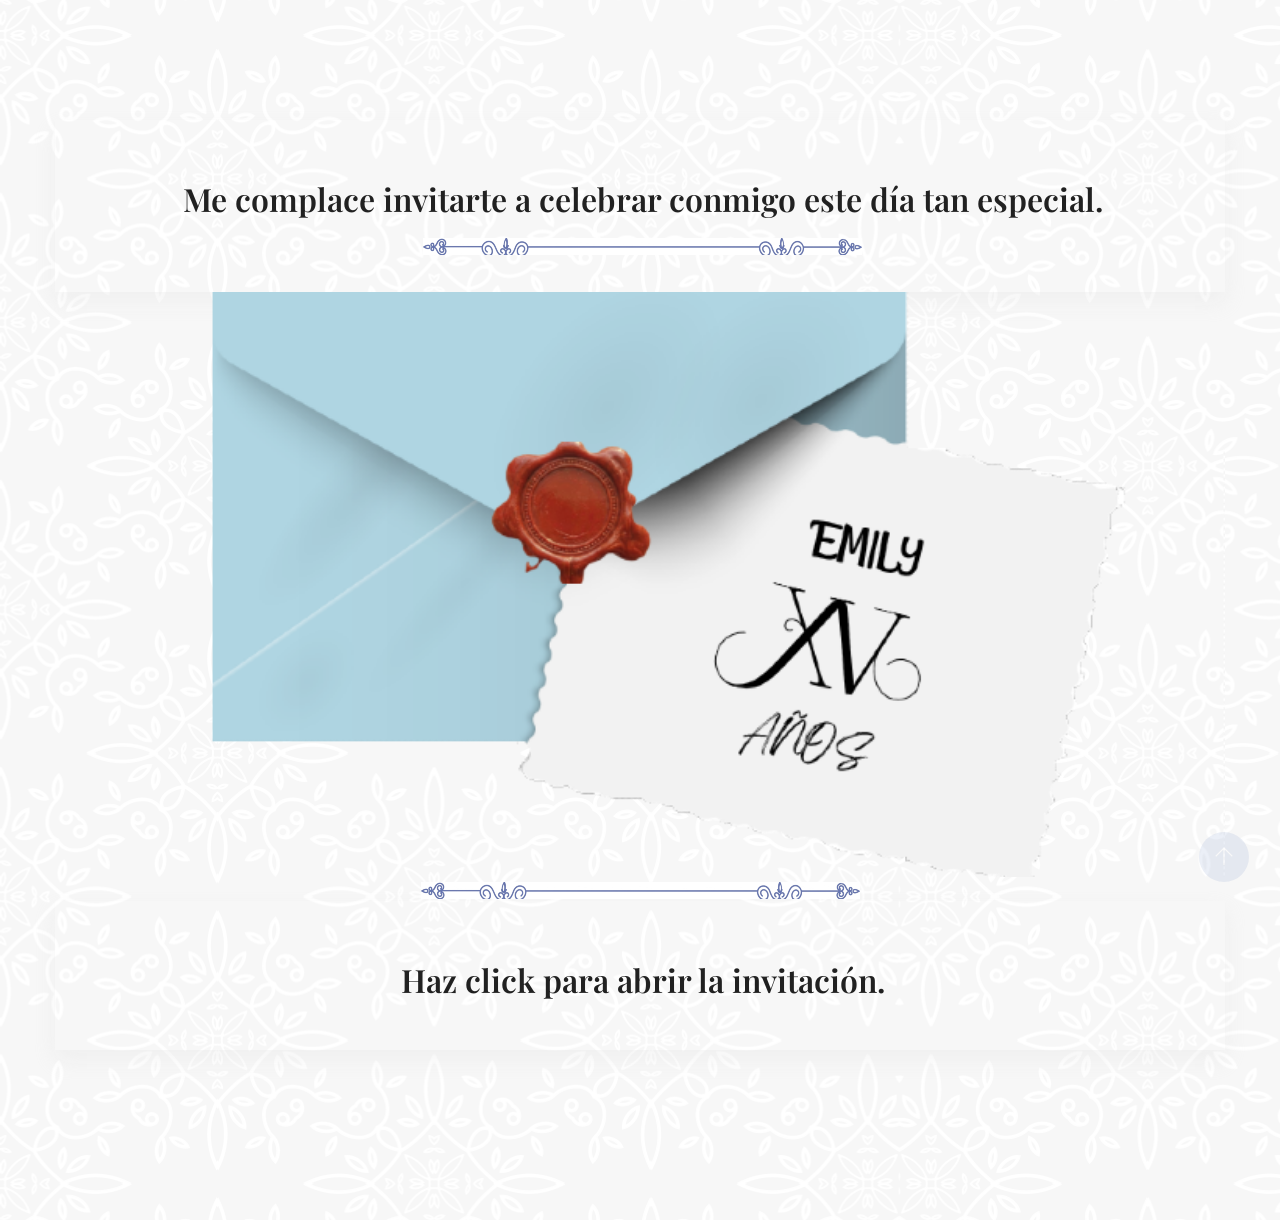
<file: index.html>
<!doctype html>
<html class="no-js" lang="zxx">
<head>
    <meta charset="utf-8">
    <meta http-equiv="x-ua-compatible" content="ie=edge">
    <title>XV años | Emily </title>
    <meta name="description" content="">
    <meta name="viewport" content="width=device-width, initial-scale=1">
    <link rel="manifest" href="">
    <link rel="shortcut icon" type="image/x-icon" href="assets/img/favicon.ico">

    <!-- CSS here -->
    <link rel="stylesheet" href="assets/css/bootstrap.min.css">
    <link rel="stylesheet" href="assets/css/owl.carousel.min.css">
    <link rel="stylesheet" href="assets/css/flaticon.css">
    <link rel="stylesheet" href="assets/css/slicknav.css">
    <link rel="stylesheet" href="assets/css/animate.min.css">
    <link rel="stylesheet" href="assets/css/magnific-popup.css">
    <link rel="stylesheet" href="assets/css/fontawesome-all.min.css">
    <link rel="stylesheet" href="assets/css/themify-icons.css">
    <link rel="stylesheet" href="assets/css/slick.css">
    <link rel="stylesheet" href="assets/css/nice-select.css">
    <link rel="stylesheet" href="assets/css/style.css">
</head>
<body>
<!-- Preloader Start -->
<div id="preloader-active">
    <div class="preloader d-flex align-items-center justify-content-center">
        <div class="preloader-inner position-relative">
            <div class="preloader-circle"></div>
            <div class="preloader-img pere-text">
                <img src="assets/img/logo/logo.png" alt="">
            </div>
        </div>
    </div>
</div>
<!-- Preloader Start-->
<header>
   
</header>
<script src="assets/js/simplyCountdown.js"></script>

<main id="sobreInv" style="background-image: url('assets/img/gallery/section_bg1.png'); background-size: cover; background-position: center; background-repeat: repeat;">  
    <!--? slider Area Start-->

    <!--================Blog Area =================-->
    <section class="blog_area section-padding">
        <div class="container">
            <div class="row">
                <div class="col-lg-12 mb-5 mb-lg-0">
                    <div class="blog_left_sidebar">
                        <article class="blog_item">
                            <div class="blog_details">
                                <a id="link1" class="d-inline-block" href="#invitacion">
                                    <h2>Me complace invitarte a celebrar conmigo este día tan especial.</h2>
                                     <div class=" text-center">
                                     <img src="assets/img/gallery/tittle_img.png" alt="">
                                    </div>
                                </a>
                               
                            </div>
                            <div class="blog_item_img">
                                <a  id="start" href="#invitacion">
                                <img class="card-img rounded-0" src="assets/img/blog/single_blog_1.png" alt="">
                                 </a>
                            </div>

                             <div class=" text-center">
                                <img src="assets/img/gallery/tittle_img.png" alt="">
                            </div>

                            <div class="blog_details">
                                <a id="link2" class="d-inline-block" href="#invitacion">
                                    <h2>Haz click para abrir la invitación.</h2>
                                </a>
                              
                            </div>
                        </article>
                    </div>
                </div>                    
            </div>
        </div>
    </section>
    <!--================Blog Area =================-->
</main>
<main id="invitacion" >
    <!--? Slider Area Start-->
    <div class="slider-area">
        <div class="slider-active">
            <!-- Single Slider -->
            <div class="single-slider slider-height hero-overly d-flex align-items-center">
                <div class="container">
                    <div class="row d-flex align-items-center">
                        <div class="col-xl-8 col-lg-6 col-md-8 ">
                            <div class="hero__caption">
                                <span data-animation="fadeInLeft" data-delay=".3s">Julio 25</span>
                                <h1 data-animation="fadeInLeft" data-delay=".5s" data-duration="2000ms">Emily<strong> Stephanie </strong></h1>
                                <p data-animation="fadeInLeft" data-delay=".9s">XV años</p>
                            </div>
                        </div>
                    </div>
                </div>
            </div>
            <!-- Single Slider -->
            <div class="single-slider slider-height hero-overly d-flex align-items-center">
                <div class="container">
                    <div class="row d-flex align-items-center">
                        <div class="col-xl-8 col-lg-6 col-md-8 ">
                            <div class="hero__caption">
                                <span data-animation="fadeInLeft" data-delay=".3s">Julio 25</span>
                                <h1 data-animation="fadeInLeft" data-delay=".5s" data-duration="2000ms">Emily<strong> Stephanie </strong></h1>
                                <p data-animation="fadeInLeft" data-delay=".9s">XV años</p>
                            </div>
                        </div>
                    </div>
                </div>
            </div>
        </div>
    </div>
    <!-- Slider Area End-->
    <!--? Our Story Start -->
    <div class="Our-story-area story-padding">
        <div class="container">
            <!-- Section Tittle -->
            <div class="row d-flex justify-content-center">
                <div class="col-xl-7 col-lg-8">
                    <div class="section-tittle text-center mb-70">
                        <h2>Érase una vez​</h2>
                        <img src="assets/img/gallery/tittle_img.png" alt="">
                        <p>En un reino no muy lejano, vivía una hermosa princesa llamada. </p>
                        <h3>Emily Stephanie​</h3>
                        <p>En honor a su 15º cumpleaños, el Rey y la Reina </p><p>  han planeado una Celebración Real para su princesa..</p>
                        <p>Tu presencia es solicitada para este evento real.</p>
                 
                    </div>
                </div>
            </div>
            <div class="row justify-content-center">
                <div class="col-lg-5">
                    <div class="story-caption background-img mb-40" style="background-image: url(assets/img/gallery/story2.jpg);">
                        <div class="story-details">
                            <h4>Mis padres</h4>
                            <p>Mayra Yesenia Contreras</p>
                            <p>Omar Enrique Ortiz Hernández</p>
                            <h4>Mis padrinos</h4>
                            <p>Martha Ortiz Meza</p>
                            <p>Alfonso Herrera Campos</p>
                        </div>
                    </div>
                </div>
                <div class="col-lg-5">
                    <div class="story-img">
                        <img  class="story2" src="assets/img/gallery/gallery2.png" alt="">
                    </div>
                </div>
            </div>
        </div>
    </div>
    <!-- Our Story End -->
    <!--? Services Start -->
    <section class="pricing-card-area section-padding30 section-bg" data-background="assets/img/gallery/section_bg1.png">
        <div class="container">
                <!-- Section Tittle -->
                <div class="row d-flex justify-content-center">
                <div class="col-lg-8">
                    <div class="section-tittle text-center mb-70">
                        <h2>Información del evento</h2>
                        <img src="assets/img/gallery/tittle_img.png" alt="">
                        <p>Con mucha alegría, te compartimos los lugares donde celebraremos este día tan especial.</p>
                    </div>
                </div>
            </div>
            <div class="row align-items-end">
                <div class="col-xl-6 col-lg-6 col-md-6">
                    <div class="single-card text-center mb-30">
                        <div class="card-top">
                            <img src="assets/img/icons/church.png" width="50" height="50"/>
                            <h4>Ceremonia Religiosa</h4>
                        </div>
                        <div class="card-bottom">
                            <ul>
                                <li><i class="fas fa-calendar-alt"></i>Julio 25, 2026</li>
                                <li><i class="far fa-clock"></i>6:00 PM</li>
                                <li><i class="fas fa-map-marker-alt"></i>Templo de Capuchinas</li>
                                <li>Ortega y Montañez 242, Centro.</li>
                                <a href="https://www.google.com/maps/dir/?api=1&destination=Templo+de+las+capuchinas,+C.+Ortega+y+Montañes+242,+Centro,+58000+Morelia,+Mich.">
											  <img class="btn-sm" src="assets/img/icons/mapa.png" class="img-responsive"></a>
                        
                                
                            </ul>
                        </div>
                        <div class="card-buttons mt-30">
                                <a href="https://www.google.com/maps/dir/?api=1&destination=Templo+de+las+capuchinas,+C.+Ortega+y+Montañes+242,+Centro,+58000+Morelia,+Mich."
												class="btn card-btn1">Ver ubicación</a>
                        </div>
                    </div>
                </div>
                
                <div class="col-xl-6 col-lg-6 col-md-6">
                    <div class="single-card text-center mb-30">
                        <div class="card-top">
                            <img src="assets/img/icons/celebration.png" width="50" height="50"/>
                            <h4>Recepción</h4>
                        </div>
                        <div class="card-bottom">
                            <ul>
                                <li><i class="fas fa-calendar-alt"></i>Julio 25, 2026</li>
                                <li><i class="far fa-clock"></i>7:45 PM</li>
                                <li><i class="fas fa-map-marker-alt"></i>Salón Bambu</li>
                                <li> Boulevard García de  León 1111, Chapultepec sur.</li>
                                 <a href="https://www.google.com/maps/dir/?api=1&destination=Bambú,+Blvd.+García+de+León+1111,+Chapultepec+Sur,+58260+Morelia,+Mich.">
											  <img class="btn-sm" src="assets/img/icons/mapa.png" class="img-responsive"></a>
                              
                            </ul>
                        </div>
                        <div class="card-buttons mt-30">
                            <a href="https://www.google.com/maps/dir/?api=1&destination=Bambú,+Blvd.+García+de+León+1111,+Chapultepec+Sur,+58260+Morelia,+Mich."
												class="btn card-btn1">Ver ubicación</a>
                        </div>
                    </div>
                </div>
            </div>
        </div>
    </section>
    <!-- Services Card End -->
    <!--? Count Down Start -->
    <div class="count-down-area">
        <div class="container">
            <div class="row justify-content-center">
                <div class="col-lg-12 col-md-12">
                    <div class="count-down-wrapper" data-background="assets/img/gallery/section_bg2.png">
                        <div class="row justify-content-between">
                            <div class="col-lg-12 col-md-6 col-sm-6">
                                <div class="simply-countdown simply-countdown-one"></div>
                            </div>
                        </div>
                    </div>
                </div>
            </div>
        </div>
    </div>
    <!-- Count Down End -->
    <!--? Gallery Area Start -->
    <div class="gallery-area section-padding4">
        <div class="container">
            <div class="row">
                <div class="col-lg-4 col-md-6">
                    <div class="single-gallery mb-30">
                        <div class="gallery-img" style="background-image: url(assets/img/gallery/gallery1.png);">
                        </div>
                        <div class="thumb-content-box">
                            <div class="thumb-content">
                                <h3>Ver</h3>
                                <a href="assets/img/gallery/gallery1.png" class="menorie-icon"> <i class="ti-plus"></i></a>
                            </div>
                        </div>
                    </div>
                </div>
                <div class="col-lg-8 col-md-6">
                    <div class="single-gallery mb-30">
                        <div class="gallery-img" style="background-image: url(assets/img/gallery/story1.jpg);">
                        </div>
                        <div class="thumb-content-box">
                            <div class="thumb-content">
                                <h3>Ver</h3>
                                <a href="assets/img/gallery/story1.jpg" class="menorie-icon"> <i class="ti-plus"></i></a>
                            </div>
                        </div>
                    </div>
                </div>
            </div>
        </div>
    </div>
    <!-- Gallery Area End -->
    <!--? Gift Start -->
    <section class="gift-area gift-padding fix" data-background="assets/img/gallery/section_bg3.png">
        <div class="container">
            <div class="row">
                <div class="col-12">
                    <div class="gift-caption text-center">
                        <h2>El mejor regalo</h2>
                        <p>Es tu presencia en mi fiesta. Si por alguna razón no puedes acompañarme, agradeceré mucho que nos lo informes con anticipación para organizar mejor este gran día. 💖</p>
                        <a href="https://wa.me/524431065240?text=Confirmo%20mi%20asistencia%20los%20XVs%20años%20de%20Emily" class="btn btn-whit">Confirma tu asistencia</a>
                    </div>
                </div>
            </div>
        </div>
    </section>
    <!-- Gift End -->
    <!--? Contact form Start -->
    <div class="contact-form section-padding30 fix">
        <div class="container">
            <div class="row justify-content-center">
                <div class="col-xl-6 col-lg-6">
                    <div class="form-wrapper">                  
                        <form id="contact-form"  method="POST">
                            <!-- section tittle -->
                            <div class="row ">
                                <div class="col-lg-12">
                                    <div class="section-tittle tittle-form text-center mb-30">
                                        <h2>Itinerario</h2>
                                      <img src="assets/img/gallery/tittle_img2.png" alt="">  
                                    </div>
                                </div>
                            </div>
                            <div class="row">
                                <table>
    
        <tbody>
            <tr>
                <th><img src="assets/img/icons/church2.png"></th>
                <td>06:00 PM. Ceremonia religiosa.</td>
            </tr>
            <tr>
                <th><img src="assets/img/icons/entrance.png"></td>
                <td>07:45 PM. Recepción.</td>
            </tr>
             <tr>
                <th><img src="assets/img/icons/girl.png"></th>
                <td>08:10 PM. Entrada de la quinceañera.</td>
            </tr>
             <tr>
                <th><img src="assets/img/icons/dance.png"></th>
                <td>08:30 PM. Vals.</td>
            </tr>
             <tr>
                <th><img src="assets/img/icons/brindis.png"></th>
                <td>09:00 PM. Brindis.</td>
            </tr>
             <tr>
                <th><img src="assets/img/icons/banquet.png"></th>
                <td>09:10 PM. Banquete.</td>
            </tr>
             <tr>
                <th><img src="assets/img/icons/cake.png"></th>
                <td>09:40 PM. Pastel.</td>
            </tr>
              <tr>
                <th><img src="assets/img/icons/disco.png"></th>
                <td>10:00 PM. A bailar!!!</td>
            </tr>
             <tr>
                <th><img src="assets/img/icons/close.png"></th>
                <td>01:00 AM. Cierre Evento.</td>
            </tr>
        </tbody>
    </table>	
				</div>
                        </form>
                        <!-- Shape inner Flower -->
                        <div class="shape-inner-flower">
                            <img src="assets/img/gallery/shape2.png" class="shpe2" alt="">
                        </div>
                        <!-- Shape outer Flower -->
                        <div class="shape-outer-flower">
                            <img src="assets/img/flower/from-top.png" class="outer-top" alt="">
                            <img src="assets/img/flower/from-bottom.png" class="outer-bottom" alt="">
                        </div>
                    </div>
                </div>
            </div>
        </div>
    </div>
    <!-- Contact form End -->
    <section class="brand-area section-padding-b">
        <div class="container">
                <!-- Section Tittle -->
                <div class="row d-flex justify-content-center">
                <div class="col-lg-8">
                    <div class="section-tittle text-center mb-80">
                        <h2>Mesa de regalos</h2>
                        <img src="assets/img/gallery/tittle_img.png" alt="">
                        <p>La mayor alegría de la princesa será celebrar este día junto a ti. Tu presencia es el regalo más valioso. Si deseas consentirla con un detalle, cualquier obsequio será bienvenido. Y si prefieres, también habrá una lluvia de sobres. 👑✨</p>
                    </div>
                </div>
            </div>
          
    </section>
    <section class="brand-area section-padding-b">
        <div class="container">
                <!-- Section Tittle -->
                <div class="row d-flex justify-content-center">
                <div class="col-lg-8">
                    <div class="section-tittle text-center mb-80">
                        <h2>Código de vestimenta</h2>
                        <img  src="assets/img/gallery/tittle_img.png" alt="">
                        <p>Lo más importante es tu comodidad, pero nos encantaría que nos acompañaras con vestimenta
							formal</p>
								
                        <audio id="audio" controls autoplay>
							<source src="assets/music/music.ogg" type="audio/ogg">
							Your browser does not support the audio element.
						</audio>
                    </div>
               
                </div>
            </div>
          
    </section>
</main>
<script>
const invitacion = document.getElementById('invitacion');
invitacion.style.display = 'none';
const myElement = document.getElementById('start');
const link1 = document.getElementById('link1');
const link2 = document.getElementById('link2');
const sobreInv = document.getElementById('sobreInv');

configurarInvitacion(myElement);
configurarInvitacion(link1);
configurarInvitacion(link2);


function configurarInvitacion(triggerElement) {
    if (!triggerElement) return;

    triggerElement.addEventListener('click', () => {
        // Cambiar visibilidad
        invitacion.style.display = 'block';
        sobreInv.style.display = 'none';

        // Intentar reproducir audio
        const audio = document.querySelector('audio');
        if (audio) {
            audio.play().catch(error => {
                console.warn('La reproducción fue bloqueada por el navegador:', error);
            });
        }

        console.log('Invitación abierta y audio iniciado.');
    });
}

 
</script>
<script>
		var d = new Date(2026, 7, 25, 18, 0, 0);

		// default example
		simplyCountdown('.simply-countdown-one', {
			year: d.getFullYear(),
			month: d.getMonth(),
			day: d.getDate()
		});

		//jQuery example
		$('#simply-countdown-losange').simplyCountdown({
			year: d.getFullYear(),
			month: d.getMonth() + 1,
			day: d.getDate(),
			enableUtc: false
		});
	</script>

<!-- JS here -->

    <script src="./assets/js/vendor/modernizr-3.5.0.min.js"></script>
    <!-- Jquery, Popper, Bootstrap -->
    <script src="./assets/js/vendor/jquery-1.12.4.min.js"></script>
    <script src="./assets/js/popper.min.js"></script>
    <script src="./assets/js/bootstrap.min.js"></script>
    <!-- Jquery Mobile Menu -->
    <script src="./assets/js/jquery.slicknav.min.js"></script>

    <!-- Jquery Slick , Owl-Carousel Plugins -->
    <script src="./assets/js/owl.carousel.min.js"></script>
    <script src="./assets/js/slick.min.js"></script>

    <!-- One Page, Animated-HeadLin -->
    <script src="./assets/js/wow.min.js"></script>
    <script src="./assets/js/animated.headline.js"></script>

    <!-- Scrollup, nice-select, sticky -->
    <script src="./assets/js/jquery.scrollUp.min.js"></script>
    <script src="./assets/js/jquery.nice-select.min.js"></script>
    <script src="./assets/js/jquery.sticky.js"></script>
    <script src="./assets/js/jquery.magnific-popup.js"></script>

    <!-- contact js -->
    <script src="./assets/js/contact.js"></script>
    <script src="./assets/js/jquery.form.js"></script>
    <script src="./assets/js/jquery.validate.min.js"></script>
    <script src="./assets/js/mail-script.js"></script>
    <script src="./assets/js/jquery.ajaxchimp.min.js"></script>

    <!-- Jquery Plugins, main Jquery -->	
    <script src="./assets/js/plugins.js"></script>
    <script src="./assets/js/main.js"></script>

</body>
</html>
</file>
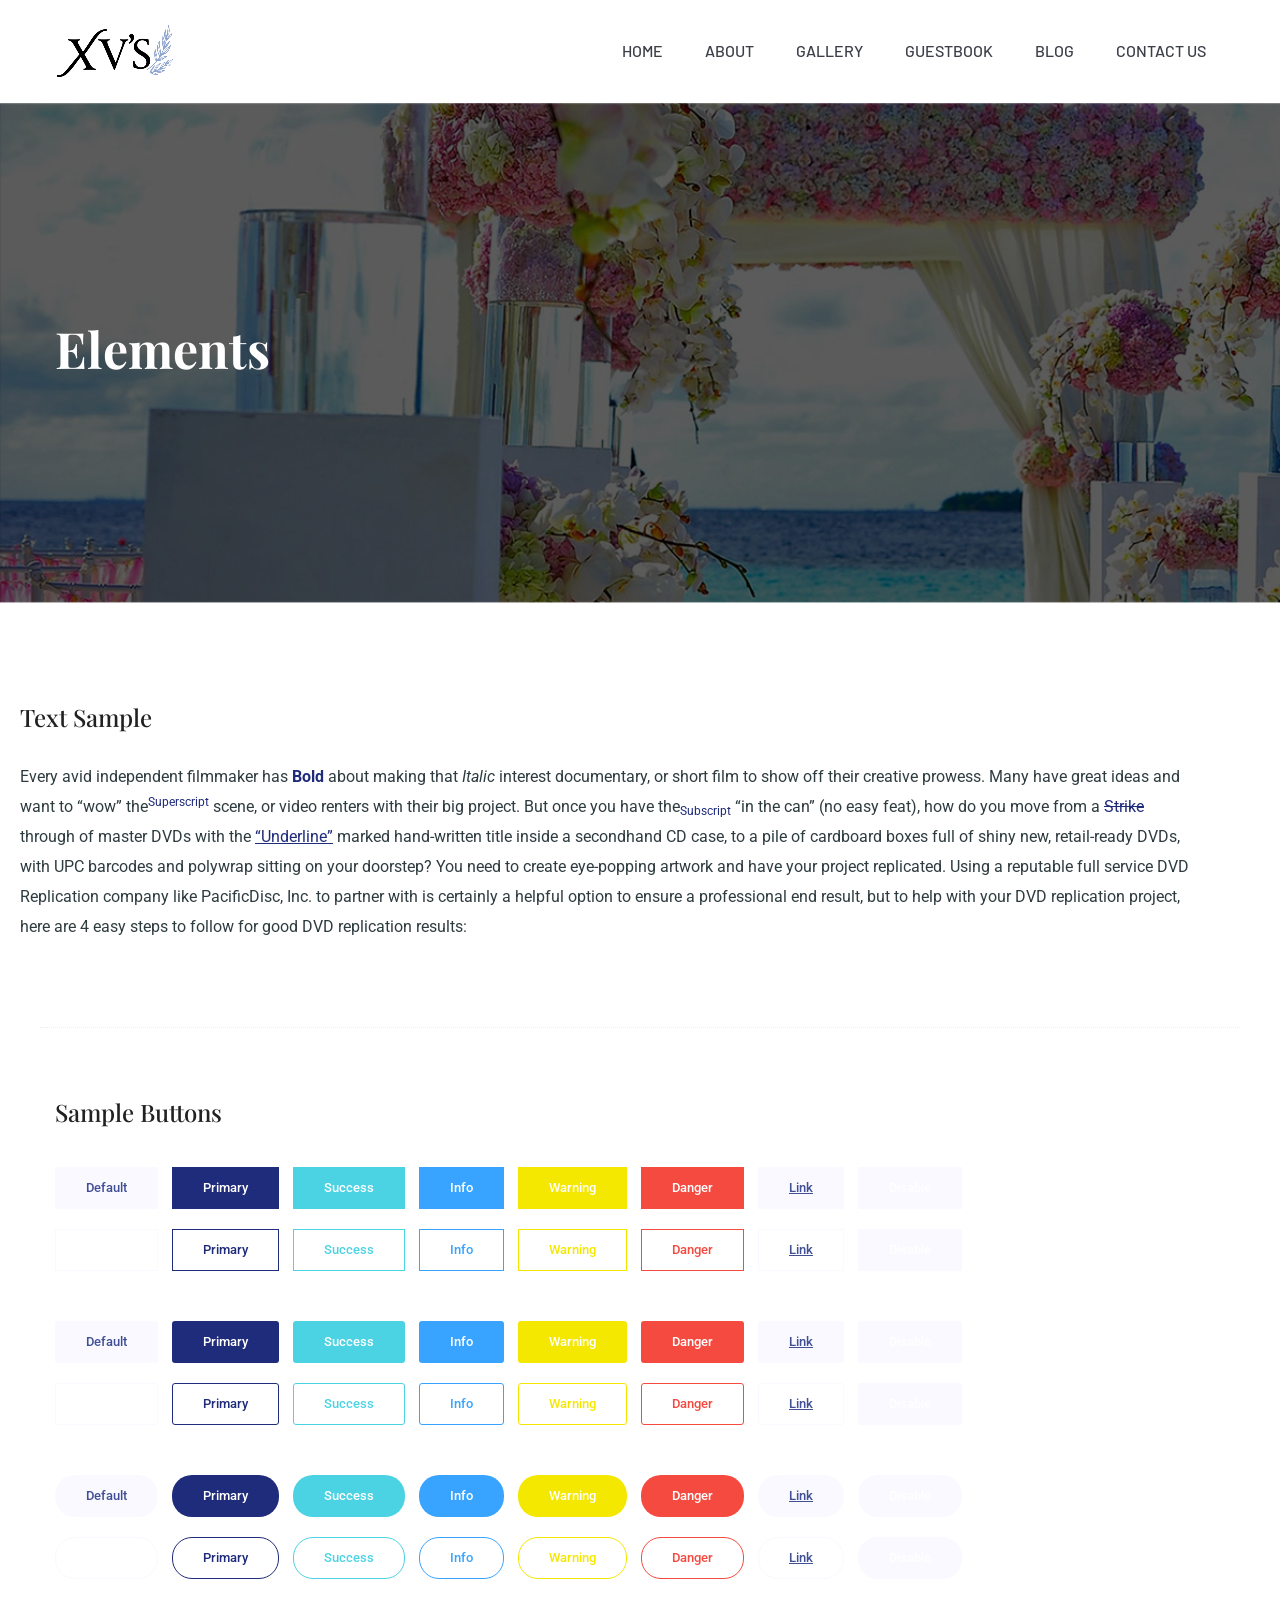
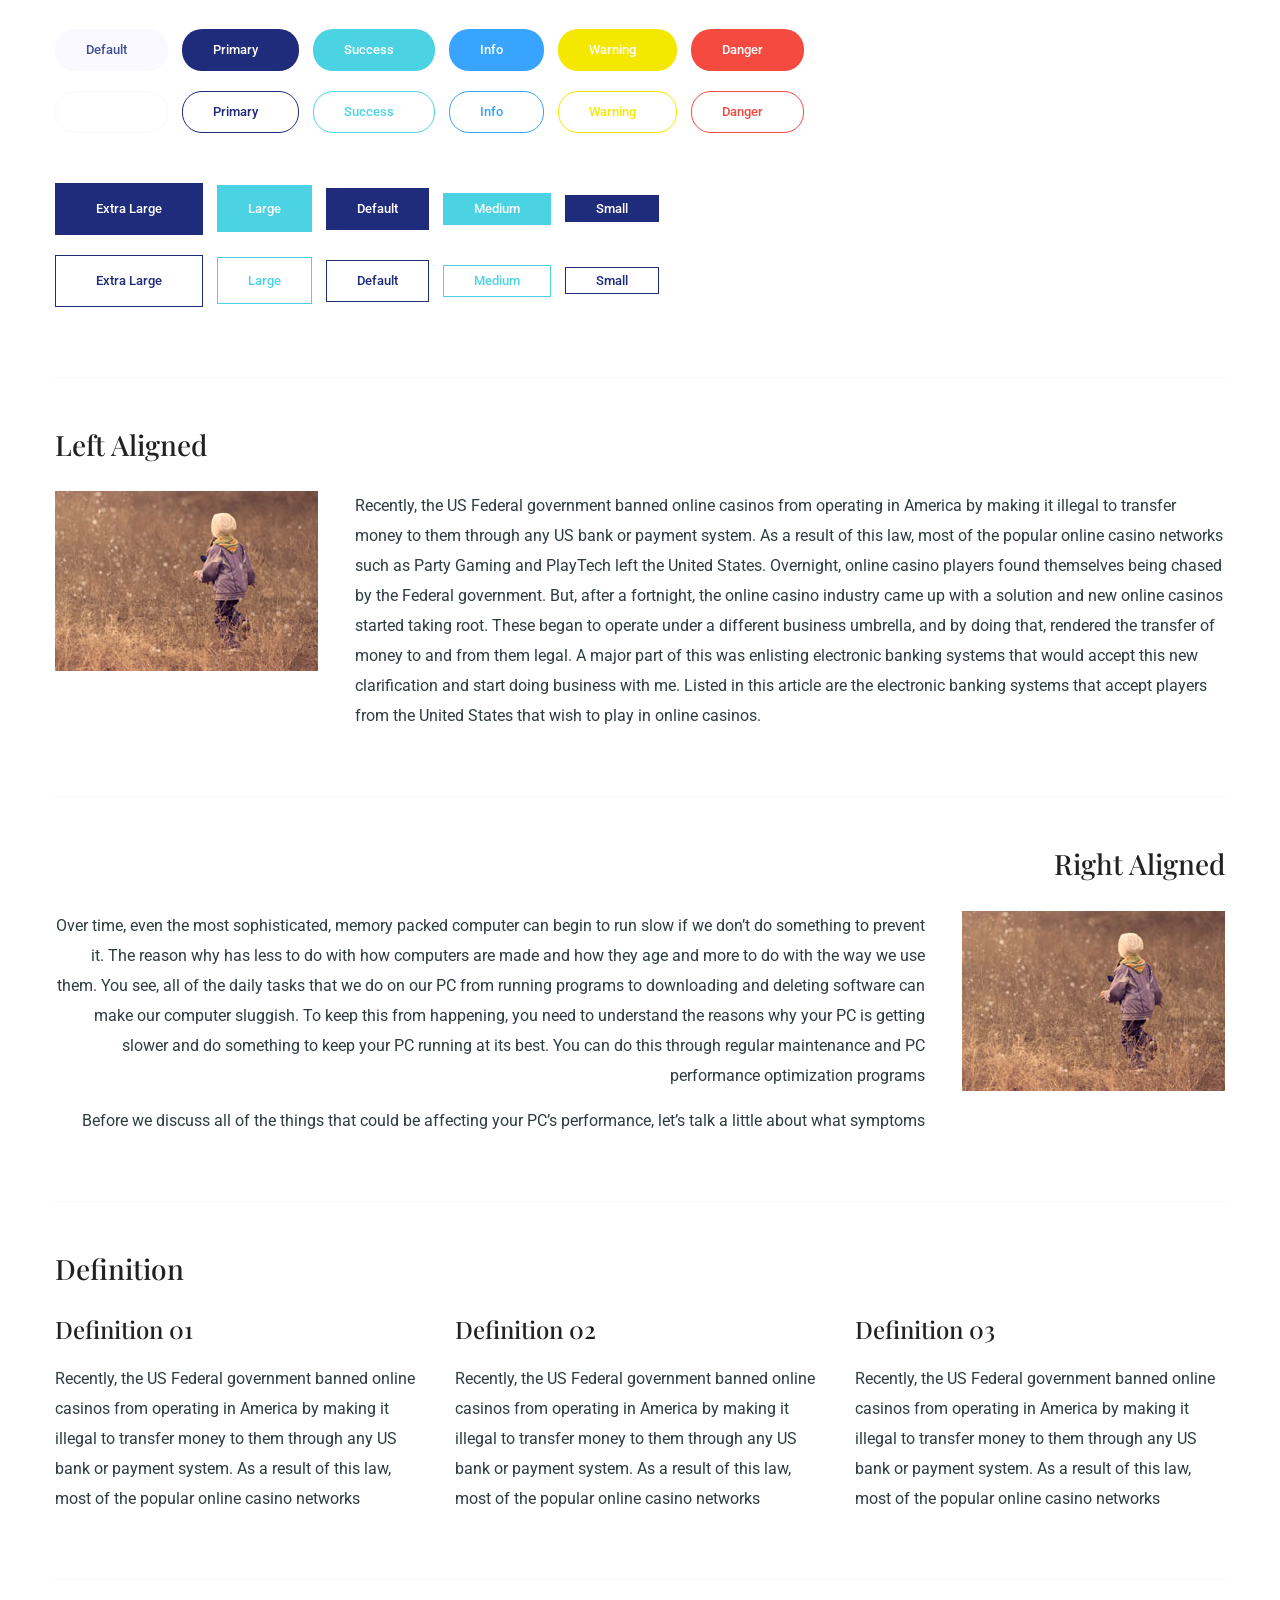
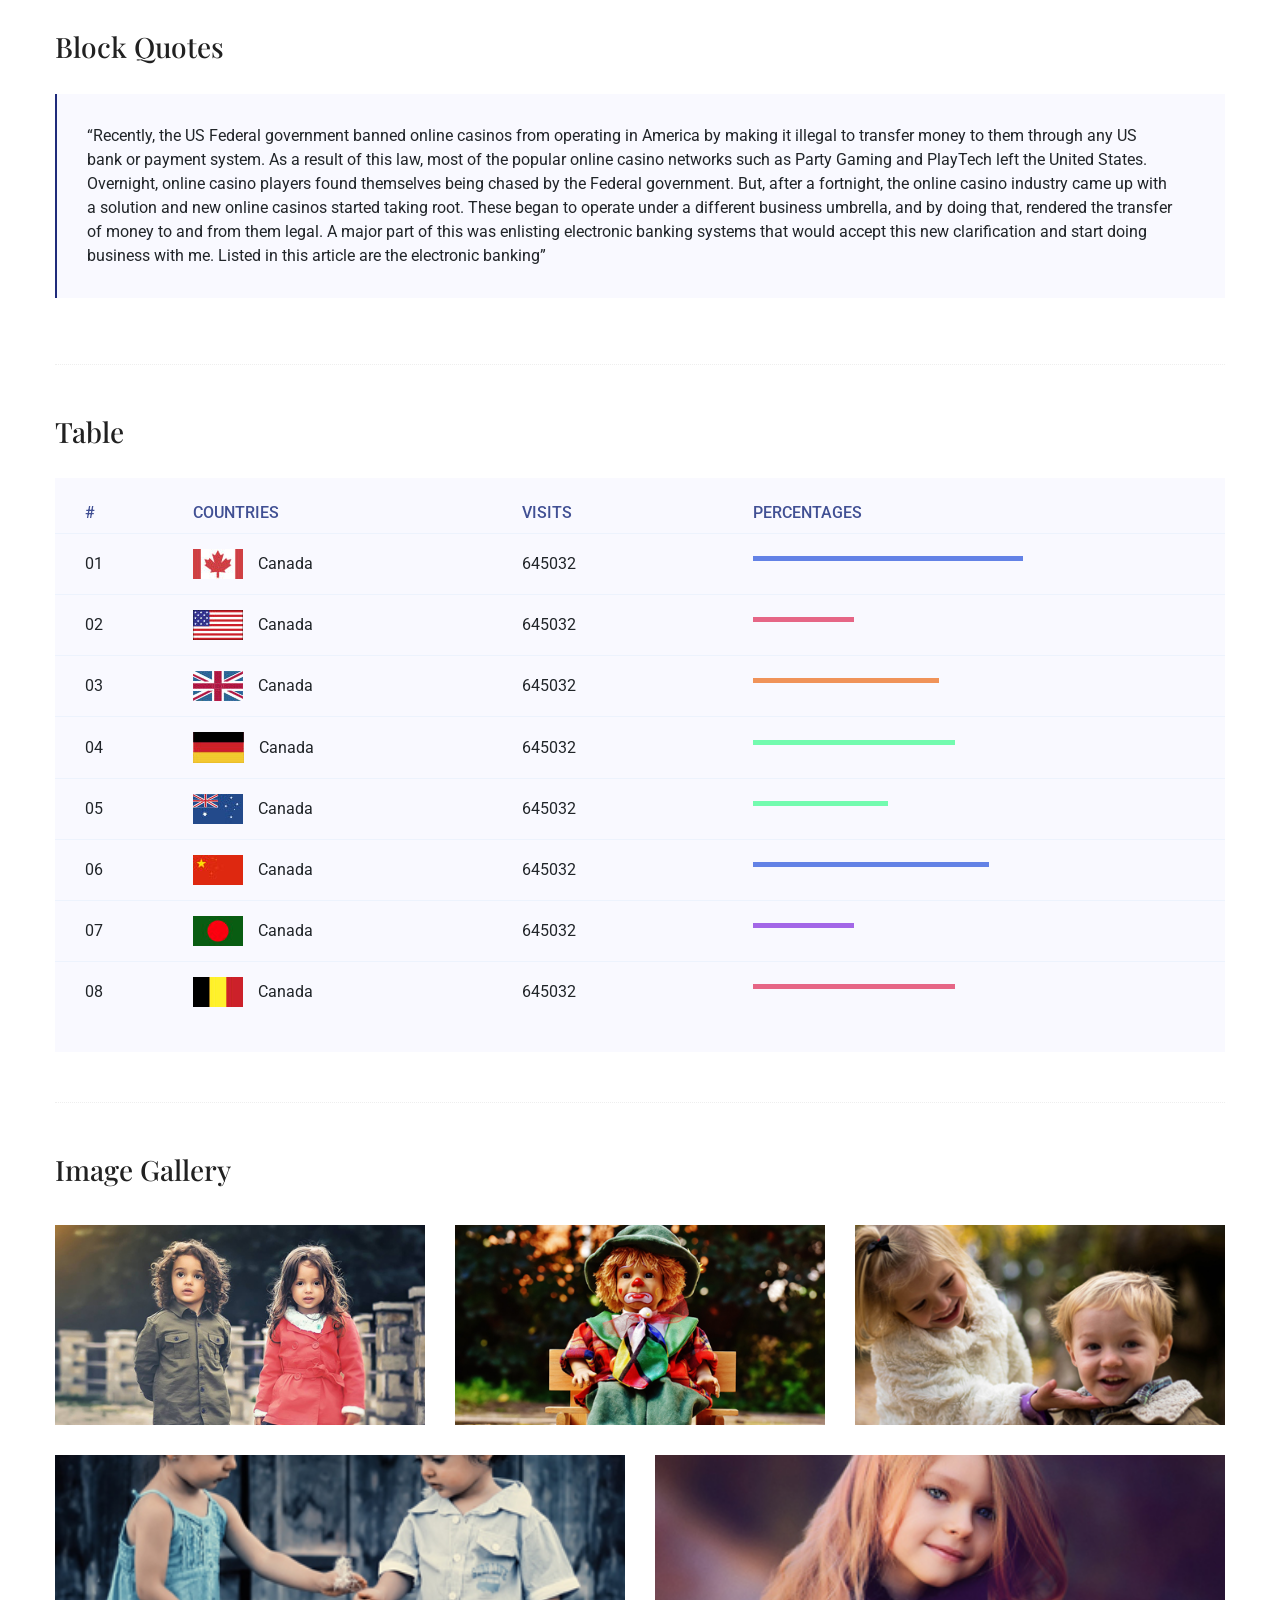
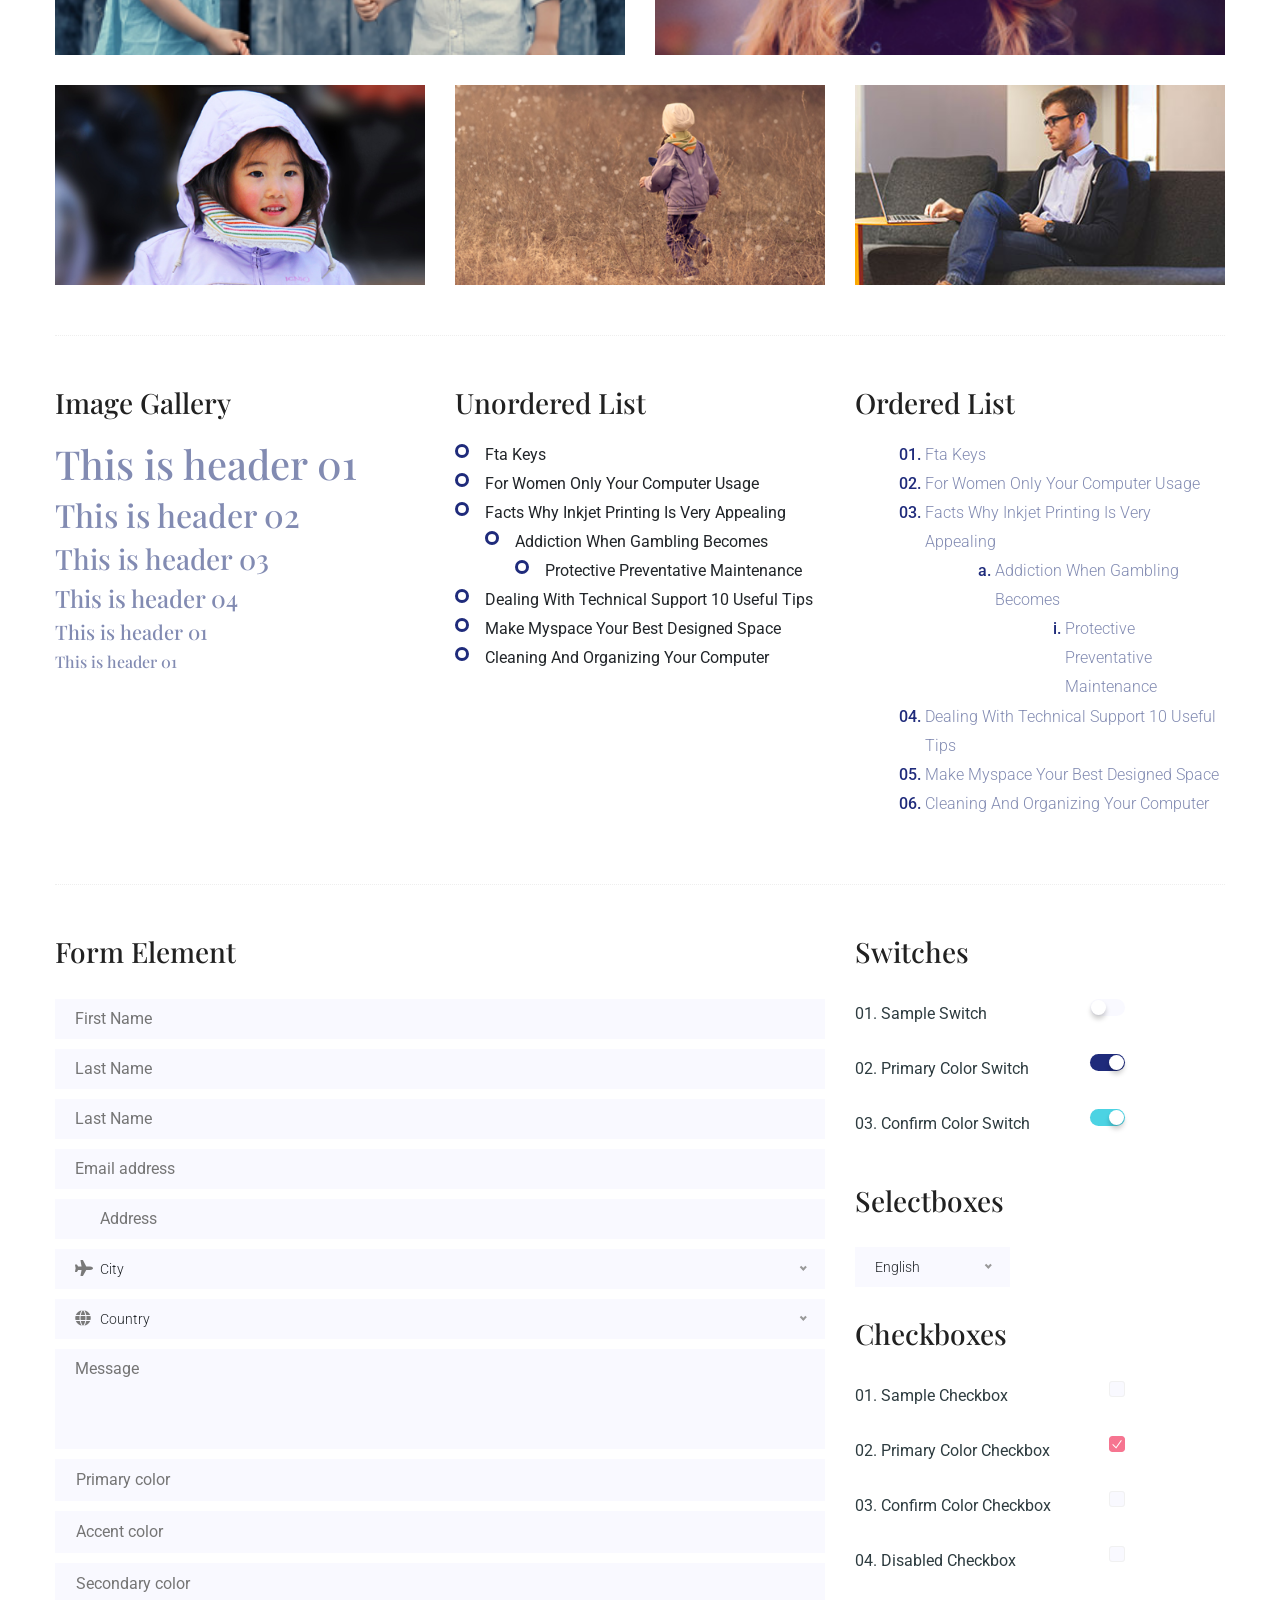
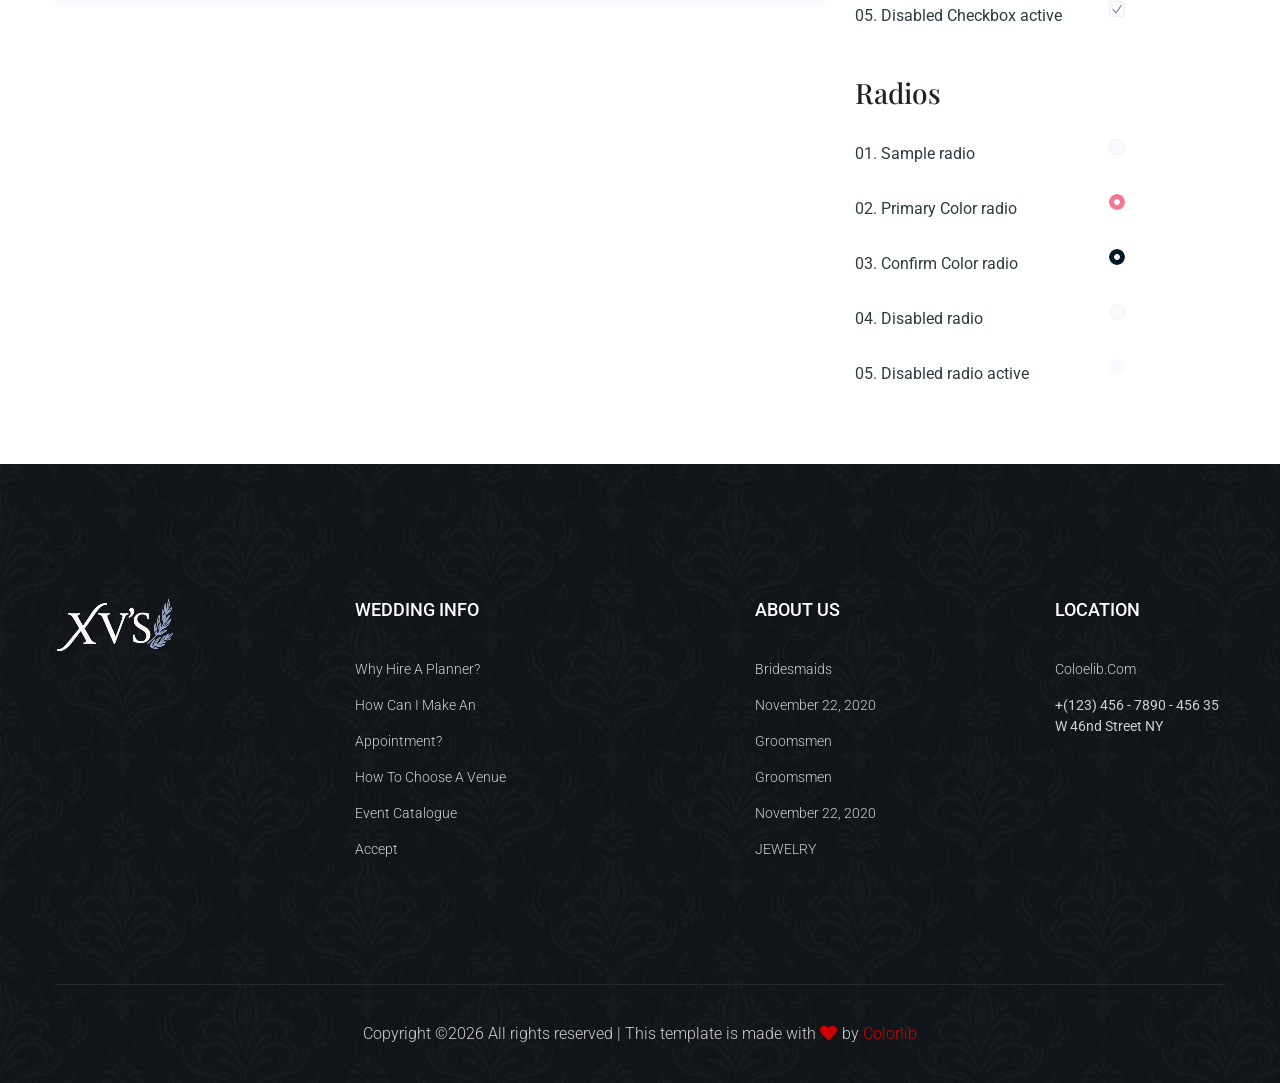
<file: elements.html>
<!doctype html>
<html class="no-js" lang="zxx">
<head>
	<meta charset="utf-8">
	<meta http-equiv="x-ua-compatible" content="ie=edge">
	<title>Wedding | Template </title>
	<meta name="description" content="">
	<meta name="viewport" content="width=device-width, initial-scale=1">
	<link rel="manifest" href="">
	<link rel="shortcut icon" type="image/x-icon" href="assets/img/favicon.ico">

	<!-- CSS here -->
	<link rel="stylesheet" href="assets/css/bootstrap.min.css">
	<link rel="stylesheet" href="assets/css/owl.carousel.min.css">
	<link rel="stylesheet" href="assets/css/flaticon.css">
	<link rel="stylesheet" href="assets/css/slicknav.css">
	<link rel="stylesheet" href="assets/css/animate.min.css">
	<link rel="stylesheet" href="assets/css/magnific-popup.css">
	<link rel="stylesheet" href="assets/css/fontawesome-all.min.css">
	<link rel="stylesheet" href="assets/css/themify-icons.css">
	<link rel="stylesheet" href="assets/css/slick.css">
	<link rel="stylesheet" href="assets/css/nice-select.css">
	<link rel="stylesheet" href="assets/css/style.css">
</head>
<body>
    <!-- Preloader Start -->
    <div id="preloader-active">
        <div class="preloader d-flex align-items-center justify-content-center">
            <div class="preloader-inner position-relative">
                <div class="preloader-circle"></div>
                <div class="preloader-img pere-text">
                    <img src="assets/img/logo/logo.png" alt="">
                </div>
            </div>
        </div>
    </div>
    <!-- Preloader Start -->
    <header>
        <!-- Header Start -->
        <div class="header-area">
                <div class="main-header header-sticky">
                    <div class="container">
                        <div class="row align-items-center">
                            <!-- Logo -->
                            <div class="col-xl-2 col-lg-2">
                                <div class="logo">
                                    <a href="index.html"><img src="assets/img/logo/logo.png" alt=""></a>
                                </div>
                            </div>
                            <div class="col-xl-10 col-lg-10 col-md-10">
                                <!-- Main-menu -->
                                <div class="main-menu f-right d-none d-lg-block">
                                    <nav>                              
                                        <ul id="navigation">                                                          
                                            <li><a href="index.html"> home</a></li>
                                            <li><a href="about.html">About</a></li>
                                            <li><a href="gallery.html">gallery</a></li>
                                            <li><a href="booking.html">Guestbook</a></li>
                                            <li><a href="blog.html">Blog</a>
                                                <ul class="submenu">
                                                    <li><a href="blog.html">Blog</a></li>
                                                    <li><a href="single-blog.html">Blog Details</a></li>
                                                    <li><a href="elements.html">Element</a></li>
                                                </ul>
                                            </li>
                                            <li><a href="contact.html">Contact Us</a></li>
                                        </ul>
                                    </nav>
                                </div>
                            </div> 
                            <!-- Mobile Menu -->
                            <div class="col-12">
                                <div class="mobile_menu d-block d-lg-none"></div>
                            </div>
                        </div>
                    </div>
                </div>
        </div>
        <!-- Header End -->
	</header>
	<main>
		<!--? slider Area Start-->
		<div class="slider-area2 ">
			<div class="single-slider slider-height2  hero-overly d-flex align-items-center">
				<div class="container">
					<div class="row">
						<div class="col-xl-12">
							<div class="hero-cap">
								<h2>Elements</h2>
							</div>
						</div>
					</div>
				</div>
			</div>
		</div>
		<!-- Start Sample Area -->
		<section class="sample-text-area">
			<div class="container box_1170">
				<h3 class="text-heading">Text Sample</h3>
				<p class="sample-text">
					Every avid independent filmmaker has <b>Bold</b> about making that <i>Italic</i> interest documentary,
					or short
					film to show off their creative prowess. Many have great ideas and want to “wow”
					the<sup>Superscript</sup> scene,
					or video renters with their big project. But once you have the<sub>Subscript</sub> “in the can” (no easy
					feat), how
					do you move from a <del>Strike</del> through of master DVDs with the <u>“Underline”</u> marked
					hand-written title
					inside a secondhand CD case, to a pile of cardboard boxes full of shiny new, retail-ready DVDs, with UPC
					barcodes
					and polywrap sitting on your doorstep? You need to create eye-popping artwork and have your project
					replicated.
					Using a reputable full service DVD Replication company like PacificDisc, Inc. to partner with is
					certainly a
					helpful option to ensure a professional end result, but to help with your DVD replication project, here
					are 4 easy
					steps to follow for good DVD replication results:

				</p>
			</div>
		</section>
		<!-- End Sample Area -->
		<!-- Start Button -->
		<section class="button-area">
			<div class="container box_1170 border-top-generic">
				<h3 class="text-heading">Sample Buttons</h3>
				<div class="button-group-area">
					<a href="#" class="genric-btn default">Default</a>
					<a href="#" class="genric-btn primary">Primary</a>
					<a href="#" class="genric-btn success">Success</a>
					<a href="#" class="genric-btn info">Info</a>
					<a href="#" class="genric-btn warning">Warning</a>
					<a href="#" class="genric-btn danger">Danger</a>
					<a href="#" class="genric-btn link">Link</a>
					<a href="#" class="genric-btn disable">Disable</a>
				</div>
				<div class="button-group-area mt-10">
					<a href="#" class="genric-btn default-border">Default</a>
					<a href="#" class="genric-btn primary-border">Primary</a>
					<a href="#" class="genric-btn success-border">Success</a>
					<a href="#" class="genric-btn info-border">Info</a>
					<a href="#" class="genric-btn warning-border">Warning</a>
					<a href="#" class="genric-btn danger-border">Danger</a>
					<a href="#" class="genric-btn link-border">Link</a>
					<a href="#" class="genric-btn disable">Disable</a>
				</div>
				<div class="button-group-area mt-40">
					<a href="#" class="genric-btn default radius">Default</a>
					<a href="#" class="genric-btn primary radius">Primary</a>
					<a href="#" class="genric-btn success radius">Success</a>
					<a href="#" class="genric-btn info radius">Info</a>
					<a href="#" class="genric-btn warning radius">Warning</a>
					<a href="#" class="genric-btn danger radius">Danger</a>
					<a href="#" class="genric-btn link radius">Link</a>
					<a href="#" class="genric-btn disable radius">Disable</a>
				</div>
				<div class="button-group-area mt-10">
					<a href="#" class="genric-btn default-border radius">Default</a>
					<a href="#" class="genric-btn primary-border radius">Primary</a>
					<a href="#" class="genric-btn success-border radius">Success</a>
					<a href="#" class="genric-btn info-border radius">Info</a>
					<a href="#" class="genric-btn warning-border radius">Warning</a>
					<a href="#" class="genric-btn danger-border radius">Danger</a>
					<a href="#" class="genric-btn link-border radius">Link</a>
					<a href="#" class="genric-btn disable radius">Disable</a>
				</div>
				<div class="button-group-area mt-40">
					<a href="#" class="genric-btn default circle">Default</a>
					<a href="#" class="genric-btn primary circle">Primary</a>
					<a href="#" class="genric-btn success circle">Success</a>
					<a href="#" class="genric-btn info circle">Info</a>
					<a href="#" class="genric-btn warning circle">Warning</a>
					<a href="#" class="genric-btn danger circle">Danger</a>
					<a href="#" class="genric-btn link circle">Link</a>
					<a href="#" class="genric-btn disable circle">Disable</a>
				</div>
				<div class="button-group-area mt-10">
					<a href="#" class="genric-btn default-border circle">Default</a>
					<a href="#" class="genric-btn primary-border circle">Primary</a>
					<a href="#" class="genric-btn success-border circle">Success</a>
					<a href="#" class="genric-btn info-border circle">Info</a>
					<a href="#" class="genric-btn warning-border circle">Warning</a>
					<a href="#" class="genric-btn danger-border circle">Danger</a>
					<a href="#" class="genric-btn link-border circle">Link</a>
					<a href="#" class="genric-btn disable circle">Disable</a>
				</div>
				<div class="button-group-area mt-40">
					<a href="#" class="genric-btn default circle arrow">Default<span class="lnr lnr-arrow-right"></span></a>
					<a href="#" class="genric-btn primary circle arrow">Primary<span class="lnr lnr-arrow-right"></span></a>
					<a href="#" class="genric-btn success circle arrow">Success<span class="lnr lnr-arrow-right"></span></a>
					<a href="#" class="genric-btn info circle arrow">Info<span class="lnr lnr-arrow-right"></span></a>
					<a href="#" class="genric-btn warning circle arrow">Warning<span class="lnr lnr-arrow-right"></span></a>
					<a href="#" class="genric-btn danger circle arrow">Danger<span class="lnr lnr-arrow-right"></span></a>
				</div>
				<div class="button-group-area mt-10">
					<a href="#" class="genric-btn default-border circle arrow">Default<span
							class="lnr lnr-arrow-right"></span></a>
					<a href="#" class="genric-btn primary-border circle arrow">Primary<span
							class="lnr lnr-arrow-right"></span></a>
					<a href="#" class="genric-btn success-border circle arrow">Success<span
							class="lnr lnr-arrow-right"></span></a>
					<a href="#" class="genric-btn info-border circle arrow">Info<span
							class="lnr lnr-arrow-right"></span></a>
					<a href="#" class="genric-btn warning-border circle arrow">Warning<span
							class="lnr lnr-arrow-right"></span></a>
					<a href="#" class="genric-btn danger-border circle arrow">Danger<span
							class="lnr lnr-arrow-right"></span></a>
				</div>
				<div class="button-group-area mt-40">
					<a href="#" class="genric-btn primary e-large">Extra Large</a>
					<a href="#" class="genric-btn success large">Large</a>
					<a href="#" class="genric-btn primary">Default</a>
					<a href="#" class="genric-btn success medium">Medium</a>
					<a href="#" class="genric-btn primary small">Small</a>
				</div>
				<div class="button-group-area mt-10">
					<a href="#" class="genric-btn primary-border e-large">Extra Large</a>
					<a href="#" class="genric-btn success-border large">Large</a>
					<a href="#" class="genric-btn primary-border">Default</a>
					<a href="#" class="genric-btn success-border medium">Medium</a>
					<a href="#" class="genric-btn primary-border small">Small</a>
				</div>
			</div>
		</section>
		<!-- End Button -->
		<!-- Start Align Area -->
		<div class="whole-wrap">
			<div class="container box_1170">
				<div class="section-top-border">
					<h3 class="mb-30">Left Aligned</h3>
					<div class="row">
						<div class="col-md-3">
							<img src="assets/img/elements/d.jpg" alt="" class="img-fluid">
						</div>
						<div class="col-md-9 mt-sm-20">
							<p>Recently, the US Federal government banned online casinos from operating in America by making
								it illegal to
								transfer money to them through any US bank or payment system. As a result of this law, most
								of the popular
								online casino networks such as Party Gaming and PlayTech left the United States. Overnight,
								online casino
								players found themselves being chased by the Federal government. But, after a fortnight, the
								online casino
								industry came up with a solution and new online casinos started taking root. These began to
								operate under a
								different business umbrella, and by doing that, rendered the transfer of money to and from
								them legal. A major
								part of this was enlisting electronic banking systems that would accept this new
								clarification and start doing
								business with me. Listed in this article are the electronic banking systems that accept
								players from the United
								States that wish to play in online casinos.</p>
						</div>
					</div>
				</div>
				<div class="section-top-border text-right">
					<h3 class="mb-30">Right Aligned</h3>
					<div class="row">
						<div class="col-md-9">
							<p class="text-right">Over time, even the most sophisticated, memory packed computer can begin
								to run slow if we
								don’t do something to prevent it. The reason why has less to do with how computers are made
								and how they age and
								more to do with the way we use them. You see, all of the daily tasks that we do on our PC
								from running programs
								to downloading and deleting software can make our computer sluggish. To keep this from
								happening, you need to
								understand the reasons why your PC is getting slower and do something to keep your PC
								running at its best. You
								can do this through regular maintenance and PC performance optimization programs</p>
							<p class="text-right">Before we discuss all of the things that could be affecting your PC’s
								performance, let’s
								talk a little about what symptoms</p>
						</div>
						<div class="col-md-3">
							<img src="assets/img/elements/d.jpg" alt="" class="img-fluid">
						</div>
					</div>
				</div>
				<div class="section-top-border">
					<h3 class="mb-30">Definition</h3>
					<div class="row">
						<div class="col-md-4">
							<div class="single-defination">
								<h4 class="mb-20">Definition 01</h4>
								<p>Recently, the US Federal government banned online casinos from operating in America by
									making it illegal to
									transfer money to them through any US bank or payment system. As a result of this law,
									most of the popular
									online casino networks</p>
							</div>
						</div>
						<div class="col-md-4">
							<div class="single-defination">
								<h4 class="mb-20">Definition 02</h4>
								<p>Recently, the US Federal government banned online casinos from operating in America by
									making it illegal to
									transfer money to them through any US bank or payment system. As a result of this law,
									most of the popular
									online casino networks</p>
							</div>
						</div>
						<div class="col-md-4">
							<div class="single-defination">
								<h4 class="mb-20">Definition 03</h4>
								<p>Recently, the US Federal government banned online casinos from operating in America by
									making it illegal to
									transfer money to them through any US bank or payment system. As a result of this law,
									most of the popular
									online casino networks</p>
							</div>
						</div>
					</div>
				</div>
				<div class="section-top-border">
					<h3 class="mb-30">Block Quotes</h3>
					<div class="row">
						<div class="col-lg-12">
							<blockquote class="generic-blockquote">
								“Recently, the US Federal government banned online casinos from operating in America by
								making it illegal to
								transfer money to them through any US bank or payment system. As a result of this law, most
								of the popular
								online casino networks such as Party Gaming and PlayTech left the United States. Overnight,
								online casino
								players found themselves being chased by the Federal government. But, after a fortnight, the
								online casino
								industry came up with a solution and new online casinos started taking root. These began to
								operate under a
								different business umbrella, and by doing that, rendered the transfer of money to and from
								them legal. A major
								part of this was enlisting electronic banking systems that would accept this new
								clarification and start doing
								business with me. Listed in this article are the electronic banking”
							</blockquote>
						</div>
					</div>
				</div>
				<div class="section-top-border">
					<h3 class="mb-30">Table</h3>
					<div class="progress-table-wrap">
						<div class="progress-table">
							<div class="table-head">
								<div class="serial">#</div>
								<div class="country">Countries</div>
								<div class="visit">Visits</div>
								<div class="percentage">Percentages</div>
							</div>
							<div class="table-row">
								<div class="serial">01</div>
								<div class="country"> <img src="assets/img/elements/f1.jpg" alt="flag">Canada</div>
								<div class="visit">645032</div>
								<div class="percentage">
									<div class="progress">
										<div class="progress-bar color-1" role="progressbar" style="width: 80%"
											aria-valuenow="80" aria-valuemin="0" aria-valuemax="100"></div>
									</div>
								</div>
							</div>
							<div class="table-row">
								<div class="serial">02</div>
								<div class="country"> <img src="assets/img/elements/f2.jpg" alt="flag">Canada</div>
								<div class="visit">645032</div>
								<div class="percentage">
									<div class="progress">
										<div class="progress-bar color-2" role="progressbar" style="width: 30%"
											aria-valuenow="30" aria-valuemin="0" aria-valuemax="100"></div>
									</div>
								</div>
							</div>
							<div class="table-row">
								<div class="serial">03</div>
								<div class="country"> <img src="assets/img/elements/f3.jpg" alt="flag">Canada</div>
								<div class="visit">645032</div>
								<div class="percentage">
									<div class="progress">
										<div class="progress-bar color-3" role="progressbar" style="width: 55%"
											aria-valuenow="55" aria-valuemin="0" aria-valuemax="100"></div>
									</div>
								</div>
							</div>
							<div class="table-row">
								<div class="serial">04</div>
								<div class="country"> <img src="assets/img/elements/f4.jpg" alt="flag">Canada</div>
								<div class="visit">645032</div>
								<div class="percentage">
									<div class="progress">
										<div class="progress-bar color-4" role="progressbar" style="width: 60%"
											aria-valuenow="60" aria-valuemin="0" aria-valuemax="100"></div>
									</div>
								</div>
							</div>
							<div class="table-row">
								<div class="serial">05</div>
								<div class="country"> <img src="assets/img/elements/f5.jpg" alt="flag">Canada</div>
								<div class="visit">645032</div>
								<div class="percentage">
									<div class="progress">
										<div class="progress-bar color-5" role="progressbar" style="width: 40%"
											aria-valuenow="40" aria-valuemin="0" aria-valuemax="100"></div>
									</div>
								</div>
							</div>
							<div class="table-row">
								<div class="serial">06</div>
								<div class="country"> <img src="assets/img/elements/f6.jpg" alt="flag">Canada</div>
								<div class="visit">645032</div>
								<div class="percentage">
									<div class="progress">
										<div class="progress-bar color-6" role="progressbar" style="width: 70%"
											aria-valuenow="70" aria-valuemin="0" aria-valuemax="100"></div>
									</div>
								</div>
							</div>
							<div class="table-row">
								<div class="serial">07</div>
								<div class="country"> <img src="assets/img/elements/f7.jpg" alt="flag">Canada</div>
								<div class="visit">645032</div>
								<div class="percentage">
									<div class="progress">
										<div class="progress-bar color-7" role="progressbar" style="width: 30%"
											aria-valuenow="30" aria-valuemin="0" aria-valuemax="100"></div>
									</div>
								</div>
							</div>
							<div class="table-row">
								<div class="serial">08</div>
								<div class="country"> <img src="assets/img/elements/f8.jpg" alt="flag">Canada</div>
								<div class="visit">645032</div>
								<div class="percentage">
									<div class="progress">
										<div class="progress-bar color-8" role="progressbar" style="width: 60%"
											aria-valuenow="60" aria-valuemin="0" aria-valuemax="100"></div>
									</div>
								</div>
							</div>
						</div>
					</div>
				</div>
				<div class="section-top-border">
					<h3>Image Gallery</h3>
					<div class="row gallery-item">
						<div class="col-md-4">
							<a href="assets/img/elements/g1.jpg" class="img-pop-up">
								<div class="single-gallery-image" style="background: url(assets/img/elements/g1.jpg);"></div>
							</a>
						</div>
						<div class="col-md-4">
							<a href="assets/img/elements/g2.jpg" class="img-pop-up">
								<div class="single-gallery-image" style="background: url(assets/img/elements/g2.jpg);"></div>
							</a>
						</div>
						<div class="col-md-4">
							<a href="assets/img/elements/g3.jpg" class="img-pop-up">
								<div class="single-gallery-image" style="background: url(assets/img/elements/g3.jpg);"></div>
							</a>
						</div>
						<div class="col-md-6">
							<a href="assets/img/elements/g4.jpg" class="img-pop-up">
								<div class="single-gallery-image" style="background: url(assets/img/elements/g4.jpg);"></div>
							</a>
						</div>
						<div class="col-md-6">
							<a href="assets/img/elements/g5.jpg" class="img-pop-up">
								<div class="single-gallery-image" style="background: url(assets/img/elements/g5.jpg);"></div>
							</a>
						</div>
						<div class="col-md-4">
							<a href="assets/img/elements/g6.jpg" class="img-pop-up">
								<div class="single-gallery-image" style="background: url(assets/img/elements/g6.jpg);"></div>
							</a>
						</div>
						<div class="col-md-4">
							<a href="assets/img/elements/g7.jpg" class="img-pop-up">
								<div class="single-gallery-image" style="background: url(assets/img/elements/g7.jpg);"></div>
							</a>
						</div>
						<div class="col-md-4">
							<a href="assets/img/elements/g8.jpg" class="img-pop-up">
								<div class="single-gallery-image" style="background: url(assets/img/elements/g8.jpg);"></div>
							</a>
						</div>
					</div>
				</div>
				<div class="section-top-border">
					<div class="row">
						<div class="col-md-4">
							<h3 class="mb-20">Image Gallery</h3>
							<div class="typography">
								<h1>This is header 01</h1>
								<h2>This is header 02</h2>
								<h3>This is header 03</h3>
								<h4>This is header 04</h4>
								<h5>This is header 01</h5>
								<h6>This is header 01</h6>
							</div>
						</div>
						<div class="col-md-4 mt-sm-30">
							<h3 class="mb-20">Unordered List</h3>
							<div class="">
								<ul class="unordered-list">
									<li>Fta Keys</li>
									<li>For Women Only Your Computer Usage</li>
									<li>Facts Why Inkjet Printing Is Very Appealing
										<ul>
											<li>Addiction When Gambling Becomes
												<ul>
													<li>Protective Preventative Maintenance</li>
												</ul>
											</li>
										</ul>
									</li>
									<li>Dealing With Technical Support 10 Useful Tips</li>
									<li>Make Myspace Your Best Designed Space</li>
									<li>Cleaning And Organizing Your Computer</li>
								</ul>
							</div>
						</div>
						<div class="col-md-4 mt-sm-30">
							<h3 class="mb-20">Ordered List</h3>
							<div class="">
								<ol class="ordered-list">
									<li><span>Fta Keys</span></li>
									<li><span>For Women Only Your Computer Usage</span></li>
									<li><span>Facts Why Inkjet Printing Is Very Appealing</span>
										<ol class="ordered-list-alpha">
											<li><span>Addiction When Gambling Becomes</span>
												<ol class="ordered-list-roman">
													<li><span>Protective Preventative Maintenance</span></li>
												</ol>
											</li>
										</ol>
									</li>
									<li><span>Dealing With Technical Support 10 Useful Tips</span></li>
									<li><span>Make Myspace Your Best Designed Space</span></li>
									<li><span>Cleaning And Organizing Your Computer</span></li>
								</ol>
							</div>
						</div>
					</div>
				</div>
				<div class="section-top-border">
					<div class="row">
						<div class="col-lg-8 col-md-8">
							<h3 class="mb-30">Form Element</h3>
							<form action="#">
								<div class="mt-10">
									<input type="text" name="first_name" placeholder="First Name"
										onfocus="this.placeholder = ''" onblur="this.placeholder = 'First Name'" required
										class="single-input">
								</div>
								<div class="mt-10">
									<input type="text" name="last_name" placeholder="Last Name"
										onfocus="this.placeholder = ''" onblur="this.placeholder = 'Last Name'" required
										class="single-input">
								</div>
								<div class="mt-10">
									<input type="text" name="last_name" placeholder="Last Name"
										onfocus="this.placeholder = ''" onblur="this.placeholder = 'Last Name'" required
										class="single-input">
								</div>
								<div class="mt-10">
									<input type="email" name="EMAIL" placeholder="Email address"
										onfocus="this.placeholder = ''" onblur="this.placeholder = 'Email address'" required
										class="single-input">
								</div>
								<div class="input-group-icon mt-10">
									<div class="icon"><i class="fa fa-thumb-tack" aria-hidden="true"></i></div>
									<input type="text" name="address" placeholder="Address" onfocus="this.placeholder = ''"
										onblur="this.placeholder = 'Address'" required class="single-input">
								</div>
								<div class="input-group-icon mt-10">
									<div class="icon"><i class="fa fa-plane" aria-hidden="true"></i></div>
									<div class="form-select" id="default-select"">
												<select>
													<option value=" 1">City</option>
										<option value="1">Dhaka</option>
										<option value="1">Dilli</option>
										<option value="1">Newyork</option>
										<option value="1">Islamabad</option>
										</select>
									</div>
								</div>
								<div class="input-group-icon mt-10">
									<div class="icon"><i class="fa fa-globe" aria-hidden="true"></i></div>
									<div class="form-select" id="default-select"">
												<select>
													<option value=" 1">Country</option>
										<option value="1">Bangladesh</option>
										<option value="1">India</option>
										<option value="1">England</option>
										<option value="1">Srilanka</option>
										</select>
									</div>
								</div>

								<div class="mt-10">
									<textarea class="single-textarea" placeholder="Message" onfocus="this.placeholder = ''"
										onblur="this.placeholder = 'Message'" required></textarea>
								</div>
								<!-- For Gradient Border Use -->
								<!-- <div class="mt-10">
											<div class="primary-input">
												<input id="primary-input" type="text" name="first_name" placeholder="Primary color" onfocus="this.placeholder = ''" onblur="this.placeholder = 'Primary color'">
												<label for="primary-input"></label>
											</div>
										</div> -->
								<div class="mt-10">
									<input type="text" name="first_name" placeholder="Primary color"
										onfocus="this.placeholder = ''" onblur="this.placeholder = 'Primary color'" required
										class="single-input-primary">
								</div>
								<div class="mt-10">
									<input type="text" name="first_name" placeholder="Accent color"
										onfocus="this.placeholder = ''" onblur="this.placeholder = 'Accent color'" required
										class="single-input-accent">
								</div>
								<div class="mt-10">
									<input type="text" name="first_name" placeholder="Secondary color"
										onfocus="this.placeholder = ''" onblur="this.placeholder = 'Secondary color'"
										required class="single-input-secondary">
								</div>
							</form>
						</div>
						<div class="col-lg-3 col-md-4 mt-sm-30">
							<div class="single-element-widget">
								<h3 class="mb-30">Switches</h3>
								<div class="switch-wrap d-flex justify-content-between">
									<p>01. Sample Switch</p>
									<div class="primary-switch">
										<input type="checkbox" id="default-switch">
										<label for="default-switch"></label>
									</div>
								</div>
								<div class="switch-wrap d-flex justify-content-between">
									<p>02. Primary Color Switch</p>
									<div class="primary-switch">
										<input type="checkbox" id="primary-switch" checked>
										<label for="primary-switch"></label>
									</div>
								</div>
								<div class="switch-wrap d-flex justify-content-between">
									<p>03. Confirm Color Switch</p>
									<div class="confirm-switch">
										<input type="checkbox" id="confirm-switch" checked>
										<label for="confirm-switch"></label>
									</div>
								</div>
							</div>
							<div class="single-element-widget mt-30">
								<h3 class="mb-30">Selectboxes</h3>
								<div class="default-select" id="default-select"">
											<select>
												<option value=" 1">English</option>
									<option value="1">Spanish</option>
									<option value="1">Arabic</option>
									<option value="1">Portuguise</option>
									<option value="1">Bengali</option>
									</select>
								</div>
							</div>
							<div class="single-element-widget mt-30">
								<h3 class="mb-30">Checkboxes</h3>
								<div class="switch-wrap d-flex justify-content-between">
									<p>01. Sample Checkbox</p>
									<div class="primary-checkbox">
										<input type="checkbox" id="default-checkbox">
										<label for="default-checkbox"></label>
									</div>
								</div>
								<div class="switch-wrap d-flex justify-content-between">
									<p>02. Primary Color Checkbox</p>
									<div class="primary-checkbox">
										<input type="checkbox" id="primary-checkbox" checked>
										<label for="primary-checkbox"></label>
									</div>
								</div>
								<div class="switch-wrap d-flex justify-content-between">
									<p>03. Confirm Color Checkbox</p>
									<div class="confirm-checkbox">
										<input type="checkbox" id="confirm-checkbox">
										<label for="confirm-checkbox"></label>
									</div>
								</div>
								<div class="switch-wrap d-flex justify-content-between">
									<p>04. Disabled Checkbox</p>
									<div class="disabled-checkbox">
										<input type="checkbox" id="disabled-checkbox" disabled>
										<label for="disabled-checkbox"></label>
									</div>
								</div>
								<div class="switch-wrap d-flex justify-content-between">
									<p>05. Disabled Checkbox active</p>
									<div class="disabled-checkbox">
										<input type="checkbox" id="disabled-checkbox-active" checked disabled>
										<label for="disabled-checkbox-active"></label>
									</div>
								</div>
							</div>
							<div class="single-element-widget mt-30">
								<h3 class="mb-30">Radios</h3>
								<div class="switch-wrap d-flex justify-content-between">
									<p>01. Sample radio</p>
									<div class="primary-radio">
										<input type="checkbox" id="default-radio">
										<label for="default-radio"></label>
									</div>
								</div>
								<div class="switch-wrap d-flex justify-content-between">
									<p>02. Primary Color radio</p>
									<div class="primary-radio">
										<input type="checkbox" id="primary-radio" checked>
										<label for="primary-radio"></label>
									</div>
								</div>
								<div class="switch-wrap d-flex justify-content-between">
									<p>03. Confirm Color radio</p>
									<div class="confirm-radio">
										<input type="checkbox" id="confirm-radio" checked>
										<label for="confirm-radio"></label>
									</div>
								</div>
								<div class="switch-wrap d-flex justify-content-between">
									<p>04. Disabled radio</p>
									<div class="disabled-radio">
										<input type="checkbox" id="disabled-radio" disabled>
										<label for="disabled-radio"></label>
									</div>
								</div>
								<div class="switch-wrap d-flex justify-content-between">
									<p>05. Disabled radio active</p>
									<div class="disabled-radio">
										<input type="checkbox" id="disabled-radio-active" checked disabled>
										<label for="disabled-radio-active"></label>
									</div>
								</div>
							</div>
						</div>
					</div>
				</div>
			</div>
		</div>
		<!-- End Align Area -->
	</main>
    <footer>
        <!-- Footer Start-->
		<div class="footer-main" data-background="assets/img/gallery/section_bg4.png">
            <div class="footer-area footer-padding">
                <div class="container">
                    <div class="row d-flex justify-content-between">
                        <div class="col-xl-2  col-lg-3 col-md-5 col-sm-6">
                            <div class="single-footer-caption mb-50">
                                <div class="single-footer-caption mb-30">
                                    <!-- logo -->
                                    <div class="footer-logo">
                                        <a href="index.html"><img src="assets/img/logo/logo2_footer.png" alt=""></a>
                                    </div>
                                </div>
                            </div>
                        </div>
                        <div class="col-xl-3  col-lg-3 col-lg-2 col-md-5 col-sm-6">
                            <div class="single-footer-caption mb-50">
                                <div class="footer-tittle">
                                    <h4>WEDDING INFO</h4>
                                    <ul>
                                        <li><a href="#">Why Hire a Planner?</a></li>
                                        <li><a href="#">How Can I Make An</a></li>
                                        <li><a href="#">Appointment?</a></li>
                                        <li><a href="#">How to Choose a Venue</a></li>
                                        <li><a href="#">Event Catalogue</a></li>
                                        <li><a href="#"> Accept</a></li>
                                    </ul>
                                </div>
                            </div>
                        </div>
                        <div class="col-xl-2  col-lg-3 col-md-5 col-sm-6">
                            <div class="single-footer-caption mb-50">
                                <div class="footer-tittle">
                                    <h4>ABOUT US</h4>
                                    <ul>
                                        <li><a href="#">Bridesmaids</a></li>
                                        <li><a href="#">November 22, 2020</a></li>
                                        <li><a href="#">Groomsmen</a></li>
                                        <li><a href="#">Groomsmen</a></li>
                                        <li><a href="#">November 22, 2020</a></li>
                                        <li><a href="#">JEWELRY</a></li>
                                    </ul>
                                </div>
                            </div>
                        </div>
                        <div class="col-xl-2  col-lg-3 col-md-5 col-sm-6">
                            <div class="single-footer-caption mb-50">
                                <div class="footer-tittle">
                                    <h4>LOCATION</h4>
                                    <ul>
                                        <li><a href="#">Coloelib.com</a></li>
                                        <li>+(123) 456 - 7890 - 456 35 W 46nd Street NY</li>
                                    </ul>
                                </div>
                            </div>
                        </div>
                    </div>
                </div>
            </div>
            <!-- footer-bottom area -->
            <div class="footer-bottom-area">
                <div class="container">
                    <div class="footer-border">
                            <div class="row d-flex align-items-center">
                                <div class="col-xl-12 ">
                                    <div class="footer-copy-right text-center">
                                        <p><!-- Link back to Colorlib can't be removed. Template is licensed under CC BY 3.0. -->
  Copyright &copy;<script>document.write(new Date().getFullYear());</script> All rights reserved | This template is made with <i class="fa fa-heart" aria-hidden="true"></i> by <a href="https://colorlib.com" target="_blank">Colorlib</a>
  <!-- Link back to Colorlib can't be removed. Template is licensed under CC BY 3.0. --></p>
                                    </div>
                                </div>
                            </div>
                    </div>
                </div>
            </div>
        </div>
        <!-- Footer End-->
    </footer>

	<!-- JS here -->

	<script src="./assets/js/vendor/modernizr-3.5.0.min.js"></script>
	
	<!-- Jquery, Popper, Bootstrap -->
	<script src="./assets/js/vendor/jquery-1.12.4.min.js"></script>
	<script src="./assets/js/popper.min.js"></script>
	<script src="./assets/js/bootstrap.min.js"></script>
	<!-- Jquery Mobile Menu -->
	<script src="./assets/js/jquery.slicknav.min.js"></script>

	<!-- Jquery Slick , Owl-Carousel Plugins -->
	<script src="./assets/js/owl.carousel.min.js"></script>
	<script src="./assets/js/slick.min.js"></script>
	
	<!-- One Page, Animated-HeadLin -->
	<script src="./assets/js/wow.min.js"></script>
	<script src="./assets/js/animated.headline.js"></script>
	<script src="./assets/js/jquery.magnific-popup.js"></script>
	
	<!-- Scrollup, nice-select, sticky -->
	<script src="./assets/js/jquery.scrollUp.min.js"></script>
	<script src="./assets/js/jquery.nice-select.min.js"></script>
	<script src="./assets/js/jquery.sticky.js"></script>
	
	<!-- contact js -->
	<script src="./assets/js/contact.js"></script>
	<script src="./assets/js/jquery.form.js"></script>
	<script src="./assets/js/jquery.validate.min.js"></script>
	<script src="./assets/js/mail-script.js"></script>
	<script src="./assets/js/jquery.ajaxchimp.min.js"></script>
	
	<!-- Jquery Plugins, main Jquery -->	
	<script src="./assets/js/plugins.js"></script>
	<script src="./assets/js/main.js"></script>
        
</body>
</html>
</file>
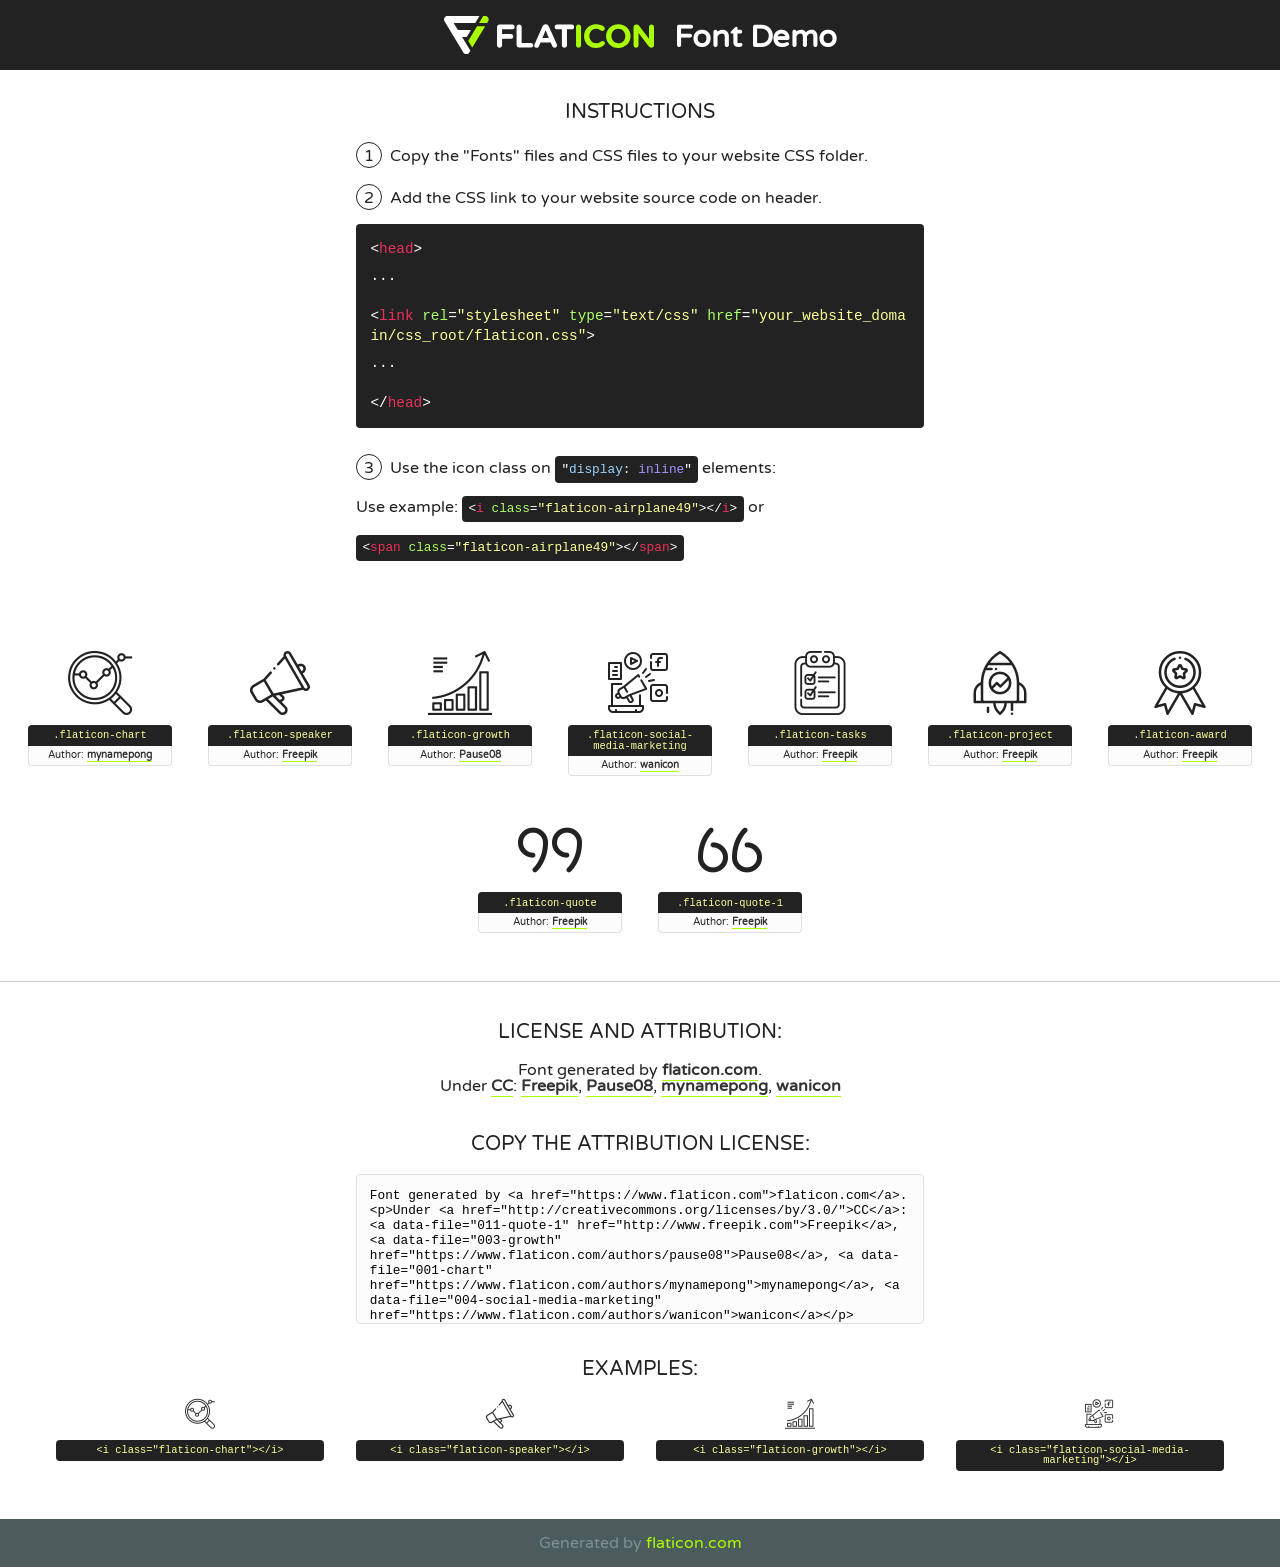
<file: assets/fonts/flaticon.html>
<!DOCTYPE html>
<!--
  Flaticon icon font: Flaticon
  Creation date: 03/02/2020 09:43
-->
<html>
<!DOCTYPE html>
<html>

<head>
    <title>Flaticon WebFont</title>
    <link href="http://fonts.googleapis.com/css?family=Varela+Round" rel="stylesheet" type="text/css" />
    <link rel="stylesheet" type="text/css" href="flaticon.css">
    <meta charset="UTF-8">
    <style>
    html, body, div, span, applet, object, iframe,
    h1, h2, h3, h4, h5, h6, p, blockquote, pre,
    a, abbr, acronym, address, big, cite, code,
    del, dfn, em, img, ins, kbd, q, s, samp,
    small, strike, strong, sub, sup, tt, var,
    b, u, i, center,
    dl, dt, dd, ol, ul, li,
    fieldset, form, label, legend,
    table, caption, tbody, tfoot, thead, tr, th, td,
    article, aside, canvas, details, embed, 
    figure, figcaption, footer, header, hgroup, 
    menu, nav, output, ruby, section, summary,
    time, mark, audio, video {
        margin: 0;
        padding: 0;
        border: 0;
        font-size: 100%;
        font: inherit;
        vertical-align: baseline;
    }
    /* HTML5 display-role reset for older browsers */
    article, aside, details, figcaption, figure, 
    footer, header, hgroup, menu, nav, section {
        display: block;
    }
    body {
        line-height: 1;
    }
    ol, ul {
        list-style: none;
    }
    blockquote, q {
        quotes: none;
    }
    blockquote:before, blockquote:after,
    q:before, q:after {
        content: '';
        content: none;
    }
    table {
        border-collapse: collapse;
        border-spacing: 0;
    }
    body {
        font-family: 'Varela Round', Helvetica, Arial, sans-serif;
        font-size: 16px;
        color: #222;
    }
    a {
        color: #333;
        border-bottom: 1px solid #a9fd00;
        font-weight: bold;
        text-decoration: none;
    }
    * {
        -moz-box-sizing: border-box;
        -webkit-box-sizing: border-box;
        box-sizing: border-box;
        margin: 0;
        padding: 0;
    }
    [class^="flaticon-"]:before, [class*=" flaticon-"]:before, [class^="flaticon-"]:after, [class*=" flaticon-"]:after {
        font-family: Flaticon;
        font-size: 30px;
        font-style: normal;
        margin-left: 20px;
        color: #333;
    }
    .wrapper {
        max-width: 600px;
        margin: auto;
        padding: 0 1em;
    }
    .title {
        font-size: 1.25em;
        text-align: center;
        margin-bottom: 1em;
        text-transform: uppercase;
    }
    header {
        text-align: center;
        background-color: #222;
        color: #fff;
        padding: 1em;
    }
    header .logo {
        width: 210px;
        height: 38px;
        display: inline-block;
        vertical-align: middle;
        margin-right: 1em;
        border: none;
    }
    header strong {
        font-size: 1.95em;
        font-weight: bold;
        vertical-align: middle;
        margin-top: 5px;
        display: inline-block;
    }
    .demo {
        margin: 2em auto;
        line-height: 1.25em;
    }
    .demo ul li {
        margin-bottom: 1em;
    }
    .demo ul li .num {
        color: #222;
        border-radius: 20px;
        display: inline-block;
        width: 26px;
        padding: 3px;
        height: 26px;
        text-align: center;
        margin-right: 0.5em;
        border: 1px solid #222;
    }
    .demo ul li code {
        background-color: #222;
        border-radius: 4px;
        padding: 0.25em 0.5em;
        display: inline-block;
        color: #fff;
        font-family: Consolas,Monaco,Lucida Console,Liberation Mono,DejaVu Sans Mono,Bitstream Vera Sans Mono,Courier New, monospace;
        font-weight: lighter;
        margin-top: 1em;
        font-size: 0.8em;
        word-break: break-all;
    }
    .demo ul li code.big {
        padding: 1em;
        font-size: 0.9em;
    }
    .demo ul li code .red {
        color: #EF3159;
    }
    .demo ul li code .green {
        color: #ACFF65;
    }
    .demo ul li code .yellow {
        color: #FFFF99;
    }
    .demo ul li code .blue {
        color: #99D3FF;
    }
    .demo ul li code .purple {
        color: #A295FF;
    }
    .demo ul li code .dots {
        margin-top: 0.5em;
        display: block;
    }
    #glyphs {
        border-bottom: 1px solid #ccc;
        padding: 2em 0;
        text-align: center;
    }
    .glyph {
        display: inline-block;
        width: 9em;
        margin: 1em;
        text-align: center;
        vertical-align: top;
        background: #FFF;
    }
    .glyph .glyph-icon {
        padding: 10px;
        display: block;
        font-family:"Flaticon";
        font-size: 64px;
        line-height: 1;
    }
    .glyph .glyph-icon:before {
        font-size: 64px;
        color: #222;
        margin-left: 0;
    }
    .class-name {
        font-size: 0.65em;
        background-color: #222;
        color: #fff;
        border-radius: 4px 4px 0 0;
        padding: 0.5em;
        color: #FFFF99;
        font-family: Consolas,Monaco,Lucida Console,Liberation Mono,DejaVu Sans Mono,Bitstream Vera Sans Mono,Courier New, monospace;
    }
    .author-name {
        font-size: 0.6em;
        background-color: #fcfcfd;
        border: 1px solid #DEDEE4;
        border-top: 0;
        border-radius: 0 0 4px 4px;
        padding: 0.5em;
    }
    .class-name:last-child {
        font-size: 10px;
        color:#888;
    }
    .class-name:last-child a {
        font-size: 10px;
        color:#555;
    }
    .class-name:last-child a:hover {
        color:#a9fd00;
    }
    .glyph > input {
        display: block;
        width: 100px;
        margin: 5px auto;
        text-align: center;
        font-size: 12px;
        cursor: text;
    }
    .glyph > input.icon-input {
        font-family:"Flaticon";
        font-size: 16px;
        margin-bottom: 10px;
    }
    .attribution .title {
        margin-top: 2em;
    }
    .attribution textarea {
        background-color: #fcfcfd;
        padding: 1em;
        border: none;
        box-shadow: none;
        border: 1px solid #DEDEE4;
        border-radius: 4px;
        resize: none;
        width: 100%;
        height: 150px;
        font-size: 0.8em;
        font-family: Consolas,Monaco,Lucida Console,Liberation Mono,DejaVu Sans Mono,Bitstream Vera Sans Mono,Courier New, monospace;
        -webkit-appearance: none;
    }
    .iconsuse {
        margin: 2em auto;
        text-align: center;
        max-width: 1200px;
    }
    .iconsuse:after {
        content: '';
        display: table;
        clear: both;
    }
    .iconsuse .image {
        float: left;
        width: 25%;
        padding: 0 1em;
    }
    .iconsuse .image p {
        margin-bottom: 1em;
    }
    .iconsuse .image span {
        display: block;
        font-size: 0.65em;
        background-color: #222;
        color: #fff;
        border-radius: 4px;
        padding: 0.5em;
        color: #FFFF99;
        margin-top: 1em;
        font-family: Consolas,Monaco,Lucida Console,Liberation Mono,DejaVu Sans Mono,Bitstream Vera Sans Mono,Courier New, monospace;
    }
    #footer {
        text-align: center;
        background-color: #4C5B5C;
        color: #7c9192;
        padding: 1em;
    }
    #footer a {
        border: none;
        color: #a9fd00;
        font-weight: normal;
    }
    @media (max-width: 960px) {
        .iconsuse .image {
            width: 50%;
        }
    }
    @media (max-width: 560px) {
        .iconsuse .image {
            width: 100%;
        }
    }
    </style>
</head>

<body class="characters-off">

    <header>
        <a href="https://www.flaticon.com" target="_blank" class="logo">
            <svg version="1.1" xmlns="http://www.w3.org/2000/svg" xmlns:xlink="http://www.w3.org/1999/xlink" xmlns:a="http://ns.adobe.com/AdobeSVGViewerExtensions/3.0/" viewBox="0 0 560.875 102.036" enable-background="new 0 0 560.875 102.036" xml:space="preserve">
                <defs>
                </defs>
                <g>
                    <g class="letters">
                        <path fill="#ffffff" d="M141.596,29.675c0-3.777,2.985-6.767,6.764-6.767h34.438c3.426,0,6.15,2.728,6.15,6.15
                        c0,3.43-2.724,6.149-6.15,6.149h-27.674v13.091h23.719c3.429,0,6.151,2.724,6.151,6.15c0,3.43-2.723,6.149-6.151,6.149h-23.719
                        v17.574c0,3.773-2.986,6.761-6.764,6.761c-3.779,0-6.764-2.989-6.764-6.761V29.675z"></path>
                        <path fill="#ffffff" d="M193.844,29.149c0-3.781,2.985-6.767,6.764-6.767c3.776,0,6.763,2.985,6.763,6.767v42.957h25.039
                        c3.426,0,6.149,2.726,6.149,6.153c0,3.425-2.723,6.15-6.149,6.15h-31.802c-3.779,0-6.764-2.986-6.764-6.768V29.149z"></path>
                        <path fill="#ffffff" d="M241.891,75.71l21.438-48.407c1.492-3.341,4.215-5.357,7.906-5.357h0.792
                        c3.686,0,6.323,2.017,7.815,5.357l21.439,48.407c0.436,0.967,0.701,1.845,0.701,2.723c0,3.602-2.809,6.501-6.414,6.501
                        c-3.161,0-5.269-1.845-6.499-4.655l-4.132-9.661h-27.059l-4.301,10.102c-1.144,2.631-3.426,4.214-6.237,4.214
                        c-3.517,0-6.24-2.81-6.24-6.325C241.1,77.64,241.451,76.677,241.891,75.71z M279.932,58.666l-8.521-20.297l-8.526,20.297H279.932
                        z"></path>
                        <path fill="#ffffff" d="M314.864,35.387H301.86c-3.429,0-6.239-2.813-6.239-6.238c0-3.429,2.811-6.24,6.239-6.24h39.533
                        c3.426,0,6.237,2.811,6.237,6.24c0,3.425-2.811,6.238-6.237,6.238h-13.001v42.785c0,3.773-2.99,6.761-6.764,6.761
                        c-3.779,0-6.764-2.989-6.764-6.761V35.387z"></path>
                        <path fill="#A9FD00" d="M352.615,29.149c0-3.781,2.985-6.767,6.767-6.767c3.774,0,6.761,2.985,6.761,6.767v49.024
                        c0,3.773-2.987,6.761-6.761,6.761c-3.781,0-6.767-2.989-6.767-6.761V29.149z"></path>
                        <path fill="#A9FD00" d="M374.132,53.836v-0.179c0-17.481,13.178-31.801,32.065-31.801c9.22,0,15.459,2.458,20.557,6.238
                        c1.402,1.054,2.637,2.985,2.637,5.357c0,3.692-2.985,6.59-6.681,6.59c-1.845,0-3.071-0.702-4.044-1.319
                        c-3.776-2.813-7.729-4.393-12.562-4.393c-10.364,0-17.831,8.611-17.831,19.154v0.173c0,10.542,7.291,19.329,17.831,19.329
                        c5.715,0,9.492-1.756,13.359-4.834c1.049-0.874,2.458-1.491,4.039-1.491c3.429,0,6.325,2.813,6.325,6.236
                        c0,2.106-1.056,3.78-2.282,4.834c-5.539,4.834-12.036,7.733-21.878,7.733C387.572,85.464,374.132,71.493,374.132,53.836z"></path>
                        <path fill="#A9FD00" d="M433.009,53.836v-0.179c0-17.481,13.79-31.801,32.766-31.801c18.981,0,32.592,14.143,32.592,31.628v0.173
                        c0,17.483-13.785,31.807-32.769,31.807C446.625,85.464,433.009,71.32,433.009,53.836z M484.224,53.836v-0.179
                        c0-10.539-7.725-19.326-18.626-19.326c-10.893,0-18.449,8.611-18.449,19.154v0.173c0,10.542,7.73,19.329,18.626,19.329
                        C476.676,72.986,484.224,64.378,484.224,53.836z"></path>
                        <path fill="#A9FD00" d="M506.233,29.321c0-3.774,2.99-6.763,6.767-6.763h1.401c3.252,0,5.183,1.583,7.029,3.953l26.093,34.265
                        V29.059c0-3.692,2.99-6.677,6.681-6.677c3.683,0,6.671,2.985,6.671,6.677v48.934c0,3.78-2.987,6.765-6.764,6.765h-0.436
                        c-3.257,0-5.188-1.581-7.034-3.953l-27.056-35.492v32.944c0,3.687-2.985,6.676-6.678,6.676c-3.683,0-6.673-2.989-6.673-6.676
                        V29.321z"></path>
                    </g>
                    <g class="insignia">
                        <path fill="#ffffff" d="M48.372,56.137h12.517l11.156-18.537H37.186L25.688,18.539h57.825L94.668,0H9.271
                        C5.925,0,2.842,1.801,1.198,4.716c-1.644,2.907-1.593,6.482,0.134,9.343l50.38,83.501c1.678,2.781,4.689,4.476,7.938,4.476
                        c3.246,0,6.257-1.695,7.935-4.476l2.898-4.804L48.372,56.137z"></path>
                        <g class="i">
                            <path fill="#A9FD00" d="M93.575,18.539h0.031v0.004l21.652,0.004l2.705-4.488c1.727-2.861,1.778-6.436,0.133-9.343
                            C116.454,1.801,113.371,0,110.026,0h-5.294L93.575,18.539z"></path>
                            <polygon fill="#A9FD00" points="88.291,27.356 64.725,66.486 75.519,84.404 109.942,27.356"></polygon>
                        </g>
                    </g>
                </g>
            </svg>
        </a>
        <strong>Font Demo</strong>
    </header>


    <section class="demo wrapper">

        <p class="title">Instructions</p>

        <ul>
            <li>
                <span class="num">1</span>Copy the "Fonts" files and CSS files to your website CSS folder.
            </li>
            <li>
                <span class="num">2</span>Add the CSS link to your website source code on header.
                <code class="big">
                    &lt;<span class="red">head</span>&gt;
                    <br/><span class="dots">...</span>
                    <br/>&lt;<span class="red">link</span> <span class="green">rel</span>=<span class="yellow">"stylesheet"</span> <span class="green">type</span>=<span class="yellow">"text/css"</span> <span class="green">href</span>=<span class="yellow">"your_website_domain/css_root/flaticon.css"</span>&gt;
                    <br/><span class="dots">...</span>
                    <br/>&lt;/<span class="red">head</span>&gt;
                </code>
            </li>

            <li>
                <p>
                    <span class="num">3</span>Use the icon class on <code>"<span class="blue">display</span>:<span class="purple"> inline</span>"</code> elements:
                    <br />
                    Use example: <code>&lt;<span class="red">i</span> <span class="green">class</span>=<span class="yellow">&quot;flaticon-airplane49&quot;</span>&gt;&lt;/<span class="red">i</span>&gt;</code> or <code>&lt;<span class="red">span</span> <span class="green">class</span>=<span class="yellow">&quot;flaticon-airplane49&quot;</span>&gt;&lt;/<span class="red">span</span>&gt;</code>
            </li>
        </ul>

    </section>




   <section id="glyphs">          
    
      
        <div class="glyph"><div class="glyph-icon flaticon-chart"></div>
            <div class="class-name">.flaticon-chart</div>
            <div class="author-name">Author: <a data-file="001-chart" href="https://www.flaticon.com/authors/mynamepong">mynamepong</a> </div> 
        </div>        
        
        <div class="glyph"><div class="glyph-icon flaticon-speaker"></div>
            <div class="class-name">.flaticon-speaker</div>
            <div class="author-name">Author: <a data-file="002-speaker" href="http://www.freepik.com">Freepik</a> </div> 
        </div>        
        
        <div class="glyph"><div class="glyph-icon flaticon-growth"></div>
            <div class="class-name">.flaticon-growth</div>
            <div class="author-name">Author: <a data-file="003-growth" href="https://www.flaticon.com/authors/pause08">Pause08</a> </div> 
        </div>        
        
        <div class="glyph"><div class="glyph-icon flaticon-social-media-marketing"></div>
            <div class="class-name">.flaticon-social-media-marketing</div>
            <div class="author-name">Author: <a data-file="004-social-media-marketing" href="https://www.flaticon.com/authors/wanicon">wanicon</a> </div> 
        </div>        
        
        <div class="glyph"><div class="glyph-icon flaticon-tasks"></div>
            <div class="class-name">.flaticon-tasks</div>
            <div class="author-name">Author: <a data-file="005-tasks" href="http://www.freepik.com">Freepik</a> </div> 
        </div>        
        
        <div class="glyph"><div class="glyph-icon flaticon-project"></div>
            <div class="class-name">.flaticon-project</div>
            <div class="author-name">Author: <a data-file="006-project" href="http://www.freepik.com">Freepik</a> </div> 
        </div>        
        
        <div class="glyph"><div class="glyph-icon flaticon-award"></div>
            <div class="class-name">.flaticon-award</div>
            <div class="author-name">Author: <a data-file="008-award" href="http://www.freepik.com">Freepik</a> </div> 
        </div>        
        
        <div class="glyph"><div class="glyph-icon flaticon-quote"></div>
            <div class="class-name">.flaticon-quote</div>
            <div class="author-name">Author: <a data-file="010-quote" href="http://www.freepik.com">Freepik</a> </div> 
        </div>        
        
        <div class="glyph"><div class="glyph-icon flaticon-quote-1"></div>
            <div class="class-name">.flaticon-quote-1</div>
            <div class="author-name">Author: <a data-file="011-quote-1" href="http://www.freepik.com">Freepik</a> </div> 
        </div>        
        

    </section>



    <section class="attribution wrapper"   style="text-align:center;">

      <div class="title">License and attribution:</div><div class="attrDiv">Font generated by <a href="https://www.flaticon.com">flaticon.com</a>. <div><p>Under <a href="http://creativecommons.org/licenses/by/3.0/">CC</a>: <a data-file="011-quote-1" href="http://www.freepik.com">Freepik</a>, <a data-file="003-growth" href="https://www.flaticon.com/authors/pause08">Pause08</a>, <a data-file="001-chart" href="https://www.flaticon.com/authors/mynamepong">mynamepong</a>, <a data-file="004-social-media-marketing" href="https://www.flaticon.com/authors/wanicon">wanicon</a></p>  </div>
      </div>
      <div class="title">Copy the Attribution License:</div>

    <textarea onclick="this.focus();this.select();">Font generated by &lt;a href=&quot;https://www.flaticon.com&quot;&gt;flaticon.com&lt;/a&gt;. <p>Under <a href="http://creativecommons.org/licenses/by/3.0/">CC</a>: <a data-file="011-quote-1" href="http://www.freepik.com">Freepik</a>, <a data-file="003-growth" href="https://www.flaticon.com/authors/pause08">Pause08</a>, <a data-file="001-chart" href="https://www.flaticon.com/authors/mynamepong">mynamepong</a>, <a data-file="004-social-media-marketing" href="https://www.flaticon.com/authors/wanicon">wanicon</a></p>  
     </textarea>

    </section>

    <section class="iconsuse">

          <div class="title">Examples:</div>            
             
            <div class="image">
                <p>
                    <i class="glyph-icon flaticon-chart"></i> 
                    <span>&lt;i class=&quot;flaticon-chart&quot;&gt;&lt;/i&gt;</span>
                </p>
            </div>
            
            <div class="image">
                <p>
                    <i class="glyph-icon flaticon-speaker"></i> 
                    <span>&lt;i class=&quot;flaticon-speaker&quot;&gt;&lt;/i&gt;</span>
                </p>
            </div>
            
            <div class="image">
                <p>
                    <i class="glyph-icon flaticon-growth"></i> 
                    <span>&lt;i class=&quot;flaticon-growth&quot;&gt;&lt;/i&gt;</span>
                </p>
            </div>
            
            <div class="image">
                <p>
                    <i class="glyph-icon flaticon-social-media-marketing"></i> 
                    <span>&lt;i class=&quot;flaticon-social-media-marketing&quot;&gt;&lt;/i&gt;</span>
                </p>
            </div>
                       
        </div>
                            
    </section>

<div id="footer">
    <div>Generated by <a href="https://www.flaticon.com">flaticon.com</a>
    </div>
</div>



</body>
</html>
</file>
<file: assets/css/flaticon.css>
/*
  	Flaticon icon font: Flaticon
  	Creation date: 03/02/2020 09:43
  	*/

@font-face {
  font-family: "Flaticon";
  src: url("../fonts/Flaticon.eot");
  src: url("../fonts/Flaticon.eot?#iefix") format("embedded-opentype"),
       url("../fonts/Flaticon.woff2") format("woff2"),
       url("../fonts/Flaticon.woff") format("woff"),
       url("../fonts/Flaticon.ttf") format("truetype"),
       url("../fonts/Flaticon.svg#Flaticon") format("svg");
  font-weight: normal;
  font-style: normal;
}

@media screen and (-webkit-min-device-pixel-ratio:0) {
  @font-face {
    font-family: "Flaticon";
    src: url("../fonts/Flaticon.svg#Flaticon") format("svg");
  }
}

[class^="flaticon-"]:before, [class*=" flaticon-"]:before,
[class^="flaticon-"]:after, [class*=" flaticon-"]:after {   
font-family: Flaticon;

}

.flaticon-chart:before { content: "\f100"; }
.flaticon-speaker:before { content: "\f101"; }
.flaticon-growth:before { content: "\f102"; }
.flaticon-social-media-marketing:before { content: "\f103"; }
.flaticon-tasks:before { content: "\f104"; }
.flaticon-project:before { content: "\f105"; }
.flaticon-award:before { content: "\f106"; }
.flaticon-quote:before { content: "\f107"; }
.flaticon-quote-1:before { content: "\f108"; }
</file>
<file: assets/css/themify-icons.css>
@font-face {
	font-family: 'themify';
	src:url('../fonts/themify.eot?-fvbane');


	src:url('../fonts/themify.eot?#iefix-fvbane') format('embedded-opentype'),
		url('../fonts/themify.woff?-fvbane') format('woff'),
		url('../fonts/themify.ttf?-fvbane') format('truetype'),
		url('../fonts/themify.svg?-fvbane#themify') format('svg');
	font-weight: normal;
	font-style: normal;
}

[class^="ti-"], [class*=" ti-"] {
	font-family: 'themify';
	speak: none;
	font-style: normal;
	font-weight: normal;
	font-variant: normal;
	text-transform: none;
	line-height: 1;

	/* Better Font Rendering =========== */
	-webkit-font-smoothing: antialiased;
	-moz-osx-font-smoothing: grayscale;
}

.ti-wand:before {
	content: "\e600";
}
.ti-volume:before {
	content: "\e601";
}
.ti-user:before {
	content: "\e602";
}
.ti-unlock:before {
	content: "\e603";
}
.ti-unlink:before {
	content: "\e604";
}
.ti-trash:before {
	content: "\e605";
}
.ti-thought:before {
	content: "\e606";
}
.ti-target:before {
	content: "\e607";
}
.ti-tag:before {
	content: "\e608";
}
.ti-tablet:before {
	content: "\e609";
}
.ti-star:before {
	content: "\e60a";
}
.ti-spray:before {
	content: "\e60b";
}
.ti-signal:before {
	content: "\e60c";
}
.ti-shopping-cart:before {
	content: "\e60d";
}
.ti-shopping-cart-full:before {
	content: "\e60e";
}
.ti-settings:before {
	content: "\e60f";
}
.ti-search:before {
	content: "\e610";
}
.ti-zoom-in:before {
	content: "\e611";
}
.ti-zoom-out:before {
	content: "\e612";
}
.ti-cut:before {
	content: "\e613";
}
.ti-ruler:before {
	content: "\e614";
}
.ti-ruler-pencil:before {
	content: "\e615";
}
.ti-ruler-alt:before {
	content: "\e616";
}
.ti-bookmark:before {
	content: "\e617";
}
.ti-bookmark-alt:before {
	content: "\e618";
}
.ti-reload:before {
	content: "\e619";
}
.ti-plus:before {
	content: "\e61a";
}
.ti-pin:before {
	content: "\e61b";
}
.ti-pencil:before {
	content: "\e61c";
}
.ti-pencil-alt:before {
	content: "\e61d";
}
.ti-paint-roller:before {
	content: "\e61e";
}
.ti-paint-bucket:before {
	content: "\e61f";
}
.ti-na:before {
	content: "\e620";
}
.ti-mobile:before {
	content: "\e621";
}
.ti-minus:before {
	content: "\e622";
}
.ti-medall:before {
	content: "\e623";
}
.ti-medall-alt:before {
	content: "\e624";
}
.ti-marker:before {
	content: "\e625";
}
.ti-marker-alt:before {
	content: "\e626";
}
.ti-arrow-up:before {
	content: "\e627";
}
.ti-arrow-right:before {
	content: "\e628";
}
.ti-arrow-left:before {
	content: "\e629";
}
.ti-arrow-down:before {
	content: "\e62a";
}
.ti-lock:before {
	content: "\e62b";
}
.ti-location-arrow:before {
	content: "\e62c";
}
.ti-link:before {
	content: "\e62d";
}
.ti-layout:before {
	content: "\e62e";
}
.ti-layers:before {
	content: "\e62f";
}
.ti-layers-alt:before {
	content: "\e630";
}
.ti-key:before {
	content: "\e631";
}
.ti-import:before {
	content: "\e632";
}
.ti-image:before {
	content: "\e633";
}
.ti-heart:before {
	content: "\e634";
}
.ti-heart-broken:before {
	content: "\e635";
}
.ti-hand-stop:before {
	content: "\e636";
}
.ti-hand-open:before {
	content: "\e637";
}
.ti-hand-drag:before {
	content: "\e638";
}
.ti-folder:before {
	content: "\e639";
}
.ti-flag:before {
	content: "\e63a";
}
.ti-flag-alt:before {
	content: "\e63b";
}
.ti-flag-alt-2:before {
	content: "\e63c";
}
.ti-eye:before {
	content: "\e63d";
}
.ti-export:before {
	content: "\e63e";
}
.ti-exchange-vertical:before {
	content: "\e63f";
}
.ti-desktop:before {
	content: "\e640";
}
.ti-cup:before {
	content: "\e641";
}
.ti-crown:before {
	content: "\e642";
}
.ti-comments:before {
	content: "\e643";
}
.ti-comment:before {
	content: "\e644";
}
.ti-comment-alt:before {
	content: "\e645";
}
.ti-close:before {
	content: "\e646";
}
.ti-clip:before {
	content: "\e647";
}
.ti-angle-up:before {
	content: "\e648";
}
.ti-angle-right:before {
	content: "\e649";
}
.ti-angle-left:before {
	content: "\e64a";
}
.ti-angle-down:before {
	content: "\e64b";
}
.ti-check:before {
	content: "\e64c";
}
.ti-check-box:before {
	content: "\e64d";
}
.ti-camera:before {
	content: "\e64e";
}
.ti-announcement:before {
	content: "\e64f";
}
.ti-brush:before {
	content: "\e650";
}
.ti-briefcase:before {
	content: "\e651";
}
.ti-bolt:before {
	content: "\e652";
}
.ti-bolt-alt:before {
	content: "\e653";
}
.ti-blackboard:before {
	content: "\e654";
}
.ti-bag:before {
	content: "\e655";
}
.ti-move:before {
	content: "\e656";
}
.ti-arrows-vertical:before {
	content: "\e657";
}
.ti-arrows-horizontal:before {
	content: "\e658";
}
.ti-fullscreen:before {
	content: "\e659";
}
.ti-arrow-top-right:before {
	content: "\e65a";
}
.ti-arrow-top-left:before {
	content: "\e65b";
}
.ti-arrow-circle-up:before {
	content: "\e65c";
}
.ti-arrow-circle-right:before {
	content: "\e65d";
}
.ti-arrow-circle-left:before {
	content: "\e65e";
}
.ti-arrow-circle-down:before {
	content: "\e65f";
}
.ti-angle-double-up:before {
	content: "\e660";
}
.ti-angle-double-right:before {
	content: "\e661";
}
.ti-angle-double-left:before {
	content: "\e662";
}
.ti-angle-double-down:before {
	content: "\e663";
}
.ti-zip:before {
	content: "\e664";
}
.ti-world:before {
	content: "\e665";
}
.ti-wheelchair:before {
	content: "\e666";
}
.ti-view-list:before {
	content: "\e667";
}
.ti-view-list-alt:before {
	content: "\e668";
}
.ti-view-grid:before {
	content: "\e669";
}
.ti-uppercase:before {
	content: "\e66a";
}
.ti-upload:before {
	content: "\e66b";
}
.ti-underline:before {
	content: "\e66c";
}
.ti-truck:before {
	content: "\e66d";
}
.ti-timer:before {
	content: "\e66e";
}
.ti-ticket:before {
	content: "\e66f";
}
.ti-thumb-up:before {
	content: "\e670";
}
.ti-thumb-down:before {
	content: "\e671";
}
.ti-text:before {
	content: "\e672";
}
.ti-stats-up:before {
	content: "\e673";
}
.ti-stats-down:before {
	content: "\e674";
}
.ti-split-v:before {
	content: "\e675";
}
.ti-split-h:before {
	content: "\e676";
}
.ti-smallcap:before {
	content: "\e677";
}
.ti-shine:before {
	content: "\e678";
}
.ti-shift-right:before {
	content: "\e679";
}
.ti-shift-left:before {
	content: "\e67a";
}
.ti-shield:before {
	content: "\e67b";
}
.ti-notepad:before {
	content: "\e67c";
}
.ti-server:before {
	content: "\e67d";
}
.ti-quote-right:before {
	content: "\e67e";
}
.ti-quote-left:before {
	content: "\e67f";
}
.ti-pulse:before {
	content: "\e680";
}
.ti-printer:before {
	content: "\e681";
}
.ti-power-off:before {
	content: "\e682";
}
.ti-plug:before {
	content: "\e683";
}
.ti-pie-chart:before {
	content: "\e684";
}
.ti-paragraph:before {
	content: "\e685";
}
.ti-panel:before {
	content: "\e686";
}
.ti-package:before {
	content: "\e687";
}
.ti-music:before {
	content: "\e688";
}
.ti-music-alt:before {
	content: "\e689";
}
.ti-mouse:before {
	content: "\e68a";
}
.ti-mouse-alt:before {
	content: "\e68b";
}
.ti-money:before {
	content: "\e68c";
}
.ti-microphone:before {
	content: "\e68d";
}
.ti-menu:before {
	content: "\e68e";
}
.ti-menu-alt:before {
	content: "\e68f";
}
.ti-map:before {
	content: "\e690";
}
.ti-map-alt:before {
	content: "\e691";
}
.ti-loop:before {
	content: "\e692";
}
.ti-location-pin:before {
	content: "\e693";
}
.ti-list:before {
	content: "\e694";
}
.ti-light-bulb:before {
	content: "\e695";
}
.ti-Italic:before {
	content: "\e696";
}
.ti-info:before {
	content: "\e697";
}
.ti-infinite:before {
	content: "\e698";
}
.ti-id-badge:before {
	content: "\e699";
}
.ti-hummer:before {
	content: "\e69a";
}
.ti-home:before {
	content: "\e69b";
}
.ti-help:before {
	content: "\e69c";
}
.ti-headphone:before {
	content: "\e69d";
}
.ti-harddrives:before {
	content: "\e69e";
}
.ti-harddrive:before {
	content: "\e69f";
}
.ti-gift:before {
	content: "\e6a0";
}
.ti-game:before {
	content: "\e6a1";
}
.ti-filter:before {
	content: "\e6a2";
}
.ti-files:before {
	content: "\e6a3";
}
.ti-file:before {
	content: "\e6a4";
}
.ti-eraser:before {
	content: "\e6a5";
}
.ti-envelope:before {
	content: "\e6a6";
}
.ti-download:before {
	content: "\e6a7";
}
.ti-direction:before {
	content: "\e6a8";
}
.ti-direction-alt:before {
	content: "\e6a9";
}
.ti-dashboard:before {
	content: "\e6aa";
}
.ti-control-stop:before {
	content: "\e6ab";
}
.ti-control-shuffle:before {
	content: "\e6ac";
}
.ti-control-play:before {
	content: "\e6ad";
}
.ti-control-pause:before {
	content: "\e6ae";
}
.ti-control-forward:before {
	content: "\e6af";
}
.ti-control-backward:before {
	content: "\e6b0";
}
.ti-cloud:before {
	content: "\e6b1";
}
.ti-cloud-up:before {
	content: "\e6b2";
}
.ti-cloud-down:before {
	content: "\e6b3";
}
.ti-clipboard:before {
	content: "\e6b4";
}
.ti-car:before {
	content: "\e6b5";
}
.ti-calendar:before {
	content: "\e6b6";
}
.ti-book:before {
	content: "\e6b7";
}
.ti-bell:before {
	content: "\e6b8";
}
.ti-basketball:before {
	content: "\e6b9";
}
.ti-bar-chart:before {
	content: "\e6ba";
}
.ti-bar-chart-alt:before {
	content: "\e6bb";
}
.ti-back-right:before {
	content: "\e6bc";
}
.ti-back-left:before {
	content: "\e6bd";
}
.ti-arrows-corner:before {
	content: "\e6be";
}
.ti-archive:before {
	content: "\e6bf";
}
.ti-anchor:before {
	content: "\e6c0";
}
.ti-align-right:before {
	content: "\e6c1";
}
.ti-align-left:before {
	content: "\e6c2";
}
.ti-align-justify:before {
	content: "\e6c3";
}
.ti-align-center:before {
	content: "\e6c4";
}
.ti-alert:before {
	content: "\e6c5";
}
.ti-alarm-clock:before {
	content: "\e6c6";
}
.ti-agenda:before {
	content: "\e6c7";
}
.ti-write:before {
	content: "\e6c8";
}
.ti-window:before {
	content: "\e6c9";
}
.ti-widgetized:before {
	content: "\e6ca";
}
.ti-widget:before {
	content: "\e6cb";
}
.ti-widget-alt:before {
	content: "\e6cc";
}
.ti-wallet:before {
	content: "\e6cd";
}
.ti-video-clapper:before {
	content: "\e6ce";
}
.ti-video-camera:before {
	content: "\e6cf";
}
.ti-vector:before {
	content: "\e6d0";
}
.ti-themify-logo:before {
	content: "\e6d1";
}
.ti-themify-favicon:before {
	content: "\e6d2";
}
.ti-themify-favicon-alt:before {
	content: "\e6d3";
}
.ti-support:before {
	content: "\e6d4";
}
.ti-stamp:before {
	content: "\e6d5";
}
.ti-split-v-alt:before {
	content: "\e6d6";
}
.ti-slice:before {
	content: "\e6d7";
}
.ti-shortcode:before {
	content: "\e6d8";
}
.ti-shift-right-alt:before {
	content: "\e6d9";
}
.ti-shift-left-alt:before {
	content: "\e6da";
}
.ti-ruler-alt-2:before {
	content: "\e6db";
}
.ti-receipt:before {
	content: "\e6dc";
}
.ti-pin2:before {
	content: "\e6dd";
}
.ti-pin-alt:before {
	content: "\e6de";
}
.ti-pencil-alt2:before {
	content: "\e6df";
}
.ti-palette:before {
	content: "\e6e0";
}
.ti-more:before {
	content: "\e6e1";
}
.ti-more-alt:before {
	content: "\e6e2";
}
.ti-microphone-alt:before {
	content: "\e6e3";
}
.ti-magnet:before {
	content: "\e6e4";
}
.ti-line-double:before {
	content: "\e6e5";
}
.ti-line-dotted:before {
	content: "\e6e6";
}
.ti-line-dashed:before {
	content: "\e6e7";
}
.ti-layout-width-full:before {
	content: "\e6e8";
}
.ti-layout-width-default:before {
	content: "\e6e9";
}
.ti-layout-width-default-alt:before {
	content: "\e6ea";
}
.ti-layout-tab:before {
	content: "\e6eb";
}
.ti-layout-tab-window:before {
	content: "\e6ec";
}
.ti-layout-tab-v:before {
	content: "\e6ed";
}
.ti-layout-tab-min:before {
	content: "\e6ee";
}
.ti-layout-slider:before {
	content: "\e6ef";
}
.ti-layout-slider-alt:before {
	content: "\e6f0";
}
.ti-layout-sidebar-right:before {
	content: "\e6f1";
}
.ti-layout-sidebar-none:before {
	content: "\e6f2";
}
.ti-layout-sidebar-left:before {
	content: "\e6f3";
}
.ti-layout-placeholder:before {
	content: "\e6f4";
}
.ti-layout-menu:before {
	content: "\e6f5";
}
.ti-layout-menu-v:before {
	content: "\e6f6";
}
.ti-layout-menu-separated:before {
	content: "\e6f7";
}
.ti-layout-menu-full:before {
	content: "\e6f8";
}
.ti-layout-media-right-alt:before {
	content: "\e6f9";
}
.ti-layout-media-right:before {
	content: "\e6fa";
}
.ti-layout-media-overlay:before {
	content: "\e6fb";
}
.ti-layout-media-overlay-alt:before {
	content: "\e6fc";
}
.ti-layout-media-overlay-alt-2:before {
	content: "\e6fd";
}
.ti-layout-media-left-alt:before {
	content: "\e6fe";
}
.ti-layout-media-left:before {
	content: "\e6ff";
}
.ti-layout-media-center-alt:before {
	content: "\e700";
}
.ti-layout-media-center:before {
	content: "\e701";
}
.ti-layout-list-thumb:before {
	content: "\e702";
}
.ti-layout-list-thumb-alt:before {
	content: "\e703";
}
.ti-layout-list-post:before {
	content: "\e704";
}
.ti-layout-list-large-image:before {
	content: "\e705";
}
.ti-layout-line-solid:before {
	content: "\e706";
}
.ti-layout-grid4:before {
	content: "\e707";
}
.ti-layout-grid3:before {
	content: "\e708";
}
.ti-layout-grid2:before {
	content: "\e709";
}
.ti-layout-grid2-thumb:before {
	content: "\e70a";
}
.ti-layout-cta-right:before {
	content: "\e70b";
}
.ti-layout-cta-left:before {
	content: "\e70c";
}
.ti-layout-cta-center:before {
	content: "\e70d";
}
.ti-layout-cta-btn-right:before {
	content: "\e70e";
}
.ti-layout-cta-btn-left:before {
	content: "\e70f";
}
.ti-layout-column4:before {
	content: "\e710";
}
.ti-layout-column3:before {
	content: "\e711";
}
.ti-layout-column2:before {
	content: "\e712";
}
.ti-layout-accordion-separated:before {
	content: "\e713";
}
.ti-layout-accordion-merged:before {
	content: "\e714";
}
.ti-layout-accordion-list:before {
	content: "\e715";
}
.ti-ink-pen:before {
	content: "\e716";
}
.ti-info-alt:before {
	content: "\e717";
}
.ti-help-alt:before {
	content: "\e718";
}
.ti-headphone-alt:before {
	content: "\e719";
}
.ti-hand-point-up:before {
	content: "\e71a";
}
.ti-hand-point-right:before {
	content: "\e71b";
}
.ti-hand-point-left:before {
	content: "\e71c";
}
.ti-hand-point-down:before {
	content: "\e71d";
}
.ti-gallery:before {
	content: "\e71e";
}
.ti-face-smile:before {
	content: "\e71f";
}
.ti-face-sad:before {
	content: "\e720";
}
.ti-credit-card:before {
	content: "\e721";
}
.ti-control-skip-forward:before {
	content: "\e722";
}
.ti-control-skip-backward:before {
	content: "\e723";
}
.ti-control-record:before {
	content: "\e724";
}
.ti-control-eject:before {
	content: "\e725";
}
.ti-comments-smiley:before {
	content: "\e726";
}
.ti-brush-alt:before {
	content: "\e727";
}
.ti-youtube:before {
	content: "\e728";
}
.ti-vimeo:before {
	content: "\e729";
}
.ti-twitter:before {
	content: "\e72a";
}
.ti-time:before {
	content: "\e72b";
}
.ti-tumblr:before {
	content: "\e72c";
}
.ti-skype:before {
	content: "\e72d";
}
.ti-share:before {
	content: "\e72e";
}
.ti-share-alt:before {
	content: "\e72f";
}
.ti-rocket:before {
	content: "\e730";
}
.ti-pinterest:before {
	content: "\e731";
}
.ti-new-window:before {
	content: "\e732";
}
.ti-microsoft:before {
	content: "\e733";
}
.ti-list-ol:before {
	content: "\e734";
}
.ti-linkedin:before {
	content: "\e735";
}
.ti-layout-sidebar-2:before {
	content: "\e736";
}
.ti-layout-grid4-alt:before {
	content: "\e737";
}
.ti-layout-grid3-alt:before {
	content: "\e738";
}
.ti-layout-grid2-alt:before {
	content: "\e739";
}
.ti-layout-column4-alt:before {
	content: "\e73a";
}
.ti-layout-column3-alt:before {
	content: "\e73b";
}
.ti-layout-column2-alt:before {
	content: "\e73c";
}
.ti-instagram:before {
	content: "\e73d";
}
.ti-google:before {
	content: "\e73e";
}
.ti-github:before {
	content: "\e73f";
}
.ti-flickr:before {
	content: "\e740";
}
.ti-facebook:before {
	content: "\e741";
}
.ti-dropbox:before {
	content: "\e742";
}
.ti-dribbble:before {
	content: "\e743";
}
.ti-apple:before {
	content: "\e744";
}
.ti-android:before {
	content: "\e745";
}
.ti-save:before {
	content: "\e746";
}
.ti-save-alt:before {
	content: "\e747";
}
.ti-yahoo:before {
	content: "\e748";
}
.ti-wordpress:before {
	content: "\e749";
}
.ti-vimeo-alt:before {
	content: "\e74a";
}
.ti-twitter-alt:before {
	content: "\e74b";
}
.ti-tumblr-alt:before {
	content: "\e74c";
}
.ti-trello:before {
	content: "\e74d";
}
.ti-stack-overflow:before {
	content: "\e74e";
}
.ti-soundcloud:before {
	content: "\e74f";
}
.ti-sharethis:before {
	content: "\e750";
}
.ti-sharethis-alt:before {
	content: "\e751";
}
.ti-reddit:before {
	content: "\e752";
}
.ti-pinterest-alt:before {
	content: "\e753";
}
.ti-microsoft-alt:before {
	content: "\e754";
}
.ti-linux:before {
	content: "\e755";
}
.ti-jsfiddle:before {
	content: "\e756";
}
.ti-joomla:before {
	content: "\e757";
}
.ti-html5:before {
	content: "\e758";
}
.ti-flickr-alt:before {
	content: "\e759";
}
.ti-email:before {
	content: "\e75a";
}
.ti-drupal:before {
	content: "\e75b";
}
.ti-dropbox-alt:before {
	content: "\e75c";
}
.ti-css3:before {
	content: "\e75d";
}
.ti-rss:before {
	content: "\e75e";
}
.ti-rss-alt:before {
	content: "\e75f";
}
</file>
<file: assets/css/nice-select.css>
.nice-select {
  -webkit-tap-highlight-color: transparent;
  background-color: #fff;
  border-radius: 5px;
  border: solid 1px #e8e8e8;
  box-sizing: border-box;
  clear: both;
  cursor: pointer;
  display: block;
  float: left;
  font-family: inherit;
  font-size: 14px;
  font-weight: normal;
  height: 42px;
  line-height: 40px;
  outline: none;
  padding-left: 18px;
  padding-right: 30px;
  position: relative;
  text-align: left !important;
  -webkit-transition: all 0.2s ease-in-out;
  transition: all 0.2s ease-in-out;
  -webkit-user-select: none;
     -moz-user-select: none;
      -ms-user-select: none;
          user-select: none;
  white-space: nowrap;
  width: auto; }
  .nice-select:hover {
    border-color: #dbdbdb; }
  .nice-select:active, .nice-select.open, .nice-select:focus {
    border-color: #999; }
  .nice-select:after {
    border-bottom: 2px solid #999;
    border-right: 2px solid #999;
    content: '';
    display: block;
    height: 5px;
    margin-top: -4px;
    pointer-events: none;
    position: absolute;
    right: 12px;
    top: 50%;
    -webkit-transform-origin: 66% 66%;
        -ms-transform-origin: 66% 66%;
            transform-origin: 66% 66%;
    -webkit-transform: rotate(45deg);
        -ms-transform: rotate(45deg);
            transform: rotate(45deg);
    -webkit-transition: all 0.15s ease-in-out;
    transition: all 0.15s ease-in-out;
    width: 5px; }
  .nice-select.open:after {
    -webkit-transform: rotate(-135deg);
        -ms-transform: rotate(-135deg);
            transform: rotate(-135deg); }
  .nice-select.open .list {
    opacity: 1;
    pointer-events: auto;
    -webkit-transform: scale(1) translateY(0);
        -ms-transform: scale(1) translateY(0);
            transform: scale(1) translateY(0); }
  .nice-select.disabled {
    border-color: #ededed;
    color: #999;
    pointer-events: none; }
    .nice-select.disabled:after {
      border-color: #cccccc; }
  .nice-select.wide {
    width: 100%; }
    .nice-select.wide .list {
      left: 0 !important;
      right: 0 !important; }
  .nice-select.right {
    float: right; }
    .nice-select.right .list {
      left: auto;
      right: 0; }
  .nice-select.small {
    font-size: 12px;
    height: 36px;
    line-height: 34px; }
    .nice-select.small:after {
      height: 4px;
      width: 4px; }
    .nice-select.small .option {
      line-height: 34px;
      min-height: 34px; }
  .nice-select .list {
    background-color: #fff;
    border-radius: 5px;
    box-shadow: 0 0 0 1px rgba(68, 68, 68, 0.11);
    box-sizing: border-box;
    margin-top: 4px;
    opacity: 0;
    overflow: hidden;
    padding: 0;
    pointer-events: none;
    position: absolute;
    top: 100%;
    left: 0;
    -webkit-transform-origin: 50% 0;
        -ms-transform-origin: 50% 0;
            transform-origin: 50% 0;
    -webkit-transform: scale(0.75) translateY(-21px);
        -ms-transform: scale(0.75) translateY(-21px);
            transform: scale(0.75) translateY(-21px);
    -webkit-transition: all 0.2s cubic-bezier(0.5, 0, 0, 1.25), opacity 0.15s ease-out;
    transition: all 0.2s cubic-bezier(0.5, 0, 0, 1.25), opacity 0.15s ease-out;
    z-index: 9; }
    .nice-select .list:hover .option:not(:hover) {
      background-color: transparent !important; }
  .nice-select .option {
    cursor: pointer;
    font-weight: 400;
    line-height: 40px;
    list-style: none;
    min-height: 40px;
    outline: none;
    padding-left: 18px;
    padding-right: 29px;
    text-align: left;
    -webkit-transition: all 0.2s;
    transition: all 0.2s; }
    .nice-select .option:hover, .nice-select .option.focus, .nice-select .option.selected.focus {
      background-color: #f6f6f6; }
    .nice-select .option.selected {
      font-weight: bold; }
    .nice-select .option.disabled {
      background-color: transparent;
      color: #999;
      cursor: default; }

.no-csspointerevents .nice-select .list {
  display: none; }

.no-csspointerevents .nice-select.open .list {
  display: block; }
</file>
<file: assets/css/style.css>
@import url("https://fonts.googleapis.com/css?family=Barlow:300,400,500,600,700|Playfair+Display:400,500,600,700,800,900|Roboto:300,400,500,700&display=swap");

.white-bg {
    background: #ffffff
}

.gray-bg {
    background: #f5f5f5
}

.section-bg1 {
    background: #13151b
}

.gray-bg {
    background: #f7f7fd
}

.white-bg {
    background: #fff
}

.black-bg {
    background: #16161a
}

.theme-bg {
    background: #97AAD4
}

.brand-bg {
    background: #f1f4fa
}

.testimonial-bg {
    background: #f9fafc
}

.white-color {
    color: #fff
}

.black-color {
    color: #16161a
}

.theme-color {
    color: #97AAD4
}

.boxed-btn {
    background: #fff;
    color: #97AAD4 !important;
    display: inline-block;
    padding: 18px 44px;
    font-family: "Playfair Display", serif;
    font-size: 14px;
    font-weight: 400;
    border: 0;
    border: 1px solid #97AAD4;
    letter-spacing: 3px;
    text-align: center;
    color: #97AAD4;
    text-transform: uppercase;
    cursor: pointer
}

.boxed-btn:hover {
    background: #97AAD4;
    color: #fff !important;
    border: 1px solid #97AAD4
}

.boxed-btn:focus {
    outline: none
}

.boxed-btn.large-width {
    width: 220px
}

[data-overlay] {
    position: relative;
    background-size: cover;
    background-repeat: no-repeat;
    background-position: center center
}

[data-overlay]::before {
    position: absolute;
    left: 0;
    top: 0;
    right: 0;
    bottom: 0;
    content: ""
}

[data-opacity="1"]::before {
    opacity: 0.1
}

[data-opacity="2"]::before {
    opacity: 0.2
}

[data-opacity="3"]::before {
    opacity: 0.3
}

[data-opacity="4"]::before {
    opacity: 0.4
}

[data-opacity="5"]::before {
    opacity: 0.5
}

[data-opacity="6"]::before {
    opacity: 0.6
}

[data-opacity="7"]::before {
    opacity: 0.7
}

[data-opacity="8"]::before {
    opacity: 0.8
}

[data-opacity="9"]::before {
    opacity: 0.9
}

body {
    font-family: "Roboto", sans-serif;
    font-weight: normal;
    font-style: normal
}

h1,
h2,
h3,
h3,
h4,
h5,
h6 {
    font-family: "Playfair Display", serif;
    color: #212121;
    margin-top: 0px;
    font-style: normal;
    font-weight: 500;
    text-transform: normal
}

p {
    font-family: "Roboto", sans-serif;
    color: #2e3c40;
    font-size: 16px;
    line-height: 30px;
    margin-bottom: 15px;
    font-weight: normal
}

.bg-img-1 {
    background-image: url(../img/slider/slider-img-1.jpg)
}

.bg-img-2 {
    background-image: url(../img/background-img/bg-img-2.jpg)
}

.cta-bg-1 {
    background-image: url(../img/background-img/bg-img-3.jpg)
}

.img {
    max-width: 100%;
    -webkit-transition: all .3s ease-out 0s;
    -moz-transition: all .3s ease-out 0s;
    -ms-transition: all .3s ease-out 0s;
    -o-transition: all .3s ease-out 0s;
    transition: all .3s ease-out 0s
}

.f-left {
    float: left
}

.f-right {
    float: right
}

.fix {
    overflow: hidden
}

.clear {
    clear: both
}

a,
.button {
    -webkit-transition: all .3s ease-out 0s;
    -moz-transition: all .3s ease-out 0s;
    -ms-transition: all .3s ease-out 0s;
    -o-transition: all .3s ease-out 0s;
    transition: all .3s ease-out 0s
}

a:focus,
.button:focus {
    text-decoration: none;
    outline: none
}

a {
    color: #635c5c
}

a:hover {
    color: #fff
}

a:focus,
a:hover,
.portfolio-cat a:hover,
.footer -menu li a:hover {
    text-decoration: none
}

a,
button {
    color: #fff;
    outline: medium none
}

button:focus,
input:focus,
input:focus,
textarea,
textarea:focus {
    outline: 0
}

.uppercase {
    text-transform: uppercase
}

input:focus::-moz-placeholder {
    opacity: 0;
    -webkit-transition: .4s;
    -o-transition: .4s;
    transition: .4s
}

.capitalize {
    text-transform: capitalize
}

h1 a,
h2 a,
h3 a,
h4 a,
h5 a,
h6 a {
    color: inherit
}

ul {
    margin: 0px;
    padding: 0px
}

li {
    list-style: none
}

hr {
    border-bottom: 1px solid #eceff8;
    border-top: 0 none;
    margin: 30px 0;
    padding: 0
}

.theme-overlay {
    position: relative
}

.theme-overlay::before {
    background: #1696e7 none repeat scroll 0 0;
    content: "";
    height: 100%;
    left: 0;
    opacity: 0.6;
    position: absolute;
    top: 0;
    width: 100%
}

.overlay {
    position: relative;
    z-index: 0
}

.overlay::before {
    position: absolute;
    content: "";
    top: 0;
    left: 0;
    width: 100%;
    height: 100%;
    z-index: -1
}

.overlay2 {
    position: relative;
    z-index: 0
}

.overlay2::before {
    position: absolute;
    content: "";
    background-color: #2E2200;
    top: 0;
    left: 0;
    width: 100%;
    height: 100%;
    z-index: -1;
    opacity: 0.5
}

.section-padding {
    padding-top: 120px;
    padding-bottom: 120px
}

.separator {
    border-top: 1px solid #f2f2f2
}

.mb-90 {
    margin-bottom: 90px
}

@media (max-width: 767px) {
    .mb-90 {
        margin-bottom: 30px
    }
}

@media (min-width: 768px) and (max-width: 991px) {
    .mb-90 {
        margin-bottom: 45px
    }
}

.owl-carousel .owl-nav div {
    background: rgba(255, 255, 255, 0.8) none repeat scroll 0 0;
    height: 40px;
    left: 20px;
    line-height: 40px;
    font-size: 22px;
    color: #646464;
    opacity: 1;
    visibility: visible;
    position: absolute;
    text-align: center;
    top: 50%;
    transform: translateY(-50%);
    transition: all 0.3s ease 0s;
    width: 40px
}

.owl-carousel .owl-nav div.owl-next {
    left: auto;
    right: -30px
}

.owl-carousel .owl-nav div.owl-next i {
    position: relative;
    right: 0;
    top: 1px
}

.owl-carousel .owl-nav div.owl-prev i {
    position: relative;
    right: 1px;
    top: 0px
}

.owl-carousel:hover .owl-nav div {
    opacity: 1;
    visibility: visible
}

.owl-carousel:hover .owl-nav div:hover {
    color: #fff;
    background: #6773B8
}

.btn {
    background: #97AAD4;
    text-transform: uppercase;
    color: #fff;
    font-size: 16px;
    font-weight: 400;
    padding: 30px 44px;
    padding: 30px 27px;
    border-radius: 30px;
    letter-spacing: 1px;
    line-height: 0;
    margin-bottom: 0;
    cursor: pointer;
    display: inline-block;
    -moz-user-select: none;
    cursor: pointer;
    transition: color 0.4s linear;
    position: relative;
    z-index: 1;
    border: 0;
    overflow: hidden;
    margin: 0
}

.btn::before {
    content: "";
    position: absolute;
    left: 0;
    top: 0;
    width: 100%;
    height: 100%;
    background: #6773B8;
    z-index: 1;
    border-radius: 5px;
    transition: transform 0.5s;
    transition-timing-function: ease;
    transform-origin: 0 0;
    transition-timing-function: cubic-bezier(0.5, 1.6, 0.4, 0.7);
    transform: scaleX(0)
}

.btn:hover::before {
    transform: scaleX(1);
    color: #fff !important;
    z-index: -1
}

.header-btn {
    background: #4043bc;
    padding: 20px 11px;
    min-width: 120px;
    position: relative
}

.header-btn::before {
    background: #ec4683
}

.btn-whit {
    background: #fff;
    text-transform: uppercase;
    color: #362d2b;
    font-size: 16px;
    font-weight: 400;
    padding: 30px 44px;
    border-radius: 30px
}

.btn.focus,
.btn:focus {
    outline: 0;
    box-shadow: none
}

.hero-btn {
    padding: 30px 56px
}

.border-btn {
    background: none;
    -moz-user-select: none;
    border: 2px solid #97AAD4;
    padding: 18px 38px;
    margin: 10px;
    text-transform: capitalize;
    color: #97AAD4;
    cursor: pointer;
    display: inline-block;
    font-size: 14px;
    font-weight: 500;
    letter-spacing: 1px;
    margin-bottom: 0;
    border-radius: 5px;
    position: relative;
    transition: color 0.4s linear;
    position: relative;
    overflow: hidden;
    margin: 0
}

.border-btn::before {
    border: 2px solid transparent;
    content: "";
    position: absolute;
    left: 0;
    top: 0;
    width: 100%;
    height: 100%;
    background: #97AAD4;
    z-index: -1;
    transition: transform 0.5s;
    transition-timing-function: ease;
    transform-origin: 0 0;
    transition-timing-function: cubic-bezier(0.5, 1.6, 0.4, 0.7);
    transform: scaleY(0)
}

.border-btn:hover::before {
    transform: scaleY(1);
    order: 2px solid transparent
}

.border-btn.border-btn2 {
    padding: 17px 52px
}

.send-btn {
    background: #97AAD4;
    color: #fff;
    font-size: 14px;
    width: 100%;
    height: 55px;
    border: none;
    border-radius: 5px;
    cursor: pointer;
    transition: color 0.4s linear;
    position: relative;
    overflow: hidden;
    z-index: 1
}

.send-btn::before {
    border: 2px solid transparent;
    content: "";
    position: absolute;
    left: 0;
    top: 0;
    width: 100%;
    height: 100%;
    background: #e6373d;
    color: #97AAD4;
    z-index: -1;
    transition: transform 0.5s;
    transition-timing-function: ease;
    transform-origin: 0 0;
    transition-timing-function: cubic-bezier(0.5, 1.6, 0.4, 0.7);
    transform: scaleX(0)
}

.send-btn:hover::before {
    transform: scaleY(1);
    order: 2px solid transparent;
    color: red
}

.breadcrumb>.active {
    color: #888
}

#scrollUp {
    background: #97AAD4;
    height: 50px;
    width: 50px;
    right: 31px;
    bottom: 18px;
    color: #fff;
    font-size: 20px;
    text-align: center;
    border-radius: 50%;
    line-height: 48px;
    border: 2px solid transparent
}

@media (max-width: 575px) {
    #scrollUp {
        right: 16px
    }
}

#scrollUp:hover {
    color: #fff
}

.sticky-bar {
    left: 0;
    margin: auto;
    position: fixed;
    top: 0;
    width: 100%;
    -webkit-box-shadow: 0 10px 15px rgba(25, 25, 25, 0.1);
    box-shadow: 0 10px 15px rgba(25, 25, 25, 0.1);
    z-index: 9999;
    -webkit-animation: 500ms ease-in-out 0s normal none 1 running fadeInDown;
    animation: 500ms ease-in-out 0s normal none 1 running fadeInDown;
    -webkit-box-shadow: 0 10px 15px rgba(25, 25, 25, 0.1);
    background: #fff
}

.mt-5 {
    margin-top: 5px
}

.mt-10 {
    margin-top: 10px
}

.mt-15 {
    margin-top: 15px
}

.mt-20 {
    margin-top: 20px
}

.mt-25 {
    margin-top: 25px
}

.mt-30 {
    margin-top: 30px
}

.mt-35 {
    margin-top: 35px
}

.mt-40 {
    margin-top: 40px
}

.mt-45 {
    margin-top: 45px
}

.mt-50 {
    margin-top: 50px
}

.mt-55 {
    margin-top: 55px
}

.mt-60 {
    margin-top: 60px
}

.mt-65 {
    margin-top: 65px
}

.mt-70 {
    margin-top: 70px
}

.mt-75 {
    margin-top: 75px
}

.mt-80 {
    margin-top: 80px
}

.mt-85 {
    margin-top: 85px
}

.mt-90 {
    margin-top: 90px
}

.mt-95 {
    margin-top: 95px
}

.mt-100 {
    margin-top: 100px
}

.mt-105 {
    margin-top: 105px
}

.mt-110 {
    margin-top: 110px
}

.mt-115 {
    margin-top: 115px
}

.mt-120 {
    margin-top: 120px
}

.mt-125 {
    margin-top: 125px
}

.mt-130 {
    margin-top: 130px
}

.mt-135 {
    margin-top: 135px
}

.mt-140 {
    margin-top: 140px
}

.mt-145 {
    margin-top: 145px
}

.mt-150 {
    margin-top: 150px
}

.mt-155 {
    margin-top: 155px
}

.mt-160 {
    margin-top: 160px
}

.mt-165 {
    margin-top: 165px
}

.mt-170 {
    margin-top: 170px
}

.mt-175 {
    margin-top: 175px
}

.mt-180 {
    margin-top: 180px
}

.mt-185 {
    margin-top: 185px
}

.mt-190 {
    margin-top: 190px
}

.mt-195 {
    margin-top: 195px
}

.mt-200 {
    margin-top: 200px
}

.mb-5 {
    margin-bottom: 5px
}

.mb-10 {
    margin-bottom: 10px
}

.mb-15 {
    margin-bottom: 15px
}

.mb-20 {
    margin-bottom: 20px
}

.mb-25 {
    margin-bottom: 25px
}

.mb-30 {
    margin-bottom: 30px
}

.mb-35 {
    margin-bottom: 35px
}

.mb-40 {
    margin-bottom: 40px
}

.mb-45 {
    margin-bottom: 45px
}

.mb-50 {
    margin-bottom: 50px
}

.mb-55 {
    margin-bottom: 55px
}

.mb-60 {
    margin-bottom: 60px
}

.mb-65 {
    margin-bottom: 65px
}

.mb-70 {
    margin-bottom: 70px
}

.mb-75 {
    margin-bottom: 75px
}

.mb-80 {
    margin-bottom: 80px
}

.mb-85 {
    margin-bottom: 85px
}

.mb-90 {
    margin-bottom: 90px
}

.mb-95 {
    margin-bottom: 95px
}

.mb-100 {
    margin-bottom: 100px
}

.mb-105 {
    margin-bottom: 105px
}

.mb-110 {
    margin-bottom: 110px
}

.mb-115 {
    margin-bottom: 115px
}

.mb-120 {
    margin-bottom: 120px
}

.mb-125 {
    margin-bottom: 125px
}

.mb-130 {
    margin-bottom: 130px
}

.mb-135 {
    margin-bottom: 135px
}

.mb-140 {
    margin-bottom: 140px
}

.mb-145 {
    margin-bottom: 145px
}

.mb-150 {
    margin-bottom: 150px
}

.mb-155 {
    margin-bottom: 155px
}

.mb-160 {
    margin-bottom: 160px
}

.mb-165 {
    margin-bottom: 165px
}

.mb-170 {
    margin-bottom: 170px
}

.mb-175 {
    margin-bottom: 175px
}

.mb-180 {
    margin-bottom: 180px
}

.mb-185 {
    margin-bottom: 185px
}

.mb-190 {
    margin-bottom: 190px
}

.mb-195 {
    margin-bottom: 195px
}

.mb-200 {
    margin-bottom: 200px
}

.ml-5 {
    margin-left: 5px
}

.ml-10 {
    margin-left: 10px
}

.ml-15 {
    margin-left: 15px
}

.ml-20 {
    margin-left: 20px
}

.ml-25 {
    margin-left: 25px
}

.ml-30 {
    margin-left: 30px
}

.ml-35 {
    margin-left: 35px
}

.ml-40 {
    margin-left: 40px
}

.ml-45 {
    margin-left: 45px
}

.ml-50 {
    margin-left: 50px
}

.ml-55 {
    margin-left: 55px
}

.ml-60 {
    margin-left: 60px
}

.ml-65 {
    margin-left: 65px
}

.ml-70 {
    margin-left: 70px
}

.ml-75 {
    margin-left: 75px
}

.ml-80 {
    margin-left: 80px
}

.ml-85 {
    margin-left: 85px
}

.ml-90 {
    margin-left: 90px
}

.ml-95 {
    margin-left: 95px
}

.ml-100 {
    margin-left: 100px
}

.ml-105 {
    margin-left: 105px
}

.ml-110 {
    margin-left: 110px
}

.ml-115 {
    margin-left: 115px
}

.ml-120 {
    margin-left: 120px
}

.ml-125 {
    margin-left: 125px
}

.ml-130 {
    margin-left: 130px
}

.ml-135 {
    margin-left: 135px
}

.ml-140 {
    margin-left: 140px
}

.ml-145 {
    margin-left: 145px
}

.ml-150 {
    margin-left: 150px
}

.ml-155 {
    margin-left: 155px
}

.ml-160 {
    margin-left: 160px
}

.ml-165 {
    margin-left: 165px
}

.ml-170 {
    margin-left: 170px
}

.ml-175 {
    margin-left: 175px
}

.ml-180 {
    margin-left: 180px
}

.ml-185 {
    margin-left: 185px
}

.ml-190 {
    margin-left: 190px
}

.ml-195 {
    margin-left: 195px
}

.ml-200 {
    margin-left: 200px
}

.mr-5 {
    margin-right: 5px
}

.mr-10 {
    margin-right: 10px
}

.mr-15 {
    margin-right: 15px
}

.mr-20 {
    margin-right: 20px
}

.mr-25 {
    margin-right: 25px
}

.mr-30 {
    margin-right: 30px
}

.mr-35 {
    margin-right: 35px
}

.mr-40 {
    margin-right: 40px
}

.mr-45 {
    margin-right: 45px
}

.mr-50 {
    margin-right: 50px
}

.mr-55 {
    margin-right: 55px
}

.mr-60 {
    margin-right: 60px
}

.mr-65 {
    margin-right: 65px
}

.mr-70 {
    margin-right: 70px
}

.mr-75 {
    margin-right: 75px
}

.mr-80 {
    margin-right: 80px
}

.mr-85 {
    margin-right: 85px
}

.mr-90 {
    margin-right: 90px
}

.mr-95 {
    margin-right: 95px
}

.mr-100 {
    margin-right: 100px
}

.mr-105 {
    margin-right: 105px
}

.mr-110 {
    margin-right: 110px
}

.mr-115 {
    margin-right: 115px
}

.mr-120 {
    margin-right: 120px
}

.mr-125 {
    margin-right: 125px
}

.mr-130 {
    margin-right: 130px
}

.mr-135 {
    margin-right: 135px
}

.mr-140 {
    margin-right: 140px
}

.mr-145 {
    margin-right: 145px
}

.mr-150 {
    margin-right: 150px
}

.mr-155 {
    margin-right: 155px
}

.mr-160 {
    margin-right: 160px
}

.mr-165 {
    margin-right: 165px
}

.mr-170 {
    margin-right: 170px
}

.mr-175 {
    margin-right: 175px
}

.mr-180 {
    margin-right: 180px
}

.mr-185 {
    margin-right: 185px
}

.mr-190 {
    margin-right: 190px
}

.mr-195 {
    margin-right: 195px
}

.mr-200 {
    margin-right: 200px
}

.pt-5 {
    padding-top: 5px
}

.pt-10 {
    padding-top: 10px
}

.pt-15 {
    padding-top: 15px
}

.pt-20 {
    padding-top: 20px
}

.pt-25 {
    padding-top: 25px
}

.pt-30 {
    padding-top: 30px
}

.pt-35 {
    padding-top: 35px
}

.pt-40 {
    padding-top: 40px
}

.pt-45 {
    padding-top: 45px
}

.pt-50 {
    padding-top: 50px
}

.pt-55 {
    padding-top: 55px
}

.pt-60 {
    padding-top: 60px
}

.pt-65 {
    padding-top: 65px
}

.pt-70 {
    padding-top: 70px
}

.pt-75 {
    padding-top: 75px
}

.pt-80 {
    padding-top: 80px
}

.pt-85 {
    padding-top: 85px
}

.pt-90 {
    padding-top: 90px
}

.pt-95 {
    padding-top: 95px
}

.pt-100 {
    padding-top: 100px
}

.pt-105 {
    padding-top: 105px
}

.pt-110 {
    padding-top: 110px
}

.pt-115 {
    padding-top: 115px
}

.pt-120 {
    padding-top: 120px
}

.pt-125 {
    padding-top: 125px
}

.pt-130 {
    padding-top: 130px
}

.pt-135 {
    padding-top: 135px
}

.pt-140 {
    padding-top: 140px
}

.pt-145 {
    padding-top: 145px
}

.pt-150 {
    padding-top: 150px
}

.pt-155 {
    padding-top: 155px
}

.pt-160 {
    padding-top: 160px
}

.pt-165 {
    padding-top: 165px
}

.pt-170 {
    padding-top: 170px
}

.pt-175 {
    padding-top: 175px
}

.pt-180 {
    padding-top: 180px
}

.pt-185 {
    padding-top: 185px
}

.pt-190 {
    padding-top: 190px
}

.pt-195 {
    padding-top: 195px
}

.pt-200 {
    padding-top: 200px
}

.pt-260 {
    padding-top: 260px
}

.pb-5 {
    padding-bottom: 5px
}

.pb-10 {
    padding-bottom: 10px
}

.pb-15 {
    padding-bottom: 15px
}

.pb-20 {
    padding-bottom: 20px
}

.pb-25 {
    padding-bottom: 25px
}

.pb-30 {
    padding-bottom: 30px
}

.pb-35 {
    padding-bottom: 35px
}

.pb-40 {
    padding-bottom: 40px
}

.pb-45 {
    padding-bottom: 45px
}

.pb-50 {
    padding-bottom: 50px
}

.pb-55 {
    padding-bottom: 55px
}

.pb-60 {
    padding-bottom: 60px
}

.pb-65 {
    padding-bottom: 65px
}

.pb-70 {
    padding-bottom: 70px
}

.pb-75 {
    padding-bottom: 75px
}

.pb-80 {
    padding-bottom: 80px
}

.pb-85 {
    padding-bottom: 85px
}

.pb-90 {
    padding-bottom: 90px
}

.pb-95 {
    padding-bottom: 95px
}

.pb-100 {
    padding-bottom: 100px
}

.pb-105 {
    padding-bottom: 105px
}

.pb-110 {
    padding-bottom: 110px
}

.pb-115 {
    padding-bottom: 115px
}

.pb-120 {
    padding-bottom: 120px
}

.pb-125 {
    padding-bottom: 125px
}

.pb-130 {
    padding-bottom: 130px
}

.pb-135 {
    padding-bottom: 135px
}

.pb-140 {
    padding-bottom: 140px
}

.pb-145 {
    padding-bottom: 145px
}

.pb-150 {
    padding-bottom: 150px
}

.pb-155 {
    padding-bottom: 155px
}

.pb-160 {
    padding-bottom: 160px
}

.pb-165 {
    padding-bottom: 165px
}

.pb-170 {
    padding-bottom: 170px
}

.pb-175 {
    padding-bottom: 175px
}

.pb-180 {
    padding-bottom: 180px
}

.pb-185 {
    padding-bottom: 185px
}

.pb-190 {
    padding-bottom: 190px
}

.pb-195 {
    padding-bottom: 195px
}

.pb-200 {
    padding-bottom: 200px
}

.pl-5 {
    padding-left: 5px
}

.pl-10 {
    padding-left: 10px
}

.pl-15 {
    padding-left: 15px
}

.pl-20 {
    padding-left: 20px
}

.pl-25 {
    padding-left: 25px
}

.pl-30 {
    padding-left: 30px
}

.pl-35 {
    padding-left: 35px
}

.pl-40 {
    padding-left: 40px
}

.pl-45 {
    padding-left: 45px
}

.pl-50 {
    padding-left: 50px
}

.pl-55 {
    padding-left: 55px
}

.pl-60 {
    padding-left: 60px
}

.pl-65 {
    padding-left: 65px
}

.pl-70 {
    padding-left: 70px
}

.pl-75 {
    padding-left: 75px
}

.pl-80 {
    padding-left: 80px
}

.pl-85 {
    padding-left: 85px
}

.pl-90 {
    padding-left: 90px
}

.pl-95 {
    padding-left: 95px
}

.pl-100 {
    padding-left: 100px
}

.pl-105 {
    padding-left: 105px
}

.pl-110 {
    padding-left: 110px
}

.pl-115 {
    padding-left: 115px
}

.pl-120 {
    padding-left: 120px
}

.pl-125 {
    padding-left: 125px
}

.pl-130 {
    padding-left: 130px
}

.pl-135 {
    padding-left: 135px
}

.pl-140 {
    padding-left: 140px
}

.pl-145 {
    padding-left: 145px
}

.pl-150 {
    padding-left: 150px
}

.pl-155 {
    padding-left: 155px
}

.pl-160 {
    padding-left: 160px
}

.pl-165 {
    padding-left: 165px
}

.pl-170 {
    padding-left: 170px
}

.pl-175 {
    padding-left: 175px
}

.pl-180 {
    padding-left: 180px
}

.pl-185 {
    padding-left: 185px
}

.pl-190 {
    padding-left: 190px
}

.pl-195 {
    padding-left: 195px
}

.pl-200 {
    padding-left: 200px
}

.pr-5 {
    padding-right: 5px
}

.pr-10 {
    padding-right: 10px
}

.pr-15 {
    padding-right: 15px
}

.pr-20 {
    padding-right: 20px
}

.pr-25 {
    padding-right: 25px
}

.pr-30 {
    padding-right: 30px
}

.pr-35 {
    padding-right: 35px
}

.pr-40 {
    padding-right: 40px
}

.pr-45 {
    padding-right: 45px
}

.pr-50 {
    padding-right: 50px
}

.pr-55 {
    padding-right: 55px
}

.pr-60 {
    padding-right: 60px
}

.pr-65 {
    padding-right: 65px
}

.pr-70 {
    padding-right: 70px
}

.pr-75 {
    padding-right: 75px
}

.pr-80 {
    padding-right: 80px
}

.pr-85 {
    padding-right: 85px
}

.pr-90 {
    padding-right: 90px
}

.pr-95 {
    padding-right: 95px
}

.pr-100 {
    padding-right: 100px
}

.pr-105 {
    padding-right: 105px
}

.pr-110 {
    padding-right: 110px
}

.pr-115 {
    padding-right: 115px
}

.pr-120 {
    padding-right: 120px
}

.pr-125 {
    padding-right: 125px
}

.pr-130 {
    padding-right: 130px
}

.pr-135 {
    padding-right: 135px
}

.pr-140 {
    padding-right: 140px
}

.pr-145 {
    padding-right: 145px
}

.pr-150 {
    padding-right: 150px
}

.pr-155 {
    padding-right: 155px
}

.pr-160 {
    padding-right: 160px
}

.pr-165 {
    padding-right: 165px
}

.pr-170 {
    padding-right: 170px
}

.pr-175 {
    padding-right: 175px
}

.pr-180 {
    padding-right: 180px
}

.pr-185 {
    padding-right: 185px
}

.pr-190 {
    padding-right: 190px
}

.pr-195 {
    padding-right: 195px
}

.pr-200 {
    padding-right: 200px
}

.bounce-animate {
    animation-name: float-bob;
    animation-duration: 2s;
    animation-iteration-count: infinite;
    -moz-animation-name: float-bob;
    -moz-animation-duration: 2s;
    -moz-animation-iteration-count: infinite;
    -moz-animation-timing-function: linear;
    -ms-animation-name: float-bob;
    -ms-animation-duration: 2s;
    -ms-animation-iteration-count: infinite;
    -ms-animation-timing-function: linear;
    -o-animation-name: float-bob;
    -o-animation-duration: 2s;
    -o-animation-iteration-count: infinite;
    -o-animation-timing-function: linear
}

@-webkit-keyframes float-bob {
    0% {
        -webkit-transform: translateY(-20px);
        transform: translateY(-20px)
    }

    50% {
        -webkit-transform: translateY(-10px);
        transform: translateY(-10px)
    }

    100% {
        -webkit-transform: translateY(-20px);
        transform: translateY(-20px)
    }
}

.heartbeat {
    animation: heartbeat 1s infinite alternate
}

@-webkit-keyframes heartbeat {
    to {
        -webkit-transform: scale(1.03);
        transform: scale(1.03)
    }
}

.rotateme {
    -webkit-animation-name: rotateme;
    animation-name: rotateme;
    -webkit-animation-duration: 30s;
    animation-duration: 30s;
    -webkit-animation-iteration-count: infinite;
    animation-iteration-count: infinite;
    -webkit-animation-timing-function: linear;
    animation-timing-function: linear
}

@keyframes rotateme {
    from {
        -webkit-transform: rotate(0deg);
        transform: rotate(0deg)
    }

    to {
        -webkit-transform: rotate(360deg);
        transform: rotate(360deg)
    }
}

@-webkit-keyframes rotateme {
    from {
        -webkit-transform: rotate(0deg)
    }

    to {
        -webkit-transform: rotate(360deg)
    }
}

.services-img::before {
    content: "";
    position: absolute;
    left: 50%;
    top: 50%;
    height: 150px;
    width: 150px;
    background: #520c0c;
    z-index: -1;
    border-radius: 50%;
    transform: translate(-50%, -50%);
    animation: pulse-border 3000ms ease-out infinite
}

@keyframes pulse-border {
    0% {
        transform: translateX(-50%) translateY(-50%) translateZ(0) scale(1);
        opacity: 1
    }

    100% {
        transform: translateX(-50%) translateY(-50%) translateZ(0) scale(1.5);
        opacity: 0
    }
}

@-webkit-keyframes pulse-border {
    0% {
        transform: translateX(-50%) translateY(-50%) translateZ(0) scale(1);
        opacity: 1
    }

    100% {
        transform: translateX(-50%) translateY(-50%) translateZ(0) scale(1.5);
        opacity: 0
    }
}

.preloader {
    background-color: #f7f7f7;
    width: 100%;
    height: 100%;
    position: fixed;
    top: 0;
    left: 0;
    right: 0;
    bottom: 0;
    z-index: 999999;
    -webkit-transition: .6s;
    -o-transition: .6s;
    transition: .6s;
    margin: 0 auto
}

.preloader .preloader-circle {
    width: 100px;
    height: 100px;
    position: relative;
    border-style: solid;
    border-width: 1px;
    border-top-color: #97AAD4;
    border-bottom-color: transparent;
    border-left-color: transparent;
    border-right-color: transparent;
    z-index: 10;
    border-radius: 50%;
    -webkit-box-shadow: 0 1px 5px 0 rgba(35, 181, 185, 0.15);
    box-shadow: 0 1px 5px 0 rgba(35, 181, 185, 0.15);
    background-color: #ffffff;
    -webkit-animation: zoom 2000ms infinite ease;
    animation: zoom 2000ms infinite ease;
    -webkit-transition: .6s;
    -o-transition: .6s;
    transition: .6s
}

.preloader .preloader-circle2 {
    border-top-color: #0078ff
}

.preloader .preloader-img {
    position: absolute;
    top: 50%;
    z-index: 200;
    left: 0;
    right: 0;
    margin: 0 auto;
    text-align: center;
    display: inline-block;
    -webkit-transform: translateY(-50%);
    -ms-transform: translateY(-50%);
    transform: translateY(-50%);
    padding-top: 6px;
    -webkit-transition: .6s;
    -o-transition: .6s;
    transition: .6s
}

.preloader .preloader-img img {
    max-width: 55px
}

.preloader .pere-text strong {
    font-weight: 800;
    color: #dca73a;
    text-transform: uppercase
}

@-webkit-keyframes zoom {
    0% {
        -webkit-transform: rotate(0deg);
        transform: rotate(0deg);
        -webkit-transition: .6s;
        -o-transition: .6s;
        transition: .6s
    }

    100% {
        -webkit-transform: rotate(360deg);
        transform: rotate(360deg);
        -webkit-transition: .6s;
        -o-transition: .6s;
        transition: .6s
    }
}

@keyframes zoom {
    0% {
        -webkit-transform: rotate(0deg);
        transform: rotate(0deg);
        -webkit-transition: .6s;
        -o-transition: .6s;
        transition: .6s
    }

    100% {
        -webkit-transform: rotate(360deg);
        transform: rotate(360deg);
        -webkit-transition: .6s;
        -o-transition: .6s;
        transition: .6s
    }
}

.section-padding2 {
    padding-top: 200px;
    padding-bottom: 200px
}

@media only screen and (min-width: 1200px) and (max-width: 1600px) {
    .section-padding2 {
        padding-top: 200px;
        padding-bottom: 200px
    }
}

@media only screen and (min-width: 992px) and (max-width: 1199px) {
    .section-padding2 {
        padding-top: 200px;
        padding-bottom: 200px
    }
}

@media only screen and (min-width: 768px) and (max-width: 991px) {
    .section-padding2 {
        padding-top: 100px;
        padding-bottom: 100px
    }
}

@media only screen and (min-width: 576px) and (max-width: 767px) {
    .section-padding2 {
        padding-top: 70px;
        padding-bottom: 70px
    }
}

@media (max-width: 575px) {
    .section-padding2 {
        padding-top: 70px;
        padding-bottom: 70px
    }
}

.story-padding {
    padding-top: 190px;
    padding-bottom: 150px
}

@media only screen and (min-width: 992px) and (max-width: 1199px) {
    .story-padding {
        padding-top: 190px;
        padding-bottom: 150px
    }
}

@media only screen and (min-width: 768px) and (max-width: 991px) {
    .story-padding {
        padding-top: 100px;
        padding-bottom: 100px
    }
}

@media only screen and (min-width: 576px) and (max-width: 767px) {
    .story-padding {
        padding-top: 80px;
        padding-bottom: 80px
    }
}

@media (max-width: 575px) {
    .story-padding {
        padding-top: 80px;
        padding-bottom: 80px
    }
}

.gift-padding {
    padding-top: 120px;
    padding-bottom: 130px
}

@media only screen and (min-width: 992px) and (max-width: 1199px) {
    .gift-padding {
        padding-top: 120px;
        padding-bottom: 130px
    }
}

@media only screen and (min-width: 768px) and (max-width: 991px) {
    .gift-padding {
        padding-top: 100px;
        padding-bottom: 100px
    }
}

@media only screen and (min-width: 576px) and (max-width: 767px) {
    .gift-padding {
        padding-top: 100px;
        padding-bottom: 100px
    }
}

@media (max-width: 575px) {
    .gift-padding {
        padding-top: 100px;
        padding-bottom: 100px
    }
}

.section-padding30 {
    padding-top: 195px;
    padding-bottom: 170px
}

@media only screen and (min-width: 1200px) and (max-width: 1600px) {
    .section-padding30 {
        padding-top: 195px;
        padding-bottom: 170px
    }
}

@media only screen and (min-width: 992px) and (max-width: 1199px) {
    .section-padding30 {
        padding-top: 150px;
        padding-bottom: 110px
    }
}

@media only screen and (min-width: 768px) and (max-width: 991px) {
    .section-padding30 {
        padding-top: 100px;
        padding-bottom: 100px
    }
}

@media only screen and (min-width: 576px) and (max-width: 767px) {
    .section-padding30 {
        padding-top: 65px;
        padding-bottom: 100px
    }
}

@media (max-width: 575px) {
    .section-padding30 {
        padding-top: 65px;
        padding-bottom: 100px
    }
}

.section-padding4 {
    padding-top: 100px;
    padding-bottom: 170px
}

@media only screen and (min-width: 1200px) and (max-width: 1600px) {
    .section-padding4 {
        padding-top: 100px;
        padding-bottom: 170px
    }
}

@media only screen and (min-width: 992px) and (max-width: 1199px) {
    .section-padding4 {
        padding-top: 100px;
        padding-bottom: 110px
    }
}

@media only screen and (min-width: 768px) and (max-width: 991px) {
    .section-padding4 {
        padding-top: 100px;
        padding-bottom: 70px
    }
}

@media only screen and (min-width: 576px) and (max-width: 767px) {
    .section-padding4 {
        padding-top: 0px;
        padding-bottom: 30px
    }
}

@media (max-width: 575px) {
    .section-padding4 {
        padding-top: 0px;
        padding-bottom: 30px
    }
}

.testimonial-padding {
    padding-top: 157px;
    padding-bottom: 157px
}

@media only screen and (min-width: 1200px) and (max-width: 1600px) {
    .testimonial-padding {
        padding-top: 157px;
        padding-bottom: 157px
    }
}

@media only screen and (min-width: 992px) and (max-width: 1199px) {
    .testimonial-padding {
        padding-top: 120px;
        padding-bottom: 120px
    }
}

@media only screen and (min-width: 768px) and (max-width: 991px) {
    .testimonial-padding {
        padding-top: 100px;
        padding-bottom: 100px
    }
}

@media only screen and (min-width: 576px) and (max-width: 767px) {
    .testimonial-padding {
        padding-top: 80px;
        padding-bottom: 60px
    }
}

@media (max-width: 575px) {
    .testimonial-padding {
        padding-top: 80px;
        padding-bottom: 60px
    }
}

.footer-padding {
    padding-top: 135px;
    padding-bottom: 74px
}

@media only screen and (min-width: 992px) and (max-width: 1199px) {
    .footer-padding {
        padding-top: 120px;
        padding-bottom: 74px
    }
}

@media only screen and (min-width: 768px) and (max-width: 991px) {
    .footer-padding {
        padding-top: 120px;
        padding-bottom: 0px
    }
}

@media only screen and (min-width: 576px) and (max-width: 767px) {
    .footer-padding {
        padding-top: 100px;
        padding-bottom: 0px
    }
}

@media (max-width: 575px) {
    .footer-padding {
        padding-top: 100px;
        padding-bottom: 0px
    }
}

.section-padding-b {
    padding-bottom: 150px
}

@media only screen and (min-width: 992px) and (max-width: 1199px) {
    .section-padding-b {
        padding-bottom: 70x
    }
}

@media only screen and (min-width: 768px) and (max-width: 991px) {
    .section-padding-b {
        padding-bottom: 50px
    }
}

@media only screen and (min-width: 576px) and (max-width: 767px) {
    .section-padding-b {
        padding-bottom: 50px
    }
}

@media (max-width: 575px) {
    .section-padding-b {
        padding-bottom: 50px
    }
}

.section-tittle img {
    -webkit-transition: all .6s ease-out 0s;
    -moz-transition: all .6s ease-out 0s;
    -ms-transition: all .6s ease-out 0s;
    -o-transition: all .6s ease-out 0s;
    transition: all .6s ease-out 0s;
    position: relative;
    top: -5px;
    margin-bottom: 25px
}

@media (max-width: 575px) {
    .section-tittle img {
        width: 95%
    }
}

.section-tittle h2 {
    color: #212121;
    font-size: 40px;
    font-weight: 700;
    line-height: 1.3
}

@media (max-width: 575px) {
    .section-tittle h2 {
        font-size: 39px;
        line-height: 1.3
    }
}

.section-tittle.tittle-form img {
    position: relative;
    top: 5px;
    width: unset
}

.section-tittle.tittle-form h2 {
    font-size: 30px
}

@media only screen and (min-width: 768px) and (max-width: 991px) {
    .section-tittle.tittle-form h2 {
        font-size: 34px;
        line-height: 1.3
    }
}

@media (max-width: 575px) {
    .section-tittle.tittle-form h2 {
        font-size: 21px;
        line-height: 1.3
    }
}

.section-bg {
    background-size: cover !important;
    background-repeat: no-repeat !important;
    background-position: center center !important
}

.white-bg {
    background: #ffffff
}

.gray-bg {
    background: #f5f5f5
}

.section-bg1 {
    background: #13151b
}

.gray-bg {
    background: #f7f7fd
}

.white-bg {
    background: #fff
}

.black-bg {
    background: #16161a
}

.theme-bg {
    background: #97AAD4
}

.brand-bg {
    background: #f1f4fa
}

.testimonial-bg {
    background: #f9fafc
}

.white-color {
    color: #fff
}

.black-color {
    color: #16161a
}

.theme-color {
    color: #97AAD4
}

.owl-carousel .owl-stage {
    display: flex
}

@media only screen and (min-width: 768px) and (max-width: 991px) {
    .main-header {
        padding: 15px 0
    }
}

@media only screen and (min-width: 576px) and (max-width: 767px) {
    .main-header {
        padding: 15px 0
    }
}

@media (max-width: 575px) {
    .main-header {
        padding: 15px 0
    }
}

.main-header .main-menu ul li {
    display: inline-block;
    position: relative;
    z-index: 1
}

.main-header .main-menu ul li a {
    color: #3c3e48;
    font-weight: 500;
    padding: 39px 19px;
    text-transform: uppercase;
    display: block;
    font-size: 16px;
    font-family: "Barlow", sans-serif;
    -webkit-transition: all .3s ease-out 0s;
    -moz-transition: all .3s ease-out 0s;
    -ms-transition: all .3s ease-out 0s;
    -o-transition: all .3s ease-out 0s;
    transition: all .3s ease-out 0s
}

@media only screen and (min-width: 992px) and (max-width: 1199px) {
    .main-header .main-menu ul li a {
        padding: 39px 15px
    }
}

.main-header .main-menu ul li:hover>a {
    color: #97AAD4
}

.main-header .main-menu ul ul.submenu {
    position: absolute;
    width: 170px;
    background: #fff;
    left: 0;
    top: 120%;
    visibility: hidden;
    opacity: 0;
    box-shadow: 0 0 10px 3px rgba(0, 0, 0, 0.05);
    padding: 17px 0;
    border-top: 5px solid #97AAD4;
    border-bottom: 5px solid #97AAD4;
    border-radius: 0 37px 0px 24px;
    -webkit-transition: all .3s ease-out 0s;
    -moz-transition: all .3s ease-out 0s;
    -ms-transition: all .3s ease-out 0s;
    -o-transition: all .3s ease-out 0s;
    transition: all .3s ease-out 0s
}

.main-header .main-menu ul ul.submenu>li {
    margin-left: 7px;
    display: block
}

.main-header .main-menu ul ul.submenu>li>a {
    padding: 6px 10px !important;
    font-size: 14px;
    color: #0b1c39;
    text-transform: capitalize
}

.main-header .main-menu ul ul.submenu>li>a:hover {
    color: #97AAD4;
    background: none
}

.main-header ul>li:hover>ul.submenu {
    visibility: visible;
    opacity: 1;
    top: 100%
}

.top-bg {
    background: #002d5b
}

.header-sticky ul li a {
    padding: 10px 19px
}

.header-sticky.sticky-bar.sticky .main-menu ul>li>a {
    padding: 26px 20px
}

.mobile_menu {
    position: absolute;
    right: 0px;
    width: 100%;
    z-index: 99;
    top: -15px
}

.mobile_menu .slicknav_menu {
    background: transparent;
    margin-top: 0px !important
}

.mobile_menu .slicknav_menu .slicknav_btn {
    top: -21px
}

.mobile_menu .slicknav_menu .slicknav_btn .slicknav_icon-bar {
    background-color: red !important
}

.mobile_menu .slicknav_menu .slicknav_nav {
    margin-top: 24px !important
}

.mobile_menu .slicknav_menu .slicknav_nav a:hover {
    background: transparent;
    color: #97AAD4
}

.mobile_menu .slicknav_menu .slicknav_nav a {
    font-size: 15px;
    padding: 7px 10px
}

.mobile_menu .slicknav_menu .slicknav_nav .slicknav_item a {
    padding: 0 !important
}

.slider-height {
    height: 980px
}

@media only screen and (min-width: 992px) and (max-width: 1199px) {
    .slider-height {
        height: 600px
    }
}

@media only screen and (min-width: 768px) and (max-width: 991px) {
    .slider-height {
        height: 500px
    }
}

@media only screen and (min-width: 576px) and (max-width: 767px) {
    .slider-height {
        height: 500px
    }
}

@media (max-width: 575px) {
    .slider-height {
        height: 350px
    }
}

.slider-height2 {
    height: 500px;
    background-size: cover
}

@media only screen and (min-width: 768px) and (max-width: 991px) {
    .slider-height2 {
        height: 350px
    }
}

@media only screen and (min-width: 576px) and (max-width: 767px) {
    .slider-height2 {
        height: 260px
    }
}

@media (max-width: 575px) {
    .slider-height2 {
        height: 260px
    }
}

.slider-area2 {
    background-image: url(../img/hero/hero2.png);
    background-repeat: no-repeat;
    background-size: cover
}

.slider-area {
    background-image: url(../img/hero/homeHero_1.png);
    background-repeat: no-repeat;
    background-position: center center;
    background-size: cover
}

.slider-area .hero__caption {
    overflow: hidden
}

.slider-area .hero__caption span {
    color: #fff;
    text-transform: uppercase;
    font-size: 22px;
    font-weight: 700;
    font-family: "Barlow", sans-serif;
    position: relative;
    display: inline-block;
    padding-left: 50px;
    line-height: 2.1;
    letter-spacing: 0.3em;
    position: relative
}

@media only screen and (min-width: 576px) and (max-width: 767px) {
    .slider-area .hero__caption span {
        font-size: 18px;
        margin-bottom: 7px
    }
}

@media (max-width: 575px) {
    .slider-area .hero__caption span {
        font-size: 18px;
        margin-bottom: 7px
    }
}

.slider-area .hero__caption span::before {
    content: "";
    position: absolute;
    left: 0;
    bottom: 0;
    top: 0;
    background-image: url(../img/hero/hero_shape1.png);
    width: 36px;
    height: 45px;
    background-repeat: no-repeat
}

.slider-area .hero__caption h1 {
    font-size: 99px;
    font-weight: 700;
    margin-bottom: 14px;
    color: #fff;
    font-family: "Playfair Display", serif;
    line-height: 1.2;
    text-transform: capitalize;
    margin-bottom: 30px;
    position: relative
}

.slider-area .hero__caption h1::before {
    content: "";
    position: absolute;
    right: 34px;
    top: -17px;
    width: 80px;
    height: 84px;
    background-repeat: no-repeat
}

table {
            width: 100%;
            /* Une los bordes de las celdas para evitar espacios extra */
            border-collapse: collapse; 
            /* Elimina cualquier borde de la estructura principal */
            border: none; 
        }

        th{
            padding-bottom: 10px;
            padding-left: 20px;
            padding-right: 10px;
            padding-top: 10px;
            /* Asegura que las celdas individuales no tengan bordes */
            border: none; 
            /* Espaciado interno opcional para que el texto respire */
            text-align: right;
        } 
        td {
            /* Asegura que las celdas individuales no tengan bordes */
            border: none; 
            /* Espaciado interno opcional para que el texto respire */
            padding: 10px; 
            text-align: left;
        }

@media only screen and (min-width: 992px) and (max-width: 1199px) {
    .slider-area .hero__caption h1::before {
        right: 0;
        top: -39px
    }
}

@media only screen and (min-width: 768px) and (max-width: 991px) {
    .slider-area .hero__caption h1::before {
        right: -2px;
        top: -42px
    }
}

@media only screen and (min-width: 576px) and (max-width: 767px) {
    .slider-area .hero__caption h1::before {
        display: none
    }
}

@media (max-width: 575px) {
    .slider-area .hero__caption h1::before {
        display: none
    }
}

@media only screen and (min-width: 992px) and (max-width: 1199px) {
    .slider-area .hero__caption h1 {
        font-size: 50px;
        line-height: 1.2
    }
}

@media only screen and (min-width: 768px) and (max-width: 991px) {
    .slider-area .hero__caption h1 {
        font-size: 52px;
        line-height: 1.2;
        margin-bottom: 10px
    }
}

@media only screen and (min-width: 576px) and (max-width: 767px) {
    .slider-area .hero__caption h1 {
        font-size: 47px;
        line-height: 1.4;
        margin-bottom: 8px
    }
}

@media (max-width: 575px) {
    .slider-area .hero__caption h1 {
        font-size: 33px;
        line-height: 1.4;
        margin-bottom: 8px
    }
}

.slider-area .hero__caption h1 strong {
    font-style: italic;
    font-size: 49px;
    font-family: "Playfair Display", serif;
    font-weight: 400;
    padding: 0 7px 0 4px
}

@media only screen and (min-width: 768px) and (max-width: 991px) {
    .slider-area .hero__caption h1 strong {
        font-size: 40px
    }
}

@media only screen and (min-width: 576px) and (max-width: 767px) {
    .slider-area .hero__caption h1 strong {
        font-size: 25px
    }
}

@media (max-width: 575px) {
    .slider-area .hero__caption h1 strong {
        font-size: 20px
    }
}

.slider-area .hero__caption p {
    color: #fff;
    text-transform: uppercase;
    font-size: 23px;
    letter-spacing: 0.2em
}

@media only screen and (min-width: 768px) and (max-width: 991px) {
    .slider-area .hero__caption p {
        font-size: 15px
    }
}

@media only screen and (min-width: 576px) and (max-width: 767px) {
    .slider-area .hero__caption p {
        font-size: 15px
    }
}

@media (max-width: 575px) {
    .slider-area .hero__caption p {
        font-size: 13px
    }
}

.slider-area .hero__img img {
    max-width: 584px;
    max-height: 607px
}

@media only screen and (min-width: 992px) and (max-width: 1199px) {
    .slider-area .hero__img img {
        max-width: 386px
    }
}

.hero-overly {
    position: relative;
    z-index: 0
}

.hero-overly::before {
    position: absolute;
    content: "";
    background-color: rgba(0, 0, 0, 0.1);
    width: 100%;
    height: 100%;
    left: 0;
    top: 0;
    bottom: 0;
    right: 0;
    z-index: 1;
    background-repeat: no-repeat
}

.slider-area2 .hero-cap {
    position: relative;
    z-index: 1
}

.slider-area2 .hero-cap h2 {
    color: #fff;
    font-size: 50px;
    font-weight: 700;
    text-transform: capitalize
}

.services-area {
    padding-top: 270px
}

.header2 {
    background: #fbf7f3
}

.Our-story-area {
    position: relative
}

.Our-story-area .story-img img {
    width: 100%
}

.Our-story-area .story-img .story2 {
    position: relative;
    bottom: -51px;
    left: -30px
}

@media only screen and (min-width: 768px) and (max-width: 991px) {
    .Our-story-area .story-img .story2 {
        bottom: 0px;
        left: 0px
    }
}

@media only screen and (min-width: 576px) and (max-width: 767px) {
    .Our-story-area .story-img .story2 {
        bottom: 0px;
        left: 0px
    }
}

@media (max-width: 575px) {
    .Our-story-area .story-img .story2 {
        bottom: 0px;
        left: 0px
    }
}

.Our-story-area .story-caption {
    display: flex;
    align-items: center
}

.Our-story-area .story-caption .story-details {
    padding-left: 150px;
    padding-right: 24px
}

@media only screen and (min-width: 992px) and (max-width: 1199px) {
    .Our-story-area .story-caption .story-details {
        padding-left: 121px;
        padding-right: 24px
    }
}

@media (max-width: 575px) {
    .Our-story-area .story-caption .story-details {
        padding-left: 94px;
        padding-right: 5px
    }
}

.Our-story-area .story-caption .story-details h4 {
    font-size: 30px;
    font-weight: 400;
    color: #fff;
    text-transform: capitalize;
    margin-bottom: 21px
}

.Our-story-area .story-caption .story-details p {
    color: #fff
}

@media (max-width: 575px) {
    .Our-story-area .story-caption .story-details p {
        font-size: 15px
    }
}

.Our-story-area .story-caption.background-img {
    width: 474px;
    height: 583px;
    background-repeat: no-repeat;
    background-size: cover
}

@media (max-width: 575px) {
    .Our-story-area .story-caption.background-img {
        width: 291px;
        height: 395px
    }
}

.pricing-card-area .single-card {
    background: #fff;
    padding: 70px 25px;
    padding-bottom: 0;
    box-shadow: 0px 0px 9px 0px rgba(131, 93, 248, 0.07);
    -webkit-transition: all .3s ease-out 0s;
    -moz-transition: all .3s ease-out 0s;
    -ms-transition: all .3s ease-out 0s;
    -o-transition: all .3s ease-out 0s;
    transition: all .3s ease-out 0s;
    border: 1px solid transparent
}

.pricing-card-area .single-card .card-top {
    border-bottom: 2px solid #f4f4f4;
    margin-bottom: 46px
}

.pricing-card-area .single-card .card-top span {
    font-size: 50px;
    display: block;
    margin-bottom: 10px
}

.pricing-card-area .single-card .card-top h4 {
    color: #2e3c40;
    font-size: 25px;
    font-weight: 700;
    margin-bottom: 26px
}

.pricing-card-area .single-card .card-bottom ul li {
    color: #636363;
    font-weight: 300;
    margin-bottom: 26px;
    font-size: 16px
}

.pricing-card-area .single-card .card-bottom ul li:last-child {
    margin-bottom: 0px
}

.pricing-card-area .single-card .card-bottom ul li i {
    padding-right: 7px
}

.pricing-card-area .single-card .card-buttons {
    -webkit-transition: all .3s ease-out 0s;
    -moz-transition: all .3s ease-out 0s;
    -ms-transition: all .3s ease-out 0s;
    -o-transition: all .3s ease-out 0s;
    transition: all .3s ease-out 0s;
    visibility: hidden;
    opacity: 0
}

.pricing-card-area .single-card.active {
    padding-bottom: 70px;
    border: 1px solid #97AAD4
}

.pricing-card-area .single-card.active .card-buttons {
    visibility: visible;
    opacity: 1
}

.pricing-card-area .single-card:hover {
    box-shadow: 0px 10px 30px 0px rgba(133, 66, 189, 0.1);
    border: 1px solid #97AAD4;
    padding-bottom: 70px
}

.pricing-card-area .single-card:hover .card-buttons {
    visibility: visible;
    opacity: 1
}

.count-down-area {
    position: relative;
    top: -73px
}

.count-down-area .count-down-wrapper {
    background-repeat: no-repeat;
    background-size: cover;
    background-position: center center
}

.count-down-area .count-down-wrapper .single-counter {
    padding: 44px 10px 44px 9px;
    margin-bottom: 30px
}

.count-down-area .count-down-wrapper .single-counter span {
    color: #fff;
    font-size: 36px;
    line-height: 1;
    margin-bottom: 12px;
    display: block;
    font-weight: 600;
    text-transform: uppercase;
    font-family: "Barlow", sans-serif
}

.count-down-area .count-down-wrapper .single-counter p {
    font-size: 18px;
    color: #fff;
    line-height: 1;
    margin: 0;
    padding: 0;
    font-weight: 600;
    text-transform: uppercase;
    font-family: "Barlow", sans-serif
}

.gallery-area .single-gallery {
    overflow: hidden
}

.gallery-area .single-gallery:hover::before {
    opacity: 1;
    visibility: visible
}

.gallery-area .single-gallery .gallery-img {
    position: relative;
    height: 565px;
    background-size: cover;
    background-repeat: no-repeat
}

.gallery-area .single-gallery .thumb-content-box {
    position: relative
}

.gallery-area .single-gallery .thumb-content-box .thumb-content {
    position: absolute;
    bottom: 0;
    align-items: end;
    background: #6773B8;
    display: flex;
    padding: 32px 97px 32px 40px;
    opacity: 0;
    visibility: hidden;
    -webkit-transition: all .4s ease-out 0s;
    -moz-transition: all .4s ease-out 0s;
    -ms-transition: all .4s ease-out 0s;
    -o-transition: all .4s ease-out 0s;
    transition: all .4s ease-out 0s;
    transform: translateX(-70%)
}

.gallery-area .single-gallery .thumb-content-box .thumb-content::before {
    content: "";
    position: absolute;
    right: 0;
    bottom: 0;
    background-image: url(../img/gallery/shape1.png);
    width: 108px;
    height: 61px;
    background-repeat: no-repeat
}

.gallery-area .single-gallery .thumb-content-box .thumb-content h3 {
    color: #ffffff;
    font-weight: 600;
    font-size: 24px;
    margin: 0
}

@media only screen and (min-width: 1200px) and (max-width: 1600px) {
    .gallery-area .single-gallery .thumb-content-box .thumb-content h3 {
        font-size: 32px
    }
}

@media only screen and (min-width: 992px) and (max-width: 1199px) {
    .gallery-area .single-gallery .thumb-content-box .thumb-content h3 {
        font-size: 32px
    }
}

@media only screen and (min-width: 576px) and (max-width: 767px) {
    .gallery-area .single-gallery .thumb-content-box .thumb-content h3 {
        font-size: 27px
    }
}

@media (max-width: 575px) {
    .gallery-area .single-gallery .thumb-content-box .thumb-content h3 {
        font-size: 23px
    }
}

.gallery-area .single-gallery .thumb-content-box .thumb-content a {
    color: #fff;
    width: 30px;
    height: 30px;
    line-height: 30px;
    border-radius: 50%;
    display: block;
    text-align: center;
    border: 2px solid #fff;
    position: relative;
    right: -34px
}

.gallery-area .single-gallery .thumb-content-box .thumb-content a:hover {
    background: #fff;
    color: #97AAD4
}

.single-gallery:hover .thumb-content-box .thumb-content {
    opacity: 1;
    visibility: visible;
    transform: translateX(0)
}

.single-gallery:hover .memories-img .menorie-icon i {
    opacity: 1;
    visibility: visible;
    transform: scale(1)
}

.gallery-area2 img {
    width: 100%
}

.gift-area {
    background-repeat: no-repeat;
    background-size: cover;
    background-position: center center
}

.gift-area .gift-caption h2 {
    font-size: 70px;
    font-weight: 700;
    margin-bottom: 14px;
    color: #fff;
    font-family: "Playfair Display", serif;
    line-height: 1.2;
    text-transform: capitalize;
    margin-bottom: 14px
}

@media only screen and (min-width: 768px) and (max-width: 991px) {
    .gift-area .gift-caption h2 {
        font-size: 55px
    }
}

@media only screen and (min-width: 576px) and (max-width: 767px) {
    .gift-area .gift-caption h2 {
        margin-bottom: 20px;
        font-size: 40px
    }
}

@media (max-width: 575px) {
    .gift-area .gift-caption h2 {
        font-size: 26px;
        margin-bottom: 20px
    }
}

.gift-area .gift-caption p {
    color: #fff;
    font-size: 30px;
    margin-bottom: 60px;
    line-height: 1.3
}

@media (max-width: 575px) {
    .gift-area .gift-caption p {
        font-size: 23px
    }
}

@media only screen and (min-width: 576px) and (max-width: 767px) {
    .gift-area .gift-caption p {
        font-size: 19px
    }
}

@media (max-width: 575px) {
    .gift-area .gift-caption p {
        font-size: 18px
    }
}

.contact-form .form-wrapper {
    background: #fff;
    padding: 125px 70px 115px 70px;
    box-shadow: 0px 0px 86px 0px rgba(0, 0, 0, 0.06);
    position: relative
}

.contact-form .form-wrapper #contact-form {
    position: relative;
    z-index: 1
}

@media only screen and (min-width: 992px) and (max-width: 1199px) {
    .contact-form .form-wrapper {
        padding: 100px 82px 115px 82px
    }
}

@media only screen and (min-width: 768px) and (max-width: 991px) {
    .contact-form .form-wrapper {
        padding: 100px 82px 115px 82px
    }
}

@media only screen and (min-width: 576px) and (max-width: 767px) {
    .contact-form .form-wrapper {
        padding: 100px 34px 115px 36px
    }
}

@media (max-width: 575px) {
    .contact-form .form-wrapper {
        padding: 100px 34px 115px 36px
    }
}

.contact-form .form-wrapper .shape-inner-flower .shpe2 {
    position: absolute;
    top: 17px;
    left: 16px;
    width: 94%;
    height: 839px
}

@media only screen and (min-width: 992px) and (max-width: 1199px) {
    .contact-form .form-wrapper .shape-inner-flower .shpe2 {
        height: 800px
    }
}

@media only screen and (min-width: 768px) and (max-width: 991px) {
    .contact-form .form-wrapper .shape-inner-flower .shpe2 {
        height: 800px
    }
}

@media only screen and (min-width: 576px) and (max-width: 767px) {
    .contact-form .form-wrapper .shape-inner-flower .shpe2 {
        height: 780px;
        width: 95%
    }
}

@media (max-width: 575px) {
    .contact-form .form-wrapper .shape-inner-flower .shpe2 {
        width: 90%;
        height: 778px
    }
}

.contact-form .form-wrapper .shape-outer-flower .outer-top {
    position: absolute;
    top: -62px;
    left: -143px;
    z-index: -1;
    -webkit-transition: all .6s ease-out 0s;
    -moz-transition: all .6s ease-out 0s;
    -ms-transition: all .6s ease-out 0s;
    -o-transition: all .6s ease-out 0s;
    transition: all .6s ease-out 0s
}

.contact-form .form-wrapper .shape-outer-flower .outer-bottom {
    position: absolute;
    bottom: 2px;
    right: -133px;
    z-index: -1;
    -webkit-transition: all .6s ease-out 0s;
    -moz-transition: all .6s ease-out 0s;
    -ms-transition: all .6s ease-out 0s;
    -o-transition: all .6s ease-out 0s;
    transition: all .6s ease-out 0s
}

.contact-form .form-wrapper input {
    background: none;
    height: 60px;
    width: 100%;
    padding: 10px 25px;
    padding-right: 25px;
    padding-right: 30px;
    border: 0;
    color: #a3a3a3;
    font-weight: 500;
    text-transform: capitalize;
    border-radius: 5px;
    border: 1px solid #d9d9d9
}

.contact-form .form-wrapper .nice-select {
    background: none;
    height: 60px;
    width: 100%;
    border: 0;
    color: #a3a3a3;
    font-weight: 500;
    text-transform: capitalize;
    padding-top: 10px;
    border-radius: 5px;
    border: 1px solid #d9d9d9
}

.contact-form .form-wrapper .nice-select .option {
    color: #a3a3a3
}

.contact-form .form-wrapper .nice-select::after {
    border-bottom: 2px solid #a3a3a3;
    border-right: 2px solid #a3a3a3;
    height: 7px;
    right: 41px;
    width: 7px
}

.contact-form .form-wrapper .nice-select.open .list {
    width: 100%;
    border-radius: 0
}

.contact-form .form-wrapper .nice-select .list {
    width: 100%
}

.contact-form .form-wrapper textarea {
    color: #a3a3a3;
    background: none;
    font-weight: 500;
    letter-spacing: 2px;
    text-transform: capitalize;
    height: 140px;
    width: 100%;
    padding: 30px 50px;
    border: 0;
    border-radius: 5px;
    border: 1px solid #d9d9d9
}

@media only screen and (min-width: 768px) and (max-width: 991px) {
    .contact-form .form-wrapper textarea {
        padding: 30px 42px
    }
}

@media only screen and (min-width: 576px) and (max-width: 767px) {
    .contact-form .form-wrapper textarea {
        padding: 30px 42px
    }
}

@media (max-width: 575px) {
    .contact-form .form-wrapper textarea {
        padding: 30px 42px
    }
}

.contact-form input::-moz-placeholder,
.contact-form input::-moz-placeholder {
    color: #a3a3a3;
    -webkit-transition: .4s;
    -o-transition: .4s;
    transition: .4s
}

.contact-form input::-moz-placeholder,
.contact-form input::placeholder {
    color: #a3a3a3;
    -webkit-transition: .4s;
    -o-transition: .4s;
    transition: .4s
}

.contact-form input:focus::-webkit-input-placeholder {
    opacity: 0;
    -webkit-transition: .4s;
    -o-transition: .4s;
    transition: .4s
}

.form-wrapper:hover .shape-outer-flower .outer-top {
    top: -70px
}

.form-wrapper:hover .shape-outer-flower .outer-bottom {
    bottom: 18px
}

@media only screen and (min-width: 576px) and (max-width: 767px) {
    .submit-info {
        text-align: center
    }
}

@media (max-width: 575px) {
    .submit-info {
        text-align: center
    }
}

.footer-area .footer-logo {
    margin-bottom: 30px
}

.footer-area .footer-pera .info1 {
    line-height: 1.8;
    margin-bottom: 30px;
    padding-right: 5px
}

.footer-area .footer-pera .info2 {
    margin-bottom: 0
}

.footer-area .footer-pera.footer-pera2 p {
    line-height: 1.9;
    padding: 0
}

.footer-area .footer-tittle h4 {
    color: #fff;
    font-family: "Roboto", sans-serif;
    font-size: 18px;
    margin-bottom: 38px;
    font-weight: 500;
    text-transform: uppercase
}

.footer-area .footer-tittle ul li {
    color: #cfcfcf;
    margin-bottom: 15px;
    text-transform: capitalize;
    font-size: 14px
}

.footer-area .footer-tittle ul li a {
    color: #cfcfcf;
    font-weight: 300
}

.footer-area .footer-tittle ul li a:hover {
    padding-left: 5px
}

.footer-bottom-area .footer-border {
    border-top: 1px solid #26282c;
    padding: 33px 0px 33px
}

.footer-bottom-area .footer-copy-right p {
    font-weight: 300;
    font-size: 16px;
    line-height: 2;
    margin: 0;
    color: #cfcfcf
}

.footer-bottom-area .footer-copy-right p i {
    color: #cd0102
}

.footer-bottom-area .footer-copy-right p a {
    color: #cd0102
}

.footer-bottom-area .footer-copy-right p a:hover {
    color: #fff
}

.hero-caption span {
    color: #fff;
    font-size: 16px;
    display: block;
    margin-bottom: 24px;
    font-weight: 600;
    padding-left: 95px;
    position: relative
}

.hero-caption span::before {
    position: absolute;
    content: "";
    width: 75px;
    height: 3px;
    background: #97AAD4;
    left: 0;
    top: 52%;
    transform: translateY(-50%)
}

.hero-caption h2 {
    color: #fff;
    font-size: 50px;
    font-weight: 700
}

.latest-blog-area .area-heading {
    margin-bottom: 70px
}

.blog_area a {
    color: "Playfair Display", serif !important;
    text-decoration: none;
    transition: .4s
}

.blog_area a:hover,
.blog_area a :hover {
    background: -webkit-linear-gradient(131deg, #97AAD4 0%, #97AAD4 99%);
    -webkit-background-clip: text;
    -webkit-text-fill-color: transparent;
    text-decoration: none;
    transition: .4s
}

.single-blog {
    overflow: hidden;
    margin-bottom: 30px
}

.single-blog:hover {
    box-shadow: 0px 10px 20px 0px rgba(42, 34, 123, 0.1)
}

.single-blog .thumb {
    overflow: hidden;
    position: relative
}

.single-blog .thumb:after {
    content: '';
    position: absolute;
    left: 0;
    top: 0;
    width: 100%;
    height: 100%;
    background: #000;
    opacity: 0;
    -webkit-transition: all .3s ease-out 0s;
    -moz-transition: all .3s ease-out 0s;
    -ms-transition: all .3s ease-out 0s;
    -o-transition: all .3s ease-out 0s;
    transition: all .3s ease-out 0s
}

.single-blog h4 {
    border-bottom: 1px solid #dfdfdf;
    padding-bottom: 34px;
    margin-bottom: 25px
}

.single-blog a {
    font-size: 20px;
    font-weight: 600
}

.single-blog .date {
    color: #666666;
    text-align: left;
    display: inline-block;
    font-size: 13px;
    font-weight: 300
}

.single-blog .tag {
    text-align: left;
    display: inline-block;
    float: left;
    font-size: 13px;
    font-weight: 300;
    margin-right: 22px;
    position: relative
}

.single-blog .tag:after {
    content: '';
    position: absolute;
    width: 1px;
    height: 10px;
    background: #acacac;
    right: -12px;
    top: 7px
}

@media (max-width: 1199px) {
    .single-blog .tag {
        margin-right: 8px
    }

    .single-blog .tag:after {
        display: none
    }
}

.single-blog .likes {
    margin-right: 16px
}

@media (max-width: 800px) {
    .single-blog {
        margin-bottom: 30px
    }
}

.single-blog .single-blog-content {
    padding: 30px
}

.single-blog .single-blog-content .meta-bottom p {
    font-size: 13px;
    font-weight: 300
}

.single-blog .single-blog-content .meta-bottom i {
    color: #fdcb9e;
    font-size: 13px;
    margin-right: 7px
}

@media (max-width: 1199px) {
    .single-blog .single-blog-content {
        padding: 15px
    }
}

.single-blog:hover .thumb:after {
    opacity: .7;
    -webkit-transition: all .3s ease-out 0s;
    -moz-transition: all .3s ease-out 0s;
    -ms-transition: all .3s ease-out 0s;
    -o-transition: all .3s ease-out 0s;
    transition: all .3s ease-out 0s
}

@media (max-width: 1199px) {
    .single-blog h4 {
        transition: all 300ms linear 0s;
        border-bottom: 1px solid #dfdfdf;
        padding-bottom: 14px;
        margin-bottom: 12px
    }

    .single-blog h4 a {
        font-size: 18px
    }
}

.full_image.single-blog {
    position: relative
}

.full_image.single-blog .single-blog-content {
    position: absolute;
    left: 35px;
    bottom: 0;
    opacity: 0;
    visibility: hidden;
    -webkit-transition: all .3s ease-out 0s;
    -moz-transition: all .3s ease-out 0s;
    -ms-transition: all .3s ease-out 0s;
    -o-transition: all .3s ease-out 0s;
    transition: all .3s ease-out 0s
}

@media (min-width: 992px) {
    .full_image.single-blog .single-blog-content {
        bottom: 100px
    }
}

.full_image.single-blog h4 {
    -webkit-transition: all .3s ease-out 0s;
    -moz-transition: all .3s ease-out 0s;
    -ms-transition: all .3s ease-out 0s;
    -o-transition: all .3s ease-out 0s;
    transition: all .3s ease-out 0s;
    border-bottom: none;
    padding-bottom: 5px
}

.full_image.single-blog a {
    font-size: 20px;
    font-weight: 600
}

.full_image.single-blog .date {
    color: #fff
}

.full_image.single-blog:hover .single-blog-content {
    opacity: 1;
    visibility: visible;
    -webkit-transition: all .3s ease-out 0s;
    -moz-transition: all .3s ease-out 0s;
    -ms-transition: all .3s ease-out 0s;
    -o-transition: all .3s ease-out 0s;
    transition: all .3s ease-out 0s
}

.l_blog_item .l_blog_text .date {
    margin-top: 24px;
    margin-bottom: 15px
}

.l_blog_item .l_blog_text .date a {
    font-size: 12px
}

.l_blog_item .l_blog_text h4 {
    font-size: 18px;
    border-bottom: 1px solid #eeeeee;
    margin-bottom: 0px;
    padding-bottom: 20px;
    -webkit-transition: all .3s ease-out 0s;
    -moz-transition: all .3s ease-out 0s;
    -ms-transition: all .3s ease-out 0s;
    -o-transition: all .3s ease-out 0s;
    transition: all .3s ease-out 0s
}

.l_blog_item .l_blog_text p {
    margin-bottom: 0px;
    padding-top: 20px
}

.causes_slider .owl-dots {
    text-align: center;
    margin-top: 80px
}

.causes_slider .owl-dots .owl-dot {
    height: 14px;
    width: 14px;
    background: #eeeeee;
    display: inline-block;
    margin-right: 7px
}

.causes_slider .owl-dots .owl-dot:last-child {
    margin-right: 0px
}

.causes_item {
    background: #fff
}

.causes_item .causes_img {
    position: relative
}

.causes_item .causes_img .c_parcent {
    position: absolute;
    bottom: 0px;
    width: 100%;
    left: 0px;
    height: 3px;
    background: rgba(255, 255, 255, 0.5)
}

.causes_item .causes_img .c_parcent span {
    width: 70%;
    height: 3px;
    position: absolute;
    left: 0px;
    bottom: 0px
}

.causes_item .causes_img .c_parcent span:before {
    content: "75%";
    position: absolute;
    right: -10px;
    bottom: 0px;
    color: #fff;
    padding: 0px 5px
}

.causes_item .causes_text {
    padding: 30px 35px 40px 30px
}

.causes_item .causes_text h4 {
    font-size: 18px;
    font-weight: 600;
    margin-bottom: 15px;
    cursor: pointer
}

.causes_item .causes_text p {
    font-size: 14px;
    line-height: 24px;
    font-weight: 300;
    margin-bottom: 0px
}

.causes_item .causes_bottom a {
    width: 50%;
    border: 1px solid;
    text-align: center;
    float: left;
    line-height: 50px;
    color: #fff;
    font-size: 14px;
    font-weight: 500
}

.causes_item .causes_bottom a+a {
    border-color: #eeeeee;
    background: #fff;
    font-size: 14px
}

.latest_blog_area {
    background: #f9f9ff
}

.single-recent-blog-post {
    margin-bottom: 30px
}

.single-recent-blog-post .thumb {
    overflow: hidden
}

.single-recent-blog-post .thumb img {
    transition: all 0.7s linear
}

.single-recent-blog-post .details {
    padding-top: 30px
}

.single-recent-blog-post .details .sec_h4 {
    line-height: 24px;
    padding: 10px 0px 13px;
    transition: all 0.3s linear
}

.single-recent-blog-post .date {
    font-size: 14px;
    line-height: 24px;
    font-weight: 400
}

.single-recent-blog-post:hover img {
    transform: scale(1.23) rotate(10deg)
}

.tags .tag_btn {
    font-size: 12px;
    font-weight: 500;
    line-height: 20px;
    border: 1px solid #eeeeee;
    display: inline-block;
    padding: 1px 18px;
    text-align: center
}

.tags .tag_btn+.tag_btn {
    margin-left: 2px
}

.blog_categorie_area {
    padding-top: 30px;
    padding-bottom: 30px
}

@media (min-width: 900px) {
    .blog_categorie_area {
        padding-top: 80px;
        padding-bottom: 80px
    }
}

@media (min-width: 1100px) {
    .blog_categorie_area {
        padding-top: 120px;
        padding-bottom: 120px
    }
}

.categories_post {
    position: relative;
    text-align: center;
    cursor: pointer
}

.categories_post img {
    max-width: 100%
}

.categories_post .categories_details {
    position: absolute;
    top: 20px;
    left: 20px;
    right: 20px;
    bottom: 20px;
    background: rgba(34, 34, 34, 0.75);
    color: #fff;
    transition: all 0.3s linear;
    display: flex;
    align-items: center;
    justify-content: center
}

.categories_post .categories_details h5 {
    margin-bottom: 0px;
    font-size: 18px;
    line-height: 26px;
    text-transform: uppercase;
    color: #fff;
    position: relative
}

.categories_post .categories_details p {
    font-weight: 300;
    font-size: 14px;
    line-height: 26px;
    margin-bottom: 0px
}

.categories_post .categories_details .border_line {
    margin: 10px 0px;
    background: #fff;
    width: 100%;
    height: 1px
}

.categories_post:hover .categories_details {
    background: rgba(222, 99, 32, 0.85)
}

.blog_item {
    margin-bottom: 50px
}

.blog_details {
    padding: 30px 0 20px 10px;
    box-shadow: 0px 10px 20px 0px rgba(221, 221, 221, 0.3);
    display: flex;
    justify-content: center; /* Centra horizontalmente */
    align-items: center;     /* Centra verticalmente si es necesario */
}

@media (min-width: 768px) {
    .blog_details {
        padding: 60px 30px 35px 35px
    }
}

.blog_details p {
    margin-bottom: 30px
}

.blog_details a {
    color: #242b5e
}

.blog_details a:hover {
    color: #97AAD4
}

.blog_details h2 {
    font-size: 18px;
    font-weight: 600;
    margin-bottom: 8px;
    text-align: center;
}

@media (min-width: 768px) {
    .blog_details h2 {
        font-size: 32px;
        margin-bottom: 15px
    }
}

.blog-info-link li {
    float: left;
    font-size: 14px
}

.blog-info-link li a {
    color: #999999
}

.blog-info-link li i,
.blog-info-link li span {
    font-size: 13px;
    margin-right: 5px
}

.blog-info-link li::after {
    content: "|";
    padding-left: 10px;
    padding-right: 10px
}

.blog-info-link li:last-child::after {
    display: none
}

.blog-info-link::after {
    content: "";
    display: block;
    clear: both;
    display: table
}

.blog_item_img {
    position: relative
}

.blog_item_img .blog_item_date {
    position: absolute;
    bottom: -10px;
    left: 10px;
    display: block;
    color: #fff;
    background-color: #97AAD4;
    padding: 8px 15px;
    border-radius: 5px
}

@media (min-width: 768px) {
    .blog_item_img .blog_item_date {
        bottom: -20px;
        left: 40px;
        padding: 13px 30px
    }
}

.blog_item_img .blog_item_date h3 {
    font-size: 22px;
    font-weight: 600;
    color: #fff;
    margin-bottom: 0;
    line-height: 1.2
}

@media (min-width: 768px) {
    .blog_item_img .blog_item_date h3 {
        font-size: 30px
    }
}

.blog_item_img .blog_item_date p {
    font-size: 18px;
    margin-bottom: 0;
    color: #fff
}

@media (min-width: 768px) {
    .blog_item_img .blog_item_date p {
        font-size: 18px
    }
}

.blog_right_sidebar .widget_title {
    font-size: 20px;
    margin-bottom: 40px
}

.blog_right_sidebar .widget_title::after {
    content: "";
    display: block;
    padding-top: 15px;
    border-bottom: 1px solid #f0e9ff
}

.blog_right_sidebar .single_sidebar_widget {
    background: #fbf9ff;
    padding: 30px;
    margin-bottom: 30px
}

.blog_right_sidebar .single_sidebar_widget .btn_1 {
    margin-top: 0px
}

.blog_right_sidebar .search_widget .form-control {
    height: 50px;
    border-color: #f0e9ff;
    font-size: 13px;
    color: #999999;
    padding-left: 20px;
    border-radius: 0;
    border-right: 0
}

.blog_right_sidebar .search_widget .form-control::placeholder {
    color: #999999
}

.blog_right_sidebar .search_widget .form-control:focus {
    border-color: #f0e9ff;
    outline: 0;
    box-shadow: none
}

.blog_right_sidebar .search_widget .input-group button {
    background: #97AAD4;
    border-left: 0;
    border: 1px solid #f0e9ff;
    padding: 4px 15px;
    border-left: 0;
    cursor: pointer
}

.blog_right_sidebar .search_widget .input-group button i {
    color: #fff
}

.blog_right_sidebar .search_widget .input-group button span {
    font-size: 14px;
    color: #999999
}

.blog_right_sidebar .newsletter_widget .form-control {
    height: 50px;
    border-color: #f0e9ff;
    font-size: 13px;
    color: #999999;
    padding-left: 20px;
    border-radius: 0
}

.blog_right_sidebar .newsletter_widget .form-control::placeholder {
    color: #999999
}

.blog_right_sidebar .newsletter_widget .form-control:focus {
    border-color: #f0e9ff;
    outline: 0;
    box-shadow: none
}

.blog_right_sidebar .newsletter_widget .input-group button {
    background: #fff;
    border-left: 0;
    border: 1px solid #f0e9ff;
    padding: 4px 15px;
    border-left: 0
}

.blog_right_sidebar .newsletter_widget .input-group button i,
.blog_right_sidebar .newsletter_widget .input-group button span {
    font-size: 14px;
    color: #fff
}

.blog_right_sidebar .post_category_widget .cat-list li {
    border-bottom: 1px solid #f0e9ff;
    transition: all 0.3s ease 0s;
    padding-bottom: 12px
}

.blog_right_sidebar .post_category_widget .cat-list li:last-child {
    border-bottom: 0
}

.blog_right_sidebar .post_category_widget .cat-list li a {
    font-size: 14px;
    line-height: 20px;
    color: #888888
}

.blog_right_sidebar .post_category_widget .cat-list li a p {
    margin-bottom: 0px
}

.blog_right_sidebar .post_category_widget .cat-list li+li {
    padding-top: 15px
}

.blog_right_sidebar .popular_post_widget .post_item .media-body {
    justify-content: center;
    align-self: center;
    padding-left: 20px
}

.blog_right_sidebar .popular_post_widget .post_item .media-body h3 {
    font-size: 16px;
    line-height: 20px;
    margin-bottom: 6px;
    transition: all 0.3s linear
}

.blog_right_sidebar .popular_post_widget .post_item .media-body a:hover {
    color: #fff
}

.blog_right_sidebar .popular_post_widget .post_item .media-body p {
    font-size: 14px;
    line-height: 21px;
    margin-bottom: 0px
}

.blog_right_sidebar .popular_post_widget .post_item+.post_item {
    margin-top: 20px
}

.blog_right_sidebar .tag_cloud_widget ul li {
    display: inline-block
}

.blog_right_sidebar .tag_cloud_widget ul li a {
    display: inline-block;
    border: 1px solid #eeeeee;
    background: #fff;
    padding: 4px 20px;
    margin-bottom: 8px;
    margin-right: 3px;
    transition: all 0.3s ease 0s;
    color: #888888;
    font-size: 13px
}

.blog_right_sidebar .tag_cloud_widget ul li a:hover {
    background: #97AAD4;
    color: #fff !important;
    -webkit-text-fill-color: #fff;
    text-decoration: none;
    -webkit-transition: 0.5s;
    transition: 0.5s
}

.blog_right_sidebar .instagram_feeds .instagram_row {
    display: flex;
    margin-right: -6px;
    margin-left: -6px
}

.blog_right_sidebar .instagram_feeds .instagram_row li {
    width: 33.33%;
    float: left;
    padding-right: 6px;
    padding-left: 6px;
    margin-bottom: 15px
}

.blog_right_sidebar .br {
    width: 100%;
    height: 1px;
    background: #eee;
    margin: 30px 0px
}

.blog-pagination {
    margin-top: 80px
}

.blog-pagination .page-link {
    font-size: 14px;
    position: relative;
    display: block;
    padding: 0;
    text-align: center;
    margin-left: -1px;
    line-height: 45px;
    width: 45px;
    height: 45px;
    border-radius: 0 !important;
    color: #8a8a8a;
    border: 1px solid #f0e9ff;
    margin-right: 10px
}

.blog-pagination .page-link i,
.blog-pagination .page-link span {
    font-size: 13px
}

.blog-pagination .page-item.active .page-link {
    background-color: #fbf9ff;
    border-color: #f0e9ff;
    color: #888888
}

.blog-pagination .page-item:last-child .page-link {
    margin-right: 0
}

.single-post-area .blog_details {
    box-shadow: none;
    padding: 0
}

.single-post-area .social-links {
    padding-top: 10px
}

.single-post-area .social-links li {
    display: inline-block;
    margin-bottom: 10px
}

.single-post-area .social-links li a {
    color: #cccccc;
    padding: 7px;
    font-size: 14px;
    transition: all 0.2s linear
}

.single-post-area .blog_details {
    padding-top: 26px
}

.single-post-area .blog_details p {
    margin-bottom: 20px;
    font-size: 15px
}

.single-post-area .quote-wrapper {
    background: rgba(130, 139, 178, 0.1);
    padding: 15px;
    line-height: 1.733;
    color: #888888;
    font-style: italic;
    margin-top: 25px;
    margin-bottom: 25px
}

@media (min-width: 768px) {
    .single-post-area .quote-wrapper {
        padding: 30px
    }
}

.single-post-area .quotes {
    background: #fff;
    padding: 15px 15px 15px 20px;
    border-left: 2px solid
}

@media (min-width: 768px) {
    .single-post-area .quotes {
        padding: 25px 25px 25px 30px
    }
}

.single-post-area .arrow {
    position: absolute
}

.single-post-area .arrow .lnr {
    font-size: 20px;
    font-weight: 600
}

.single-post-area .thumb .overlay-bg {
    background: rgba(0, 0, 0, 0.8)
}

.single-post-area .navigation-top {
    padding-top: 15px;
    border-top: 1px solid #f0e9ff
}

.single-post-area .navigation-top p {
    margin-bottom: 0
}

.single-post-area .navigation-top .like-info {
    font-size: 14px
}

.single-post-area .navigation-top .like-info i,
.single-post-area .navigation-top .like-info span {
    font-size: 16px;
    margin-right: 5px
}

.single-post-area .navigation-top .comment-count {
    font-size: 14px
}

.single-post-area .navigation-top .comment-count i,
.single-post-area .navigation-top .comment-count span {
    font-size: 16px;
    margin-right: 5px
}

.single-post-area .navigation-top .social-icons li {
    display: inline-block;
    margin-right: 15px
}

.single-post-area .navigation-top .social-icons li:last-child {
    margin: 0
}

.single-post-area .navigation-top .social-icons li i,
.single-post-area .navigation-top .social-icons li span {
    font-size: 14px;
    color: #999999
}

.single-post-area .blog-author {
    padding: 40px 30px;
    background: #fbf9ff;
    margin-top: 50px
}

@media (max-width: 600px) {
    .single-post-area .blog-author {
        padding: 20px 8px
    }
}

.single-post-area .blog-author img {
    width: 90px;
    height: 90px;
    border-radius: 50%;
    margin-right: 30px
}

@media (max-width: 600px) {
    .single-post-area .blog-author img {
        margin-right: 15px;
        width: 45px;
        height: 45px
    }
}

.single-post-area .blog-author a {
    display: inline-block
}

.single-post-area .blog-author a:hover {
    color: #97AAD4
}

.single-post-area .blog-author p {
    margin-bottom: 0;
    font-size: 15px
}

.single-post-area .blog-author h4 {
    font-size: 16px
}

.single-post-area .navigation-area {
    border-bottom: 1px solid #eee;
    padding-bottom: 30px;
    margin-top: 55px
}

.single-post-area .navigation-area p {
    margin-bottom: 0px
}

.single-post-area .navigation-area h4 {
    font-size: 18px;
    line-height: 25px
}

.single-post-area .navigation-area .nav-left {
    text-align: left
}

.single-post-area .navigation-area .nav-left .thumb {
    margin-right: 20px;
    background: #000
}

.single-post-area .navigation-area .nav-left .thumb img {
    -webkit-transition: all .3s ease-out 0s;
    -moz-transition: all .3s ease-out 0s;
    -ms-transition: all .3s ease-out 0s;
    -o-transition: all .3s ease-out 0s;
    transition: all .3s ease-out 0s
}

.single-post-area .navigation-area .nav-left .lnr {
    margin-left: 20px;
    opacity: 0;
    -webkit-transition: all .3s ease-out 0s;
    -moz-transition: all .3s ease-out 0s;
    -ms-transition: all .3s ease-out 0s;
    -o-transition: all .3s ease-out 0s;
    transition: all .3s ease-out 0s
}

.single-post-area .navigation-area .nav-left:hover .lnr {
    opacity: 1
}

.single-post-area .navigation-area .nav-left:hover .thumb img {
    opacity: .5
}

@media (max-width: 767px) {
    .single-post-area .navigation-area .nav-left {
        margin-bottom: 30px
    }
}

.single-post-area .navigation-area .nav-right {
    text-align: right
}

.single-post-area .navigation-area .nav-right .thumb {
    margin-left: 20px;
    background: #000
}

.single-post-area .navigation-area .nav-right .thumb img {
    -webkit-transition: all .3s ease-out 0s;
    -moz-transition: all .3s ease-out 0s;
    -ms-transition: all .3s ease-out 0s;
    -o-transition: all .3s ease-out 0s;
    transition: all .3s ease-out 0s
}

.single-post-area .navigation-area .nav-right .lnr {
    margin-right: 20px;
    opacity: 0;
    -webkit-transition: all .3s ease-out 0s;
    -moz-transition: all .3s ease-out 0s;
    -ms-transition: all .3s ease-out 0s;
    -o-transition: all .3s ease-out 0s;
    transition: all .3s ease-out 0s
}

.single-post-area .navigation-area .nav-right:hover .lnr {
    opacity: 1
}

.single-post-area .navigation-area .nav-right:hover .thumb img {
    opacity: .5
}

@media (max-width: 991px) {
    .single-post-area .sidebar-widgets {
        padding-bottom: 0px
    }
}

.comments-area {
    background: transparent;
    border-top: 1px solid #eee;
    padding: 45px 0;
    margin-top: 50px
}

@media (max-width: 414px) {
    .comments-area {
        padding: 50px 8px
    }
}

.comments-area h4 {
    margin-bottom: 35px;
    font-size: 18px
}

.comments-area h5 {
    font-size: 16px;
    margin-bottom: 0px
}

.comments-area .comment-list {
    padding-bottom: 48px
}

.comments-area .comment-list:last-child {
    padding-bottom: 0px
}

.comments-area .comment-list.left-padding {
    padding-left: 25px
}

@media (max-width: 413px) {
    .comments-area .comment-list .single-comment h5 {
        font-size: 12px
    }

    .comments-area .comment-list .single-comment .date {
        font-size: 11px
    }

    .comments-area .comment-list .single-comment .comment {
        font-size: 10px
    }
}

.comments-area .thumb {
    margin-right: 20px
}

.comments-area .thumb img {
    width: 70px;
    border-radius: 50%
}

.comments-area .date {
    font-size: 14px;
    color: #999999;
    margin-bottom: 0;
    margin-left: 20px
}

.comments-area .comment {
    margin-bottom: 10px;
    color: #777777;
    font-size: 15px
}

.comments-area .btn-reply {
    background-color: transparent;
    color: #888888;
    padding: 5px 18px;
    font-size: 14px;
    display: block;
    font-weight: 400
}

.comment-form {
    border-top: 1px solid #eee;
    padding-top: 45px;
    margin-top: 50px;
    margin-bottom: 20px
}

.comment-form .form-group {
    margin-bottom: 30px
}

.comment-form h4 {
    margin-bottom: 40px;
    font-size: 18px;
    line-height: 22px
}

.comment-form .name {
    padding-left: 0px
}

@media (max-width: 767px) {
    .comment-form .name {
        padding-right: 0px;
        margin-bottom: 1rem
    }
}

.comment-form .email {
    padding-right: 0px
}

@media (max-width: 991px) {
    .comment-form .email {
        padding-left: 0px
    }
}

.comment-form .form-control {
    border: 1px solid #f0e9ff;
    border-radius: 5px;
    height: 48px;
    padding-left: 18px;
    font-size: 13px;
    background: transparent
}

.comment-form .form-control:focus {
    outline: 0;
    box-shadow: none
}

.comment-form .form-control::placeholder {
    font-weight: 300;
    color: #999999
}

.comment-form .form-control::placeholder {
    color: #777777
}

.comment-form textarea {
    padding-top: 18px;
    border-radius: 12px;
    height: 100% !important
}

.comment-form ::-webkit-input-placeholder {
    font-size: 13px;
    color: #777
}

.comment-form ::-moz-placeholder {
    font-size: 13px;
    color: #777
}

.comment-form :-ms-input-placeholder {
    font-size: 13px;
    color: #777
}

.comment-form :-moz-placeholder {
    font-size: 13px;
    color: #777
}

.dropdown .dropdown-menu {
    -webkit-transition: all 0.3s;
    -moz-transition: all 0.3s;
    -ms-transition: all 0.3s;
    -o-transition: all 0.3s;
    transition: all 0.3s
}

.contact-info {
    margin-bottom: 25px
}

.contact-info__icon {
    margin-right: 20px
}

.contact-info__icon i,
.contact-info__icon span {
    color: #8f9195;
    font-size: 27px
}

.contact-info .media-body h3 {
    font-size: 16px;
    margin-bottom: 0;
    font-size: 16px;
    color: #2a2a2a
}

.contact-info .media-body h3 a:hover {
    color: #1f2b7b
}

.contact-info .media-body p {
    color: #8a8a8a
}

.contact-title {
    font-size: 27px;
    font-weight: 600;
    margin-bottom: 20px
}

.form-contact label {
    font-size: 14px
}

.form-contact .form-group {
    margin-bottom: 30px
}

.form-contact .form-control {
    border: 1px solid #e5e6e9;
    border-radius: 0px;
    height: 48px;
    padding-left: 18px;
    font-size: 13px;
    background: transparent
}

.form-contact .form-control:focus {
    outline: 0;
    box-shadow: none
}

.form-contact .form-control::placeholder {
    font-weight: 300;
    color: #999999
}

.form-contact textarea {
    border-radius: 0px;
    height: 100% !important
}

.modal-message .modal-dialog {
    position: absolute;
    top: 36%;
    left: 50%;
    transform: translateX(-50%) translateY(-50%) !important;
    margin: 0px;
    max-width: 500px;
    width: 100%
}

.modal-message .modal-dialog .modal-content .modal-header {
    text-align: center;
    display: block;
    border-bottom: none;
    padding-top: 50px;
    padding-bottom: 50px
}

.modal-message .modal-dialog .modal-content .modal-header .close {
    position: absolute;
    right: -15px;
    top: -15px;
    padding: 0px;
    color: #fff;
    opacity: 1;
    cursor: pointer
}

.modal-message .modal-dialog .modal-content .modal-header h2 {
    display: block;
    text-align: center;
    padding-bottom: 10px
}

.modal-message .modal-dialog .modal-content .modal-header p {
    display: block
}

.contact-section {
    padding: 130px 0 100px
}

@media (max-width: 991px) {
    .contact-section {
        padding: 70px 0 40px
    }
}

@media only screen and (min-width: 992px) and (max-width: 1200px) {
    .contact-section {
        padding: 80px 0 50px
    }
}

.contact-section .btn_2 {
    background-color: #191d34;
    padding: 18px 60px;
    border-radius: 50px;
    margin-top: 0
}

.contact-section .btn_2:hover {
    background-color: #1f2b7b
}

.breadcam_bg {
    background-image: url(../img/banner/bradcam.png)
}

.breadcam_bg_1 {
    background-image: url(../img/banner/bradcam2.png)
}

.breadcam_bg_2 {
    background-image: url(../img/banner/bradcam3.png)
}

.bradcam_area {
    background-size: cover;
    background-position: center center;
    padding: 160px 0;
    background-position: bottom;
    background-repeat: no-repeat
}

@media (max-width: 767px) {
    .bradcam_area {
        padding: 150px 0
    }
}

@media (min-width: 768px) and (max-width: 991px) {
    .bradcam_area {
        padding: 150px 0
    }
}

.bradcam_area h3 {
    font-size: 50px;
    color: #fff;
    font-weight: 900;
    margin-bottom: 0;
    font-family: "Playfair Display", serif;
    text-transform: capitalize
}

@media (max-width: 767px) {
    .bradcam_area h3 {
        font-size: 30px
    }
}

@media (min-width: 768px) and (max-width: 991px) {
    .bradcam_area h3 {
        font-size: 40px
    }
}

.popup_box {
    background: #fff;
    display: inline-block;
    z-index: 9;
    width: 681px;
    padding: 60px 40px
}

@media (max-width: 767px) {
    .popup_box {
        width: 320px;
        padding: 45px 30px
    }
}

@media only screen and (min-width: 480px) and (max-width: 767px) {
    .popup_box {
        width: 420px !important;
        padding: 45px 30px
    }
}

.popup_box h3 {
    text-align: center;
    font-size: 22px;
    color: #1F1F1F;
    margin-bottom: 46px
}

.popup_box .boxed-btn3 {
    width: 100%;
    text-transform: capitalize
}

.popup_box .nice-select {
    -webkit-tap-highlight-color: transparent;
    background-color: #fff;
    border: solid 1px #E2E2E2;
    box-sizing: border-box;
    clear: both;
    cursor: pointer;
    display: block;
    float: left;
    font-family: "Roboto", sans-serif;
    font-weight: normal;
    width: 100% !important;
    line-height: 50px;
    outline: none;
    padding-left: 18px;
    padding-right: 30px;
    position: relative;
    text-align: left !important;
    -webkit-transition: all 0.2s ease-in-out;
    transition: all 0.2s ease-in-out;
    -webkit-user-select: none;
    -moz-user-select: none;
    -ms-user-select: none;
    user-select: none;
    white-space: nowrap;
    width: auto;
    border-radius: 0;
    margin-bottom: 30px;
    height: 50px !important;
    font-size: 16px;
    font-weight: 400;
    color: #919191
}

.popup_box .nice-select::after {
    content: "\f0d7";
    display: block;
    height: 5px;
    margin-top: -5px;
    pointer-events: none;
    position: absolute;
    right: 17px;
    top: 3px;
    transition: all 0.15s ease-in-out;
    width: 5px;
    font-family: fontawesome;
    color: #919191;
    font-size: 15px
}

.popup_box .nice-select.open .list {
    opacity: 1;
    pointer-events: auto;
    -webkit-transform: scale(1) translateY(0);
    -ms-transform: scale(1) translateY(0);
    transform: scale(1) translateY(0);
    height: 200px;
    overflow-y: scroll
}

.popup_box .nice-select.list {
    height: 200px;
    overflow-y: scroll
}

#test-form {
    display: inline-block;
    margin: auto;
    text-align: center;
    position: absolute;
    left: 50%;
    top: 50%;
    -webkit-transform: translate(-50%, -50%);
    -ms-transform: translate(-50%, -50%);
    transform: translate(-50%, -50%)
}

@media (max-width: 767px) {
    #test-form {
        top: 0;
        left: 0;
        width: 100%;
        height: 100%;
        -webkit-transform: none;
        -ms-transform: none;
        transform: none
    }
}

#test-form .mfp-close-btn-in .mfp-close {
    color: #333;
    display: none !important
}

#test-form button.mfp-close {
    display: none !important
}

@media (max-width: 767px) {
    #test-form button.mfp-close {
        display: block !important;
        position: absolute;
        left: 0;
        right: 0;
        margin: auto
    }
}

#test-form button.mfp-close {
    overflow: visible;
    cursor: pointer;
    background: transparent;
    border: 0;
    -webkit-appearance: none;
    display: block;
    outline: none;
    padding: 0;
    z-index: 1046;
    box-shadow: none;
    touch-action: manipulation;
    width: 40px;
    height: 40px;
    background: #4A3600;
    text-align: center;
    line-height: 20px;
    position: absolute;
    right: 0;
    border-bottom-right-radius: 20px;
    border-bottom-left-radius: 20px;
    position: absolute;
    right: -6px;
    color: #fff !important
}

.mfp-bg {
    top: 0;
    left: 0;
    width: 100%;
    height: 100%;
    z-index: 1042;
    overflow: hidden;
    position: fixed;
    background: #4A3600;
    opacity: 0.6
}

@media (max-width: 767px) {
    .gj-picker.gj-picker-md.timepicker {
        width: 310px;
        left: 6px !important
    }
}

@media (max-width: 767px) {
    .gj-picker.gj-picker-md.datepicker.gj-unselectable {
        width: 320px;
        left: 0 !important
    }
}

.flex-center-start {
    display: -webkit-box;
    display: -ms-flexbox;
    display: flex;
    -webkit-box-align: center;
    -ms-flex-align: center;
    align-items: center;
    -webkit-box-pack: start;
    -ms-flex-pack: start;
    justify-content: start
}

.overlay::before {
    background-image: -moz-linear-gradient(170deg, rgba(34, 34, 34, 0) 0%, #000 100%);
    background-image: -webkit-linear-gradient(170deg, rgba(34, 34, 34, 0) 0%, #000 100%);
    background-image: -ms-linear-gradient(170deg, rgba(34, 34, 34, 0) 0%, #000 100%)
}

.sample-text-area {
    background: #fff;
    padding: 100px 0 70px 0;
    padding-right: 70px;
    padding-bottom: 70px
}

.text-heading {
    margin-bottom: 30px;
    font-size: 24px
}

b,
sup,
sub,
u,
del {
    color: #1f2b7b
}

.typography h1,
.typography h2,
.typography h3,
.typography h4,
.typography h5,
.typography h6 {
    color: #828bb2
}

.button-area {
    background: #fff
}

.button-area .border-top-generic {
    padding: 70px 15px;
    border-top: 1px dotted #eee
}

.button-group-area .genric-btn {
    margin-right: 10px;
    margin-top: 10px
}

.button-group-area .genric-btn:last-child {
    margin-right: 0
}

.genric-btn {
    display: inline-block;
    outline: none;
    line-height: 40px;
    padding: 0 30px;
    font-size: .8em;
    text-align: center;
    text-decoration: none;
    font-weight: 500;
    cursor: pointer;
    -webkit-transition: all 0.3s ease 0s;
    -moz-transition: all 0.3s ease 0s;
    -o-transition: all 0.3s ease 0s;
    transition: all 0.3s ease 0s
}

.genric-btn:focus {
    outline: none
}

.genric-btn.e-large {
    padding: 0 40px;
    line-height: 50px
}

.genric-btn.large {
    line-height: 45px
}

.genric-btn.medium {
    line-height: 30px
}

.genric-btn.small {
    line-height: 25px
}

.genric-btn.radius {
    border-radius: 3px
}

.genric-btn.circle {
    border-radius: 20px
}

.genric-btn.arrow {
    display: -webkit-inline-box;
    display: -ms-inline-flexbox;
    display: inline-flex;
    -webkit-box-align: center;
    -ms-flex-align: center;
    align-items: center
}

.genric-btn.arrow span {
    margin-left: 10px
}

.genric-btn.default {
    color: #415094;
    background: #f9f9ff;
    border: 1px solid transparent
}

.genric-btn.default:hover {
    border: 1px solid #f9f9ff;
    background: #fff
}

.genric-btn.default-border {
    border: 1px solid #f9f9ff;
    background: #fff
}

.genric-btn.default-border:hover {
    color: #415094;
    background: #f9f9ff;
    border: 1px solid transparent
}

.genric-btn.primary {
    color: #fff;
    background: #1f2b7b;
    border: 1px solid transparent
}

.genric-btn.primary:hover {
    color: #1f2b7b;
    border: 1px solid #1f2b7b;
    background: #fff
}

.genric-btn.primary-border {
    color: #1f2b7b;
    border: 1px solid #1f2b7b;
    background: #fff
}

.genric-btn.primary-border:hover {
    color: #fff;
    background: #1f2b7b;
    border: 1px solid transparent
}

.genric-btn.success {
    color: #fff;
    background: #4cd3e3;
    border: 1px solid transparent
}

.genric-btn.success:hover {
    color: #4cd3e3;
    border: 1px solid #4cd3e3;
    background: #fff
}

.genric-btn.success-border {
    color: #4cd3e3;
    border: 1px solid #4cd3e3;
    background: #fff
}

.genric-btn.success-border:hover {
    color: #fff;
    background: #4cd3e3;
    border: 1px solid transparent
}

.genric-btn.info {
    color: #fff;
    background: #38a4ff;
    border: 1px solid transparent
}

.genric-btn.info:hover {
    color: #38a4ff;
    border: 1px solid #38a4ff;
    background: #fff
}

.genric-btn.info-border {
    color: #38a4ff;
    border: 1px solid #38a4ff;
    background: #fff
}

.genric-btn.info-border:hover {
    color: #fff;
    background: #38a4ff;
    border: 1px solid transparent
}

.genric-btn.warning {
    color: #fff;
    background: #f4e700;
    border: 1px solid transparent
}

.genric-btn.warning:hover {
    color: #f4e700;
    border: 1px solid #f4e700;
    background: #fff
}

.genric-btn.warning-border {
    color: #f4e700;
    border: 1px solid #f4e700;
    background: #fff
}

.genric-btn.warning-border:hover {
    color: #fff;
    background: #f4e700;
    border: 1px solid transparent
}

.genric-btn.danger {
    color: #fff;
    background: #f44a40;
    border: 1px solid transparent
}

.genric-btn.danger:hover {
    color: #f44a40;
    border: 1px solid #f44a40;
    background: #fff
}

.genric-btn.danger-border {
    color: #f44a40;
    border: 1px solid #f44a40;
    background: #fff
}

.genric-btn.danger-border:hover {
    color: #fff;
    background: #f44a40;
    border: 1px solid transparent
}

.genric-btn.link {
    color: #415094;
    background: #f9f9ff;
    text-decoration: underline;
    border: 1px solid transparent
}

.genric-btn.link:hover {
    color: #415094;
    border: 1px solid #f9f9ff;
    background: #fff
}

.genric-btn.link-border {
    color: #415094;
    border: 1px solid #f9f9ff;
    background: #fff;
    text-decoration: underline
}

.genric-btn.link-border:hover {
    color: #415094;
    background: #f9f9ff;
    border: 1px solid transparent
}

.genric-btn.disable {
    color: #222, 0.3;
    background: #f9f9ff;
    border: 1px solid transparent;
    cursor: not-allowed
}

.generic-blockquote {
    padding: 30px 50px 30px 30px;
    background: #f9f9ff;
    border-left: 2px solid #1f2b7b
}

.progress-table-wrap {
    overflow-x: scroll
}

.progress-table {
    background: #f9f9ff;
    padding: 15px 0px 30px 0px;
    min-width: 800px
}

.progress-table .serial {
    width: 11.83%;
    padding-left: 30px
}

.progress-table .country {
    width: 28.07%
}

.progress-table .visit {
    width: 19.74%
}

.progress-table .percentage {
    width: 40.36%;
    padding-right: 50px
}

.progress-table .table-head {
    display: flex
}

.progress-table .table-head .serial,
.progress-table .table-head .country,
.progress-table .table-head .visit,
.progress-table .table-head .percentage {
    color: #415094;
    line-height: 40px;
    text-transform: uppercase;
    font-weight: 500
}

.progress-table .table-row {
    padding: 15px 0;
    border-top: 1px solid #edf3fd;
    display: flex
}

.progress-table .table-row .serial,
.progress-table .table-row .country,
.progress-table .table-row .visit,
.progress-table .table-row .percentage {
    display: flex;
    align-items: center
}

.progress-table .table-row .country img {
    margin-right: 15px
}

.progress-table .table-row .percentage .progress {
    width: 80%;
    border-radius: 0px;
    background: transparent
}

.progress-table .table-row .percentage .progress .progress-bar {
    height: 5px;
    line-height: 5px
}

.progress-table .table-row .percentage .progress .progress-bar.color-1 {
    background-color: #6382e6
}

.progress-table .table-row .percentage .progress .progress-bar.color-2 {
    background-color: #e66686
}

.progress-table .table-row .percentage .progress .progress-bar.color-3 {
    background-color: #f09359
}

.progress-table .table-row .percentage .progress .progress-bar.color-4 {
    background-color: #73fbaf
}

.progress-table .table-row .percentage .progress .progress-bar.color-5 {
    background-color: #73fbaf
}

.progress-table .table-row .percentage .progress .progress-bar.color-6 {
    background-color: #6382e6
}

.progress-table .table-row .percentage .progress .progress-bar.color-7 {
    background-color: #a367e7
}

.progress-table .table-row .percentage .progress .progress-bar.color-8 {
    background-color: #e66686
}

.single-gallery-image {
    margin-top: 30px;
    background-repeat: no-repeat !important;
    background-position: center center !important;
    background-size: cover !important;
    height: 200px
}

.list-style {
    width: 14px;
    height: 14px
}

.unordered-list li {
    position: relative;
    padding-left: 30px;
    line-height: 1.82em !important
}

.unordered-list li:before {
    content: "";
    position: absolute;
    width: 14px;
    height: 14px;
    border: 3px solid #1f2b7b;
    background: #fff;
    top: 4px;
    left: 0;
    border-radius: 50%
}

.ordered-list {
    margin-left: 30px
}

.ordered-list li {
    list-style-type: decimal-leading-zero;
    color: #1f2b7b;
    font-weight: 500;
    line-height: 1.82em !important
}

.ordered-list li span {
    font-weight: 300;
    color: #828bb2
}

.ordered-list-alpha li {
    margin-left: 30px;
    list-style-type: lower-alpha;
    color: #1f2b7b;
    font-weight: 500;
    line-height: 1.82em !important
}

.ordered-list-alpha li span {
    font-weight: 300;
    color: #828bb2
}

.ordered-list-roman li {
    margin-left: 30px;
    list-style-type: lower-roman;
    color: #1f2b7b;
    font-weight: 500;
    line-height: 1.82em !important
}

.ordered-list-roman li span {
    font-weight: 300;
    color: #828bb2
}

.single-input {
    display: block;
    width: 100%;
    line-height: 40px;
    border: none;
    outline: none;
    background: #f9f9ff;
    padding: 0 20px
}

.single-input:focus {
    outline: none
}

.input-group-icon {
    position: relative
}

.input-group-icon .icon {
    position: absolute;
    left: 20px;
    top: 0;
    line-height: 40px;
    z-index: 3
}

.input-group-icon .icon i {
    color: #797979
}

.input-group-icon .single-input {
    padding-left: 45px
}

.single-textarea {
    display: block;
    width: 100%;
    line-height: 40px;
    border: none;
    outline: none;
    background: #f9f9ff;
    padding: 0 20px;
    height: 100px;
    resize: none
}

.single-textarea:focus {
    outline: none
}

.single-input-primary {
    display: block;
    width: 100%;
    line-height: 40px;
    border: 1px solid transparent;
    outline: none;
    background: #f9f9ff;
    padding: 0 20px
}

.single-input-primary:focus {
    outline: none;
    border: 1px solid #1f2b7b
}

.single-input-accent {
    display: block;
    width: 100%;
    line-height: 40px;
    border: 1px solid transparent;
    outline: none;
    background: #f9f9ff;
    padding: 0 20px
}

.single-input-accent:focus {
    outline: none;
    border: 1px solid #eb6b55
}

.single-input-secondary {
    display: block;
    width: 100%;
    line-height: 40px;
    border: 1px solid transparent;
    outline: none;
    background: #f9f9ff;
    padding: 0 20px
}

.single-input-secondary:focus {
    outline: none;
    border: 1px solid #f09359
}

.default-switch {
    width: 35px;
    height: 17px;
    border-radius: 8.5px;
    background: #f9f9ff;
    position: relative;
    cursor: pointer
}

.default-switch input {
    position: absolute;
    left: 0;
    top: 0;
    right: 0;
    bottom: 0;
    width: 100%;
    height: 100%;
    opacity: 0;
    cursor: pointer
}

.default-switch input+label {
    position: absolute;
    top: 1px;
    left: 1px;
    width: 15px;
    height: 15px;
    border-radius: 50%;
    background: #1f2b7b;
    -webkit-transition: all 0.2s;
    -moz-transition: all 0.2s;
    -o-transition: all 0.2s;
    transition: all 0.2s;
    box-shadow: 0px 4px 5px 0px rgba(0, 0, 0, 0.2);
    cursor: pointer
}

.default-switch input:checked+label {
    left: 19px
}

.primary-switch {
    width: 35px;
    height: 17px;
    border-radius: 8.5px;
    background: #f9f9ff;
    position: relative;
    cursor: pointer
}

.primary-switch input {
    position: absolute;
    left: 0;
    top: 0;
    right: 0;
    bottom: 0;
    width: 100%;
    height: 100%;
    opacity: 0
}

.primary-switch input+label {
    position: absolute;
    left: 0;
    top: 0;
    right: 0;
    bottom: 0;
    width: 100%;
    height: 100%
}

.primary-switch input+label:before {
    content: "";
    position: absolute;
    left: 0;
    top: 0;
    right: 0;
    bottom: 0;
    width: 100%;
    height: 100%;
    background: transparent;
    border-radius: 8.5px;
    cursor: pointer;
    -webkit-transition: all 0.2s;
    -moz-transition: all 0.2s;
    -o-transition: all 0.2s;
    transition: all 0.2s
}

.primary-switch input+label:after {
    content: "";
    position: absolute;
    top: 1px;
    left: 1px;
    width: 15px;
    height: 15px;
    border-radius: 50%;
    background: #fff;
    -webkit-transition: all 0.2s;
    -moz-transition: all 0.2s;
    -o-transition: all 0.2s;
    transition: all 0.2s;
    box-shadow: 0px 4px 5px 0px rgba(0, 0, 0, 0.2);
    cursor: pointer
}

.primary-switch input:checked+label:after {
    left: 19px
}

.primary-switch input:checked+label:before {
    background: #1f2b7b
}

.confirm-switch {
    width: 35px;
    height: 17px;
    border-radius: 8.5px;
    background: #f9f9ff;
    position: relative;
    cursor: pointer
}

.confirm-switch input {
    position: absolute;
    left: 0;
    top: 0;
    right: 0;
    bottom: 0;
    width: 100%;
    height: 100%;
    opacity: 0
}

.confirm-switch input+label {
    position: absolute;
    left: 0;
    top: 0;
    right: 0;
    bottom: 0;
    width: 100%;
    height: 100%
}

.confirm-switch input+label:before {
    content: "";
    position: absolute;
    left: 0;
    top: 0;
    right: 0;
    bottom: 0;
    width: 100%;
    height: 100%;
    background: transparent;
    border-radius: 8.5px;
    -webkit-transition: all 0.2s;
    -moz-transition: all 0.2s;
    -o-transition: all 0.2s;
    transition: all 0.2s;
    cursor: pointer
}

.confirm-switch input+label:after {
    content: "";
    position: absolute;
    top: 1px;
    left: 1px;
    width: 15px;
    height: 15px;
    border-radius: 50%;
    background: #fff;
    -webkit-transition: all 0.2s;
    -moz-transition: all 0.2s;
    -o-transition: all 0.2s;
    transition: all 0.2s;
    box-shadow: 0px 4px 5px 0px rgba(0, 0, 0, 0.2);
    cursor: pointer
}

.confirm-switch input:checked+label:after {
    left: 19px
}

.confirm-switch input:checked+label:before {
    background: #4cd3e3
}

.primary-checkbox {
    width: 16px;
    height: 16px;
    border-radius: 3px;
    background: #f9f9ff;
    position: relative;
    cursor: pointer
}

.primary-checkbox input {
    position: absolute;
    left: 0;
    top: 0;
    right: 0;
    bottom: 0;
    width: 100%;
    height: 100%;
    opacity: 0
}

.primary-checkbox input+label {
    position: absolute;
    left: 0;
    top: 0;
    right: 0;
    bottom: 0;
    width: 100%;
    height: 100%;
    border-radius: 3px;
    cursor: pointer;
    border: 1px solid #f1f1f1
}

.primary-checkbox input:checked+label {
    background: url(../img/elements/primary-check.png) no-repeat center center/cover;
    border: none
}

.confirm-checkbox {
    width: 16px;
    height: 16px;
    border-radius: 3px;
    background: #f9f9ff;
    position: relative;
    cursor: pointer
}

.confirm-checkbox input {
    position: absolute;
    left: 0;
    top: 0;
    right: 0;
    bottom: 0;
    width: 100%;
    height: 100%;
    opacity: 0
}

.confirm-checkbox input+label {
    position: absolute;
    left: 0;
    top: 0;
    right: 0;
    bottom: 0;
    width: 100%;
    height: 100%;
    border-radius: 3px;
    cursor: pointer;
    border: 1px solid #f1f1f1
}

.confirm-checkbox input:checked+label {
    background: url(../img/elements/success-check.png) no-repeat center center/cover;
    border: none
}

.disabled-checkbox {
    width: 16px;
    height: 16px;
    border-radius: 3px;
    background: #f9f9ff;
    position: relative;
    cursor: pointer
}

.disabled-checkbox input {
    position: absolute;
    left: 0;
    top: 0;
    right: 0;
    bottom: 0;
    width: 100%;
    height: 100%;
    opacity: 0
}

.disabled-checkbox input+label {
    position: absolute;
    left: 0;
    top: 0;
    right: 0;
    bottom: 0;
    width: 100%;
    height: 100%;
    border-radius: 3px;
    cursor: pointer;
    border: 1px solid #f1f1f1
}

.disabled-checkbox input:disabled {
    cursor: not-allowed;
    z-index: 3
}

.disabled-checkbox input:checked+label {
    background: url(../img/elements/disabled-check.png) no-repeat center center/cover;
    border: none
}

.primary-radio {
    width: 16px;
    height: 16px;
    border-radius: 8px;
    background: #f9f9ff;
    position: relative;
    cursor: pointer
}

.primary-radio input {
    position: absolute;
    left: 0;
    top: 0;
    right: 0;
    bottom: 0;
    width: 100%;
    height: 100%;
    opacity: 0
}

.primary-radio input+label {
    position: absolute;
    left: 0;
    top: 0;
    right: 0;
    bottom: 0;
    width: 100%;
    height: 100%;
    border-radius: 8px;
    cursor: pointer;
    border: 1px solid #f1f1f1
}

.primary-radio input:checked+label {
    background: url(../img/elements/primary-radio.png) no-repeat center center/cover;
    border: none
}

.confirm-radio {
    width: 16px;
    height: 16px;
    border-radius: 8px;
    background: #f9f9ff;
    position: relative;
    cursor: pointer
}

.confirm-radio input {
    position: absolute;
    left: 0;
    top: 0;
    right: 0;
    bottom: 0;
    width: 100%;
    height: 100%;
    opacity: 0
}

.confirm-radio input+label {
    position: absolute;
    left: 0;
    top: 0;
    right: 0;
    bottom: 0;
    width: 100%;
    height: 100%;
    border-radius: 8px;
    cursor: pointer;
    border: 1px solid #f1f1f1
}

.confirm-radio input:checked+label {
    background: url(../img/elements/success-radio.png) no-repeat center center/cover;
    border: none
}

.disabled-radio {
    width: 16px;
    height: 16px;
    border-radius: 8px;
    background: #f9f9ff;
    position: relative;
    cursor: pointer
}

.disabled-radio input {
    position: absolute;
    left: 0;
    top: 0;
    right: 0;
    bottom: 0;
    width: 100%;
    height: 100%;
    opacity: 0
}

.disabled-radio input+label {
    position: absolute;
    left: 0;
    top: 0;
    right: 0;
    bottom: 0;
    width: 100%;
    height: 100%;
    border-radius: 8px;
    cursor: pointer;
    border: 1px solid #f1f1f1
}

.disabled-radio input:disabled {
    cursor: not-allowed;
    z-index: 3
}

.disabled-radio input:checked+label {
    background: url(../img/elements/disabled-radio.png) no-repeat center center/cover;
    border: none
}

.default-select {
    height: 40px
}

.default-select .nice-select {
    border: none;
    border-radius: 0px;
    height: 40px;
    background: #f9f9ff;
    padding-left: 20px;
    padding-right: 40px
}

.default-select .nice-select .list {
    margin-top: 0;
    border: none;
    border-radius: 0px;
    box-shadow: none;
    width: 100%;
    padding: 10px 0 10px 0px
}

.default-select .nice-select .list .option {
    font-weight: 300;
    -webkit-transition: all 0.3s ease 0s;
    -moz-transition: all 0.3s ease 0s;
    -o-transition: all 0.3s ease 0s;
    transition: all 0.3s ease 0s;
    line-height: 28px;
    min-height: 28px;
    font-size: 12px;
    padding-left: 20px
}

.default-select .nice-select .list .option.selected {
    color: #1f2b7b;
    background: transparent
}

.default-select .nice-select .list .option:hover {
    color: #1f2b7b;
    background: transparent
}

.default-select .current {
    margin-right: 50px;
    font-weight: 300
}

.default-select .nice-select::after {
    right: 20px
}

.form-select {
    height: 40px;
    width: 100%
}

.form-select .nice-select {
    border: none;
    border-radius: 0px;
    height: 40px;
    background: #f9f9ff;
    padding-left: 45px;
    padding-right: 40px;
    width: 100%
}

.form-select .nice-select .list {
    margin-top: 0;
    border: none;
    border-radius: 0px;
    box-shadow: none;
    width: 100%;
    padding: 10px 0 10px 0px
}

.form-select .nice-select .list .option {
    font-weight: 300;
    -webkit-transition: all 0.3s ease 0s;
    -moz-transition: all 0.3s ease 0s;
    -o-transition: all 0.3s ease 0s;
    transition: all 0.3s ease 0s;
    line-height: 28px;
    min-height: 28px;
    font-size: 12px;
    padding-left: 45px
}

.form-select .nice-select .list .option.selected {
    color: #1f2b7b;
    background: transparent
}

.form-select .nice-select .list .option:hover {
    color: #1f2b7b;
    background: transparent
}

.form-select .current {
    margin-right: 50px;
    font-weight: 300
}

.form-select .nice-select::after {
    right: 20px
}

.mt-10 {
    margin-top: 10px
}

.section-top-border {
    padding: 50px 0;
    border-top: 1px dotted #eee
}

.mb-30 {
    margin-bottom: 30px
}

.mt-30 {
    margin-top: 30px
}

.switch-wrap {
    margin-bottom: 10px
}


.simply-countdown {
  /* The countdown */
  margin-left: 8em;
  margin-bottom: 2em;
}

.simply-countdown > .simply-section {
  /* coutndown blocks */
  display: inline-block;
  width: 100px;
  height: 100px;
  background: rgba(0 157,113,0.8);
  margin: 0 4px;
  -webkit-border-radius: 50%;
  -moz-border-radius: 50%;
  -ms-border-radius: 50%;
  border-radius: 50%;
  position: relative;
  animation: pulse 1s ease infinite;
}

@keyframes pulse {
  0% {
    transform: scale(1);
  }
  50% {
    transform: scale(1.05);
  }
  100% {
    transform: scale(1);
  }
}
.simply-countdown > .simply-section > div {
  /* countdown block inner div */
  display: table-cell;
  vertical-align: middle;
  height: 100px;
  width: 100px;
}

.simply-countdown > .simply-section .simply-amount,
.simply-countdown > .simply-section .simply-word {
  display: block;
  color: white;
  /* amounts and words */
}

.simply-countdown > .simply-section .simply-amount {
  font-size: 30px;
  /* amounts */
}

.simply-countdown > .simply-section .simply-word {
  color: rgba(255, 255, 255, 0.7);
  text-transform: uppercase;
  font-size: 12px;
  /* words */
}
</file>
<file: assets/fonts/flaticon.css>
/*
  	Flaticon icon font: Flaticon
  	Creation date: 03/02/2020 09:43
  	*/

@font-face {
  font-family: "Flaticon";
  src: url("../fonts/Flaticon.eot");
  src: url("../fonts/Flaticon.eot?#iefix") format("embedded-opentype"),
       url("../fonts/Flaticon.woff2") format("woff2"),
       url("../fonts/Flaticon.woff") format("woff"),
       url("../fonts/Flaticon.ttf") format("truetype"),
       url("../fonts/Flaticon.svg#Flaticon") format("svg");
  font-weight: normal;
  font-style: normal;
}

@media screen and (-webkit-min-device-pixel-ratio:0) {
  @font-face {
    font-family: "Flaticon";
    src: url("../fonts/Flaticon.svg#Flaticon") format("svg");
  }
}

[class^="flaticon-"]:before, [class*=" flaticon-"]:before,
[class^="flaticon-"]:after, [class*=" flaticon-"]:after {   
  font-family: Flaticon;
        font-size: 20px;
font-style: normal;
margin-left: 20px;
}

.flaticon-chart:before { content: "\f100"; }
.flaticon-speaker:before { content: "\f101"; }
.flaticon-growth:before { content: "\f102"; }
.flaticon-social-media-marketing:before { content: "\f103"; }
.flaticon-tasks:before { content: "\f104"; }
.flaticon-project:before { content: "\f105"; }
.flaticon-award:before { content: "\f106"; }
.flaticon-quote:before { content: "\f107"; }
.flaticon-quote-1:before { content: "\f108"; }
</file>
